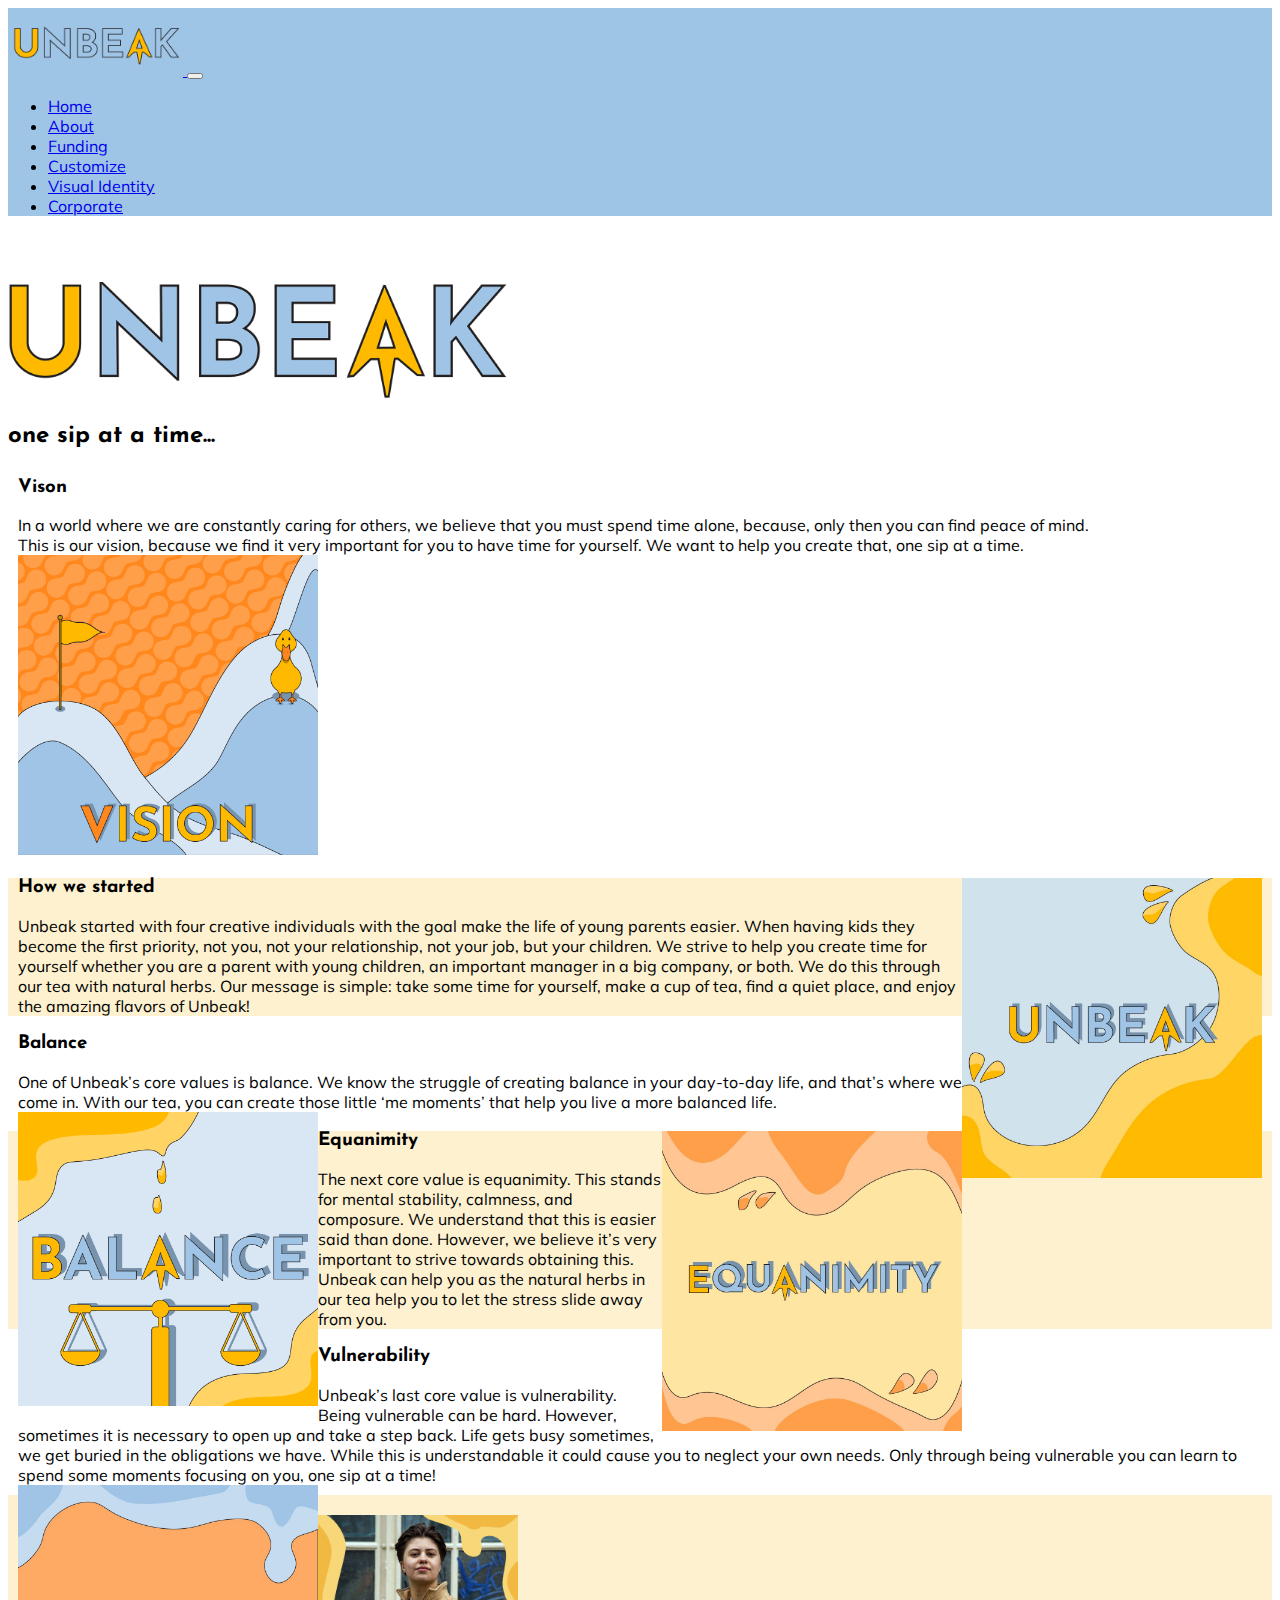
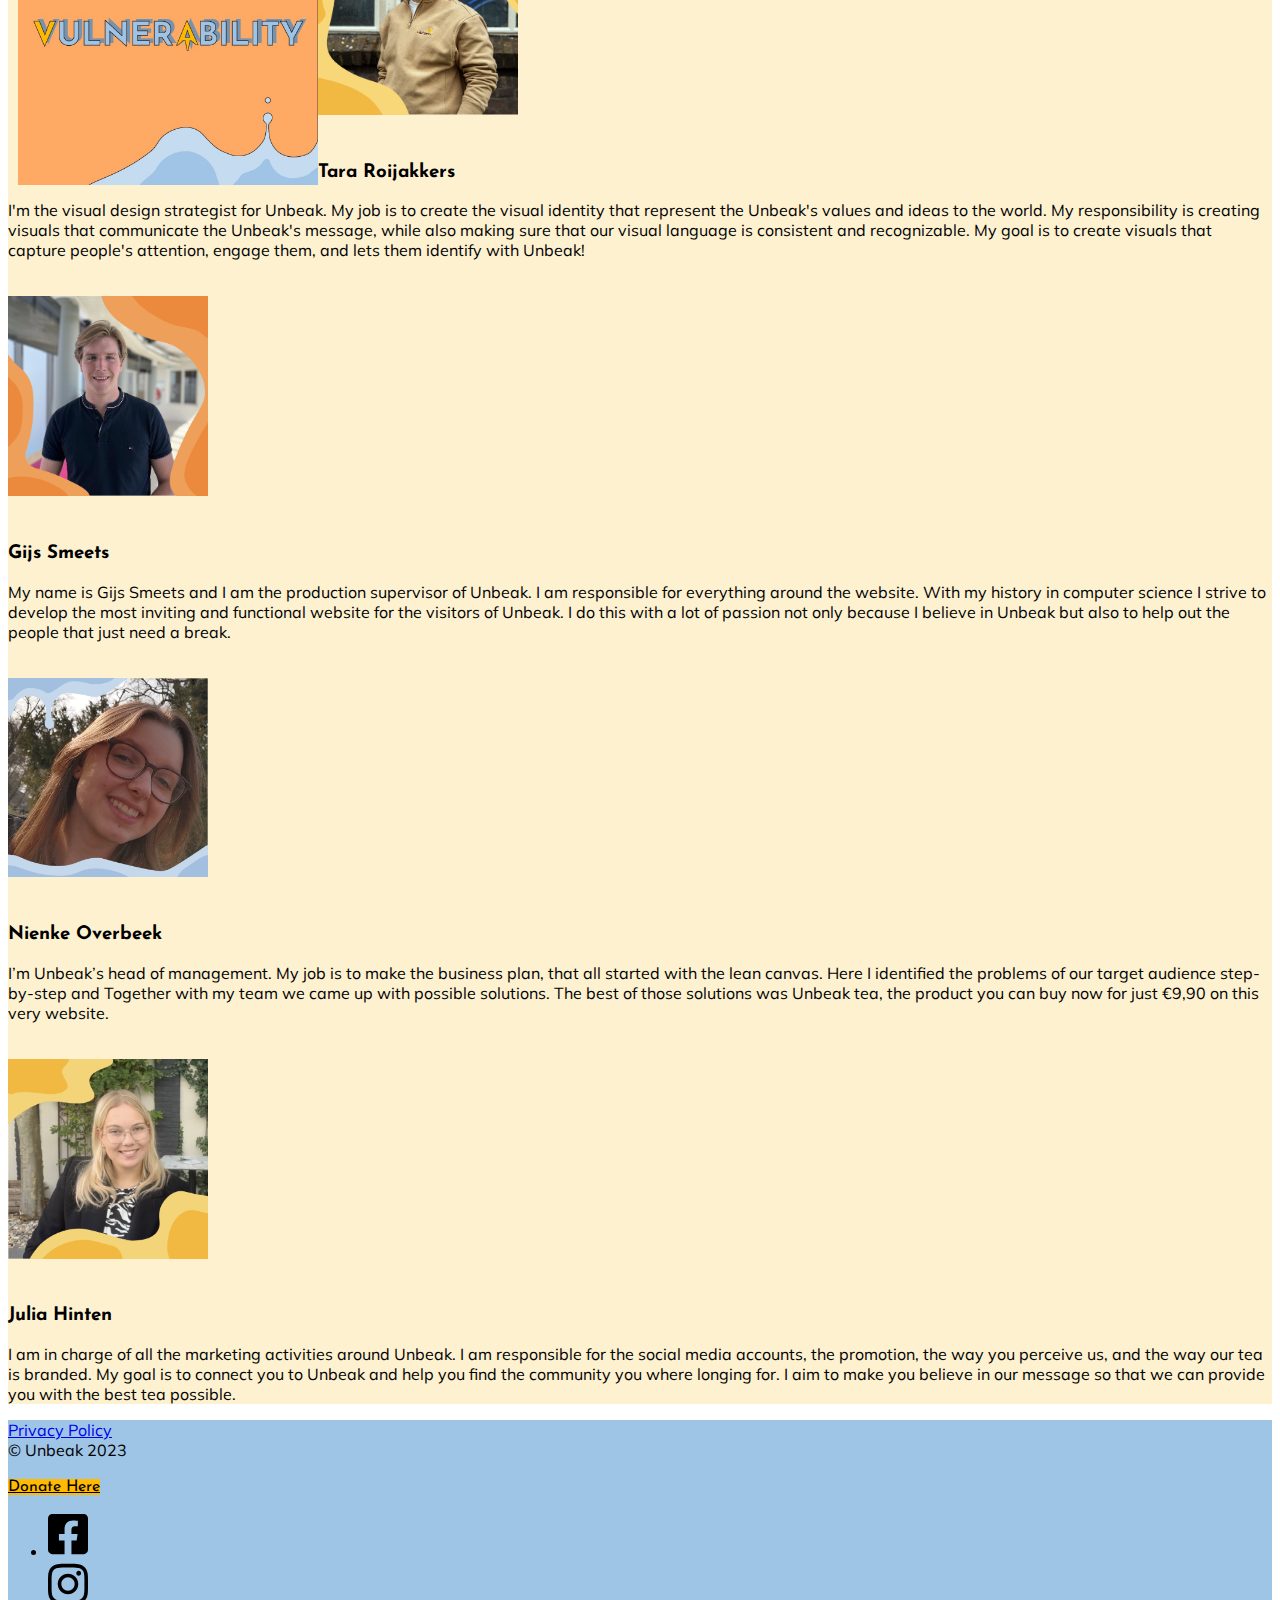
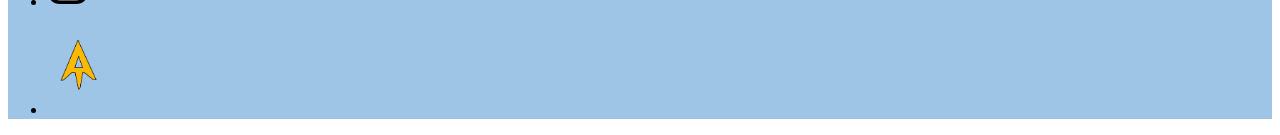
<file: about.html>
<!DOCTYPE html>
<html lang="en" class="h-100">

<head>
	<meta charset="utf-8">
	<meta name="viewport" content="width=device-width, initial-scale=1">

	<!-- Bootstrap CSS -->
	<link href="https://cdn.jsdelivr.net/npm/bootstrap@5.2.3/dist/css/bootstrap.min.css" rel="stylesheet"
		integrity="sha384-rbsA2VBKQhggwzxH7pPCaAqO46MgnOM80zW1RWuH61DGLwZJEdK2Kadq2F9CUG65" crossorigin="anonymous">

	<!-- Own Styles -->
	<link rel="stylesheet" href="css/styles.css">

	<!-- Bootstrap Javascript -->
	<script src="https://cdn.jsdelivr.net/npm/bootstrap@5.2.3/dist/js/bootstrap.bundle.min.js"
		integrity="sha384-kenU1KFdBIe4zVF0s0G1M5b4hcpxyD9F7jL+jjXkk+Q2h455rYXK/7HAuoJl+0I4"
		crossorigin="anonymous"></script>

	<title>Unbeak - About</title>
</head>

<body class="h-100 d-flex flex-column">
	<!-- Navigation bar, adapted from https://getbootstrap.com/docs/5.1/components/navbar/ -->
	<nav class="navbar navbar-expand-lg navbar-light">
		<div class="container-fluid">
			<a class="navbar-brand" href="index.html">
				<img src="images/unbeaklogop.png" width="175" alt="Unbeak">
			</a>
			<button class="navbar-toggler" type="button" data-bs-toggle="collapse"
				data-bs-target="#navbarSupportedContent" aria-controls="navbarSupportedContent" aria-expanded="false"
				aria-label="Toggle navigation">
				<span class="navbar-toggler-icon"></span>
			</button>
			<div class="collapse navbar-collapse" id="navbarSupportedContent">
				<ul class="navbar-nav me-auto mb-2 mb-lg-0">
					<li class="nav-item">
						<a class="nav-link active" aria-current="page" href="index.html">Home</a>
					</li>
					<li>
						<a class="nav-link active" aria-current="page" href="about.html">About</a>
					</li>
					<li>
						<a class="nav-link active" aria-current="page" href="funding.html">Funding</a>
					</li>
					<li>
						<a class="nav-link active" aria-current="page" href="customize.html">Customize</a>
					</li>
					<li>
						<a class="nav-link active" aria-current="page" href="visual.html">Visual Identity</a>
					</li>
					<li class="nav-item">
						<a class="nav-link" href="corporate.html">Corporate</a>
					</li>
				</ul>
			</div>
		</div>
	</nav>
	<!-- End of navigation bar -->

	<!-- section for logo and subtitle -->
	<section class="container">
		<div class="row">
			<img class="col-12 about-header-image mx-auto" src="images/unbeakheaderabout.png" alt="unbeak">
		</div>
		<div class="row">
			<h2 class="col-12 text-center about-subtitle">one sip at a time...</h2>
		</div>
	</section>
	<section class="container-fluid card-wrapper">
		<div class="row about-margin">
			<div class="col-md-6 mb-md-0 mb-4">
				<h3 class="pt-2">Vison</h3>
				<a>In a world where we are constantly caring for others, we believe
					that you must spend time alone, because, only then you can find
					peace of mind.</a><br>
				<a>This is our vision, because we find it very important for you to
					have time for yourself. We want to help you create that, one sip at
					a time.</a>
			</div>
			<div class="col-md-6">
				<img class="about-image about-image-size" src="images/unbeakvision.png" alt="unbeak's vision">
			</div>
		</div>
	</section>
	<section class="container-fluid background-secondary card-wrapper">
		<div class="row about-margin flex-md-row flex-column-reverse">
			<div class="col-md-6">
				<img class="about-image equan-allign about-image-size" src="images/unbeakintro.jpg" alt="unbeak">
			</div>
			<div class="col-md-6 mb-md-0 mb-4">
				<h3 class="pt-2">How we started</h3>
				<a>Unbeak started with four creative individuals with the goal make the life of young parents easier. When having kids they become the first priority, not you, not your relationship, not your job, but your children. We strive to help you create time for yourself whether you are a parent with young children, an important manager in a big company, or both. We do this through our tea with natural herbs. Our message is simple: take some time for yourself, make a cup of tea, find a quiet place, and enjoy the amazing flavors of Unbeak!</a>
			</div>
		</div>
	</section>
	<section class="container-fluid">
		<div class="row about-margin">
			<div class="col-md-6 mb-md-0 mb-4">
				<h3 class="pt-2">Balance</h3>
				<a>One of Unbeak’s core values is balance. We know the struggle of creating balance in your day-to-day life, and that’s where we come in. With our tea, you can create those little ‘me moments’ that help you live a more balanced life.</a>
			</div>
			<div class="col-md-6">
				<img class="about-image balance-allign about-image-size" src="images/unbeakbalance.png"
					alt="Unbeak's value balance">
			</div>
		</div>
	</section>
	<section class="container-fluid background-secondary card-wrapper">
		<div class="row about-margin flex-md-row flex-column-reverse">
			<div class="col-md-6">
				<img class="about-image equan-allign about-image-size" src="images/unbeakequanimity.jpeg"
					alt="Unbeak's value equanimity">
			</div>
			<div class="col-md-6 mb-md-0 mb-4">
				<h3 class="pt-2">Equanimity</h3>
				<a>The next core value is equanimity. This stands for mental stability, calmness, and composure. We understand that this is easier said than done. However, we believe it’s very important to strive towards obtaining this. Unbeak can help you as the natural herbs in our tea help you to let the stress slide away from you.</a>
			</div>
		</div>
	</section>
	<section class="container-fluid card-wrapper">
		<div class="row about-margin">
			<div class="col-md-6 mb-md-0 mb-4">
				<h3 class="pt-2">Vulnerability</h3>
				<a>Unbeak’s last core value is vulnerability. Being vulnerable can be hard. However, sometimes it is necessary to open up and take a step back. Life gets busy sometimes, we get buried in the obligations we have. While this is understandable it could cause you to neglect your own needs. Only through being vulnerable you can learn to spend some moments focusing on you, one sip at a time!</a>
			</div>
			<div class="col-md-6">
				<img class="about-image vulnerability-allign about-image-size" src="images/unbeakvulnerability.jpeg"
					alt="Unbeak's value vulnerability">
			</div>
		</div>
	</section>

	<!-- Section for team introduction -->
	<section class="container-fluid background-secondary">
		<div class="row pt-2">
			<div class="col-lg-3 col-sm-6">
				<div>
					<img class="about-image team-image" src="images/unbeaktara.png" alt="Tara Roijakkers">
				</div>
				<div>
					<h3>Tara Roijakkers</h3>
					<p>
						I'm the visual design strategist for Unbeak. My job is to create
						the visual identity that represent the Unbeak's values and ideas
						to the world. My responsibility is creating visuals that
						communicate the Unbeak's message, while also making sure that our
						visual language is consistent and recognizable. My goal is to
						create visuals that capture people's attention, engage them, and
						lets them identify with Unbeak!
					</p>
				</div>
			</div>
			<div class="col-lg-3 col-sm-6">
				<div>
					<img class="about-image team-image" src="images/unbeakgijs.png" alt="Gijs Smeets">
				</div>
				<div>
					<h3>Gijs Smeets</h3>
					<p>
						My name is Gijs Smeets and I am the production supervisor of
						Unbeak. I am responsible for everything around the website. With
						my history in computer science I strive to develop the most
						inviting and functional website for the visitors of Unbeak. I do
						this with a lot of passion not only because I believe in Unbeak
						but also to help out the people that just need a break.
					</p>
				</div>
			</div>
			<div class="col-lg-3 col-sm-6">
				<div>
					<img class="about-image team-image" src="images/unbeaknienke.png" alt="Nienke Overbeek">
				</div>
				<div>
					<h3>Nienke Overbeek</h3>
					<p> I’m Unbeak’s head of management. My job is to make the business plan, that all started with the lean canvas. Here I identified the problems of our target audience step-by-step and Together with my team we came up with possible solutions. The best of those solutions was Unbeak tea, the product you can buy now for just €9,90 on this very website.
					</p>
				</div>
			</div>
			<div class="col-lg-3 col-sm-6">
				<div>
					<img class="about-image team-image" src="images/unbeakjulia.png" alt="Julia Hinten">
				</div>
				<div>
					<h3>Julia Hinten</h3>
					<p>I am in charge of all the marketing activities around Unbeak. I am responsible for the social media accounts, the promotion, the way you perceive us, and the way our tea is branded. My goal is to connect you to Unbeak and help you find the community you where longing for. I aim to make you believe in our message so that we can provide you with the best tea possible.
					</p>
				</div>
			</div>
		</div>
	</section>

	<!-- start of footer -->
	<footer class="shadow-lg mt-auto py-4 bg-body footer-background">
    <div class="container d-sm-flex justify-content-between align-items-center">
      <p class="col-4 pe-1">
        <a href="privacy-policy.html">Privacy Policy </a><br>
        © Unbeak 2023
      </p>
      <a class="col-md-2 d-md-center btn btn-primary btn-lg text-center col-sm-3" role="button" href="donate.html">Donate Here</a>

      <ul class="list-unstyled d-flex align-items-center justify-content-md-center col-sm-4 ps-md-5">
        <li>
			<a href="https://www.facebook.com/people/Unbeak/100090343917641/?mibextid=LQQJ4d" target="_blank">
	          	<img class="m-2 opacity-75 footer-logo-width" src="images/facebook.svg" alt="Follow us on facebook" width="26">
			</a>
        </li>
        <li>
			<a href="https://www.instagram.com/unbeak_eu/" target="_blank">
         		<img class="m-2 opacity-75 footer-logo-width" src="images/instagram.svg" alt="Follow us on Instagram"
           		width="26">
			</a>
        </li>
        <li>
          <img class="d-flex col-1 align-item-center footer-image footer-logo-padding" src="images/unbeaklogofav.png"
            alt="unbeak logo">
        </li>
      </ul>
    </div>
  </footer>
	<!-- end of footer -->
</body>

</html>
</file>
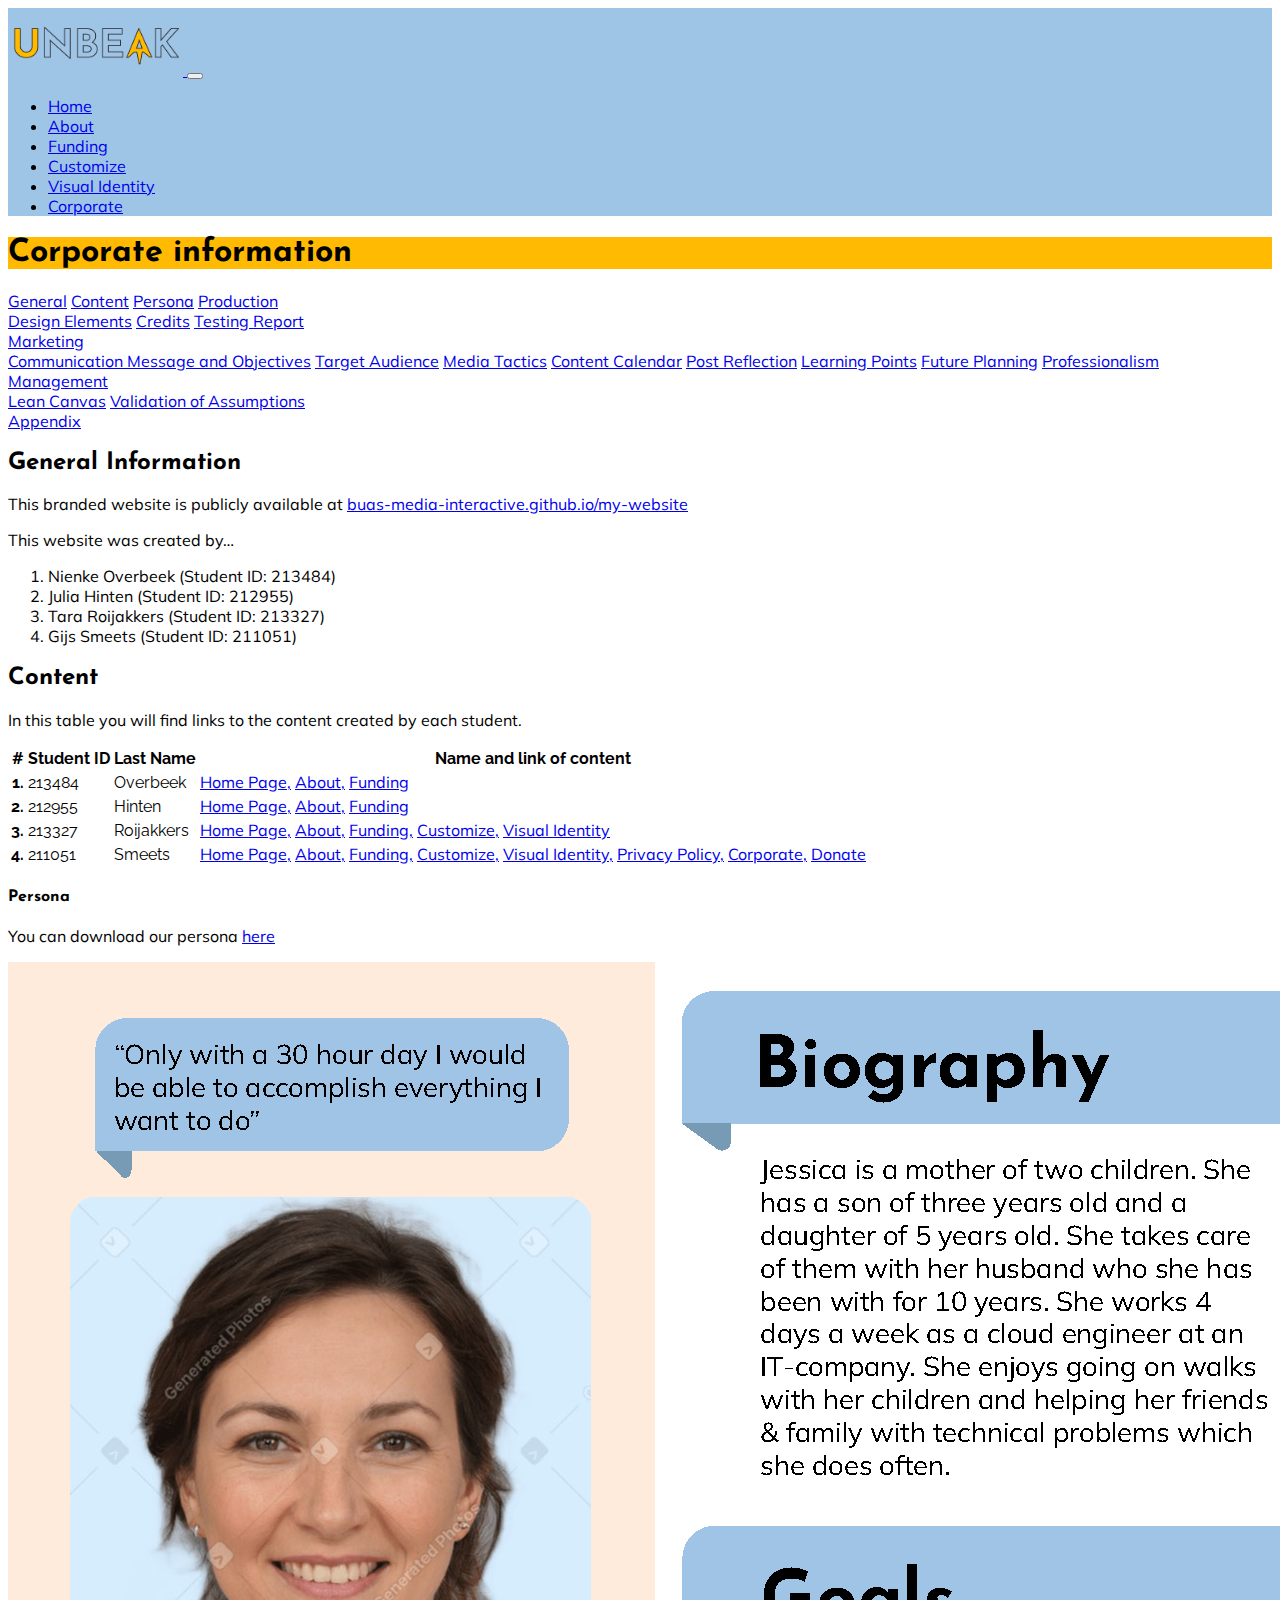
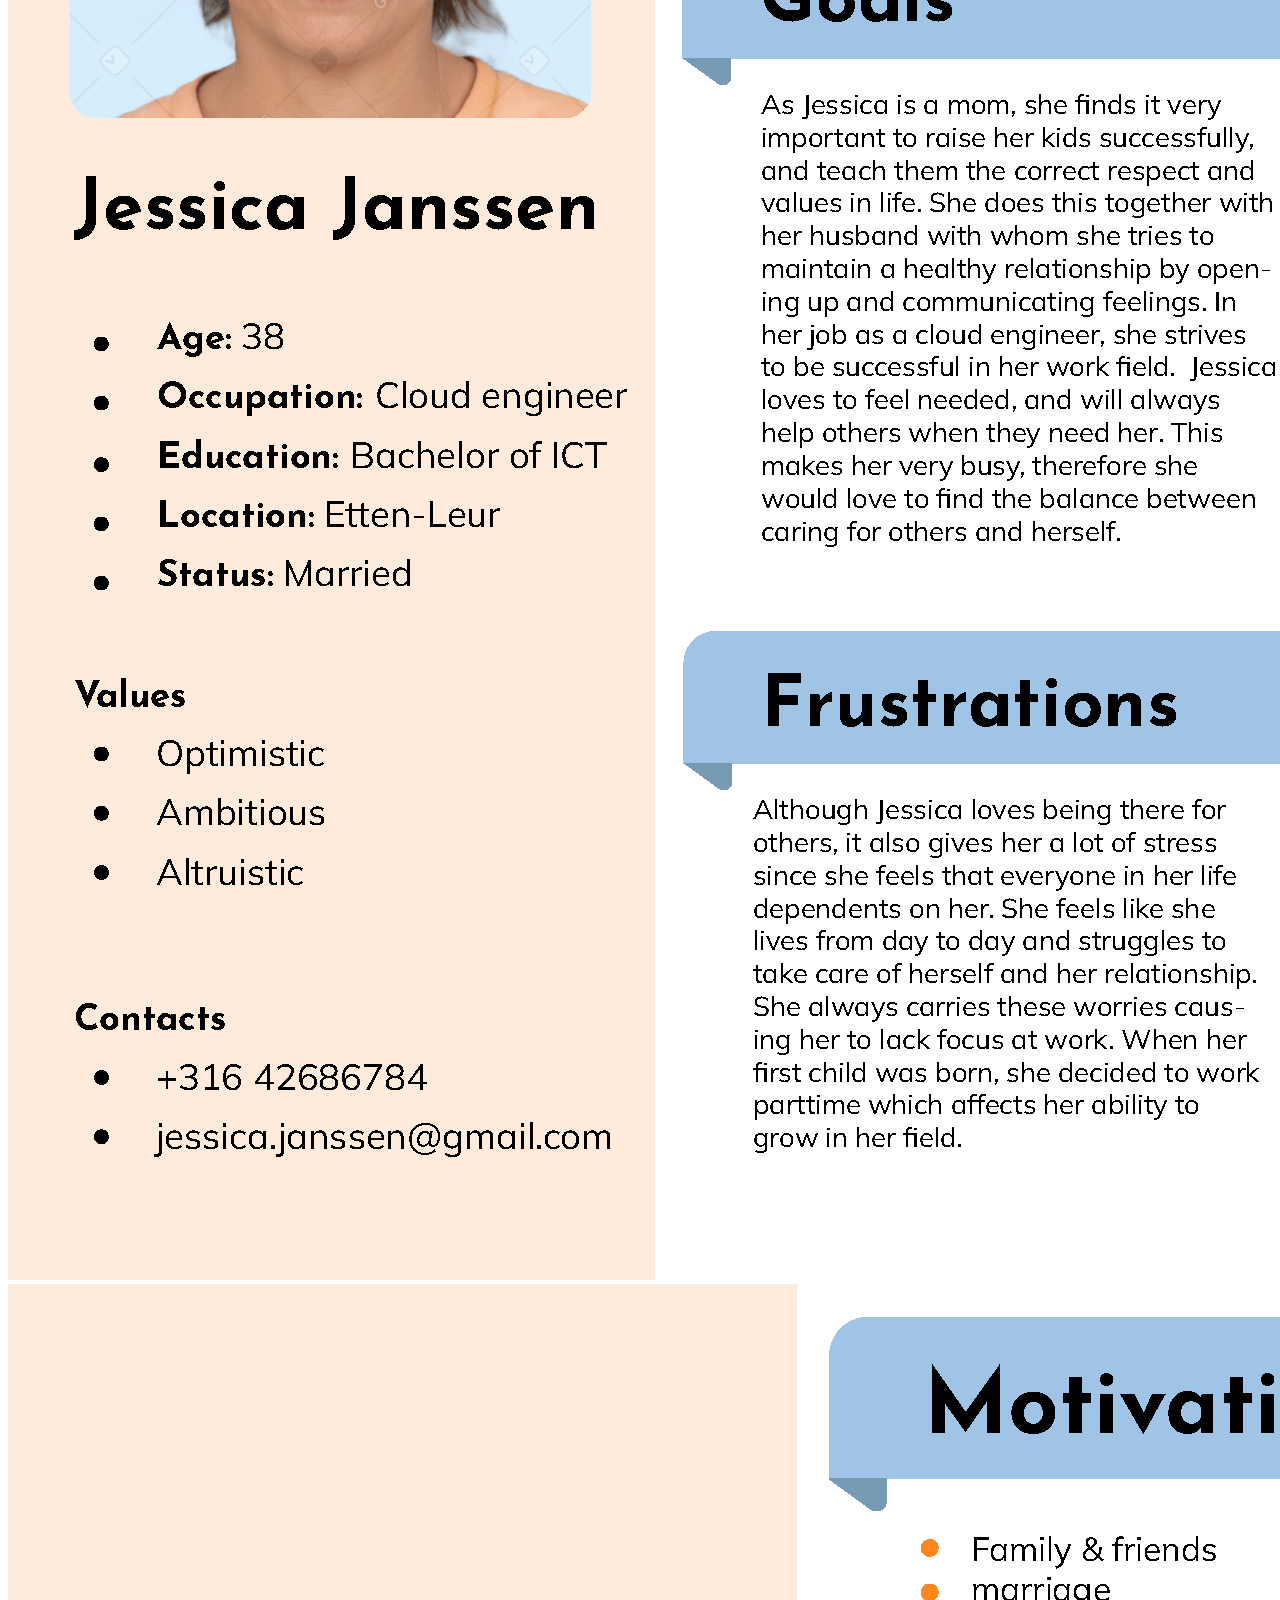
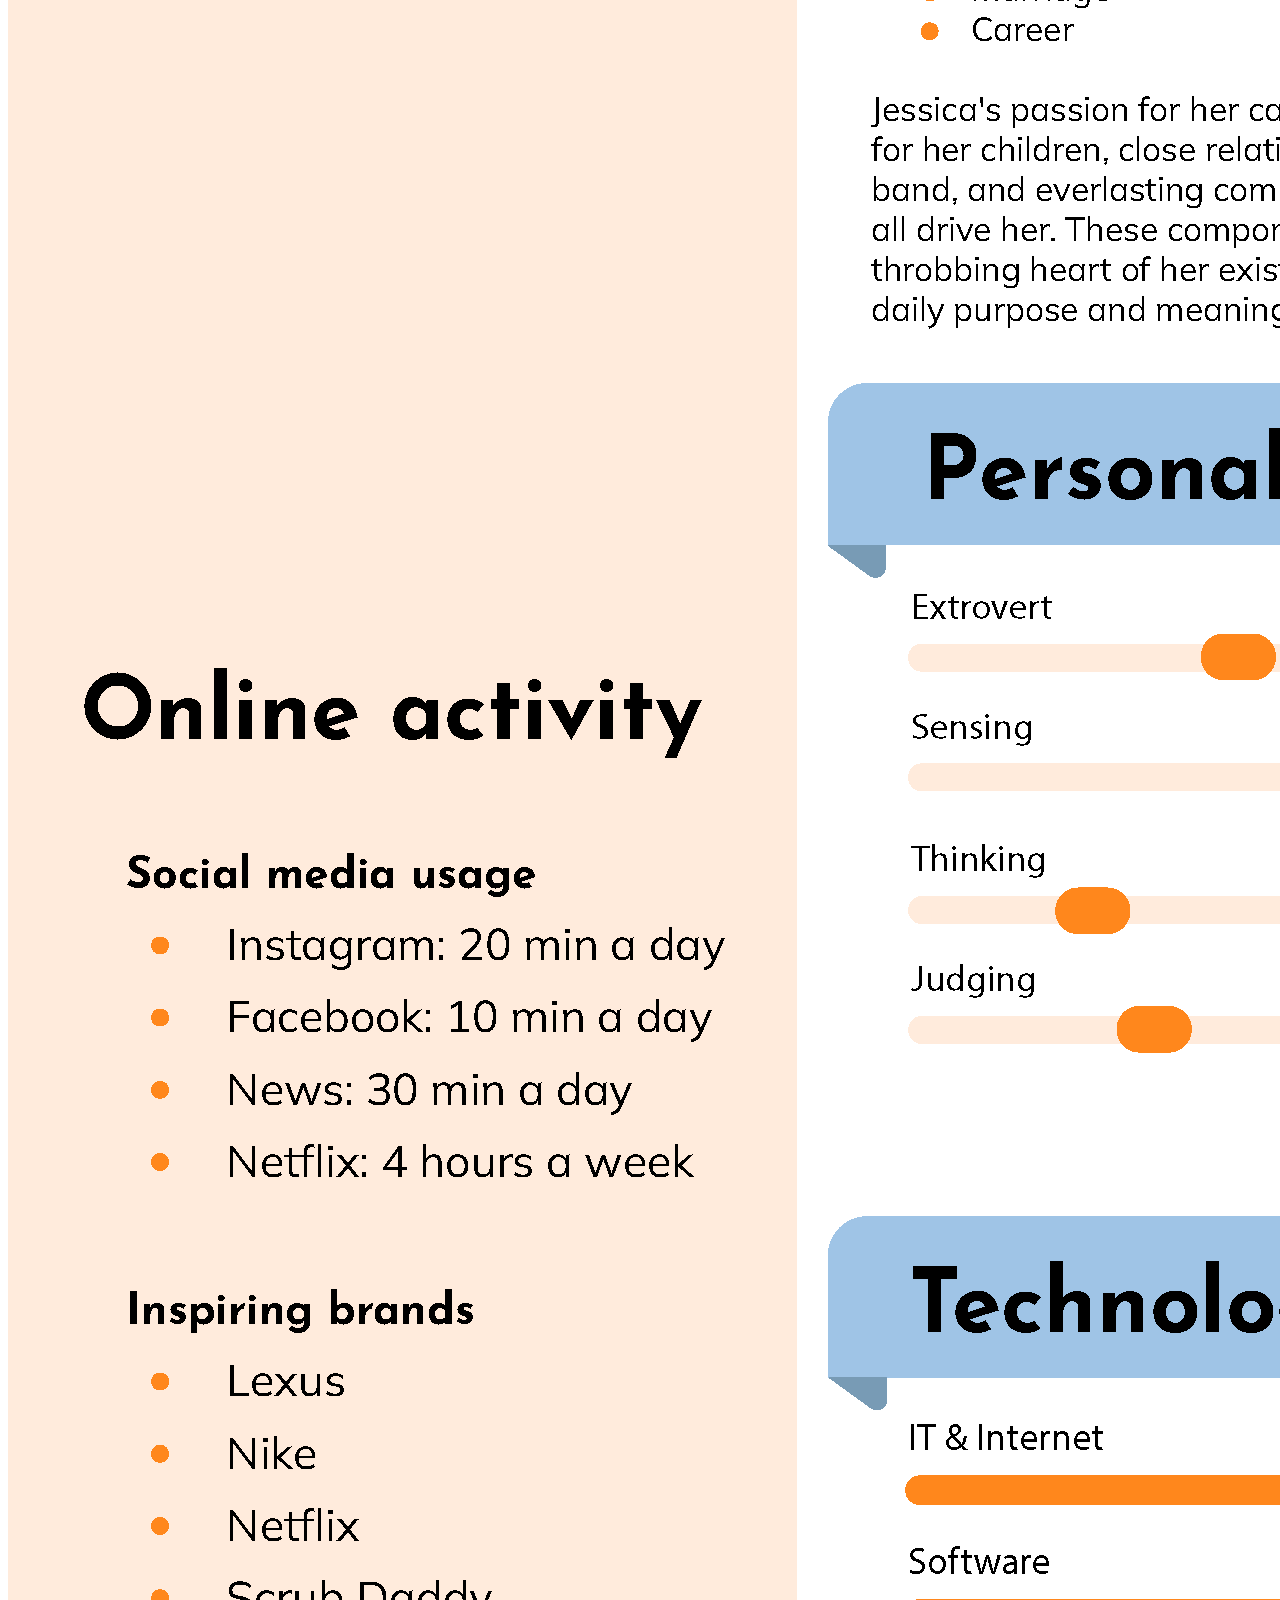
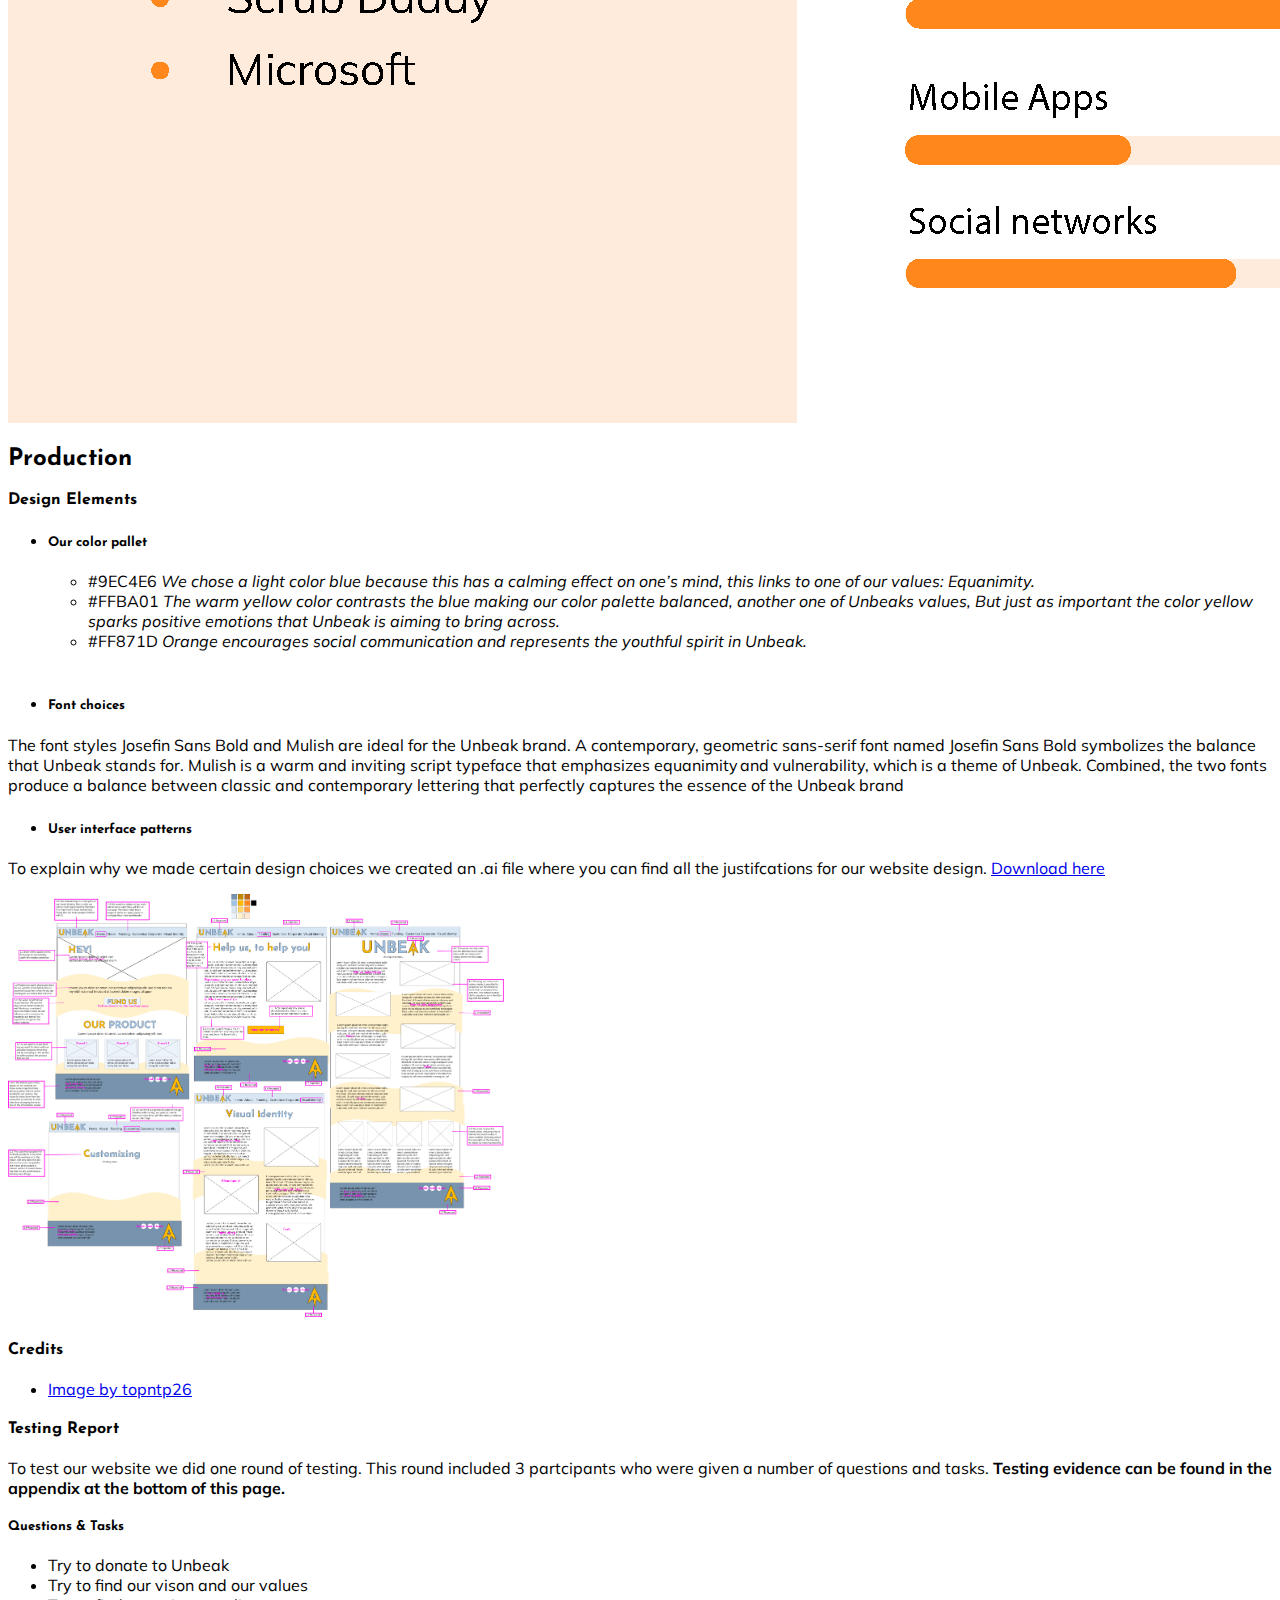
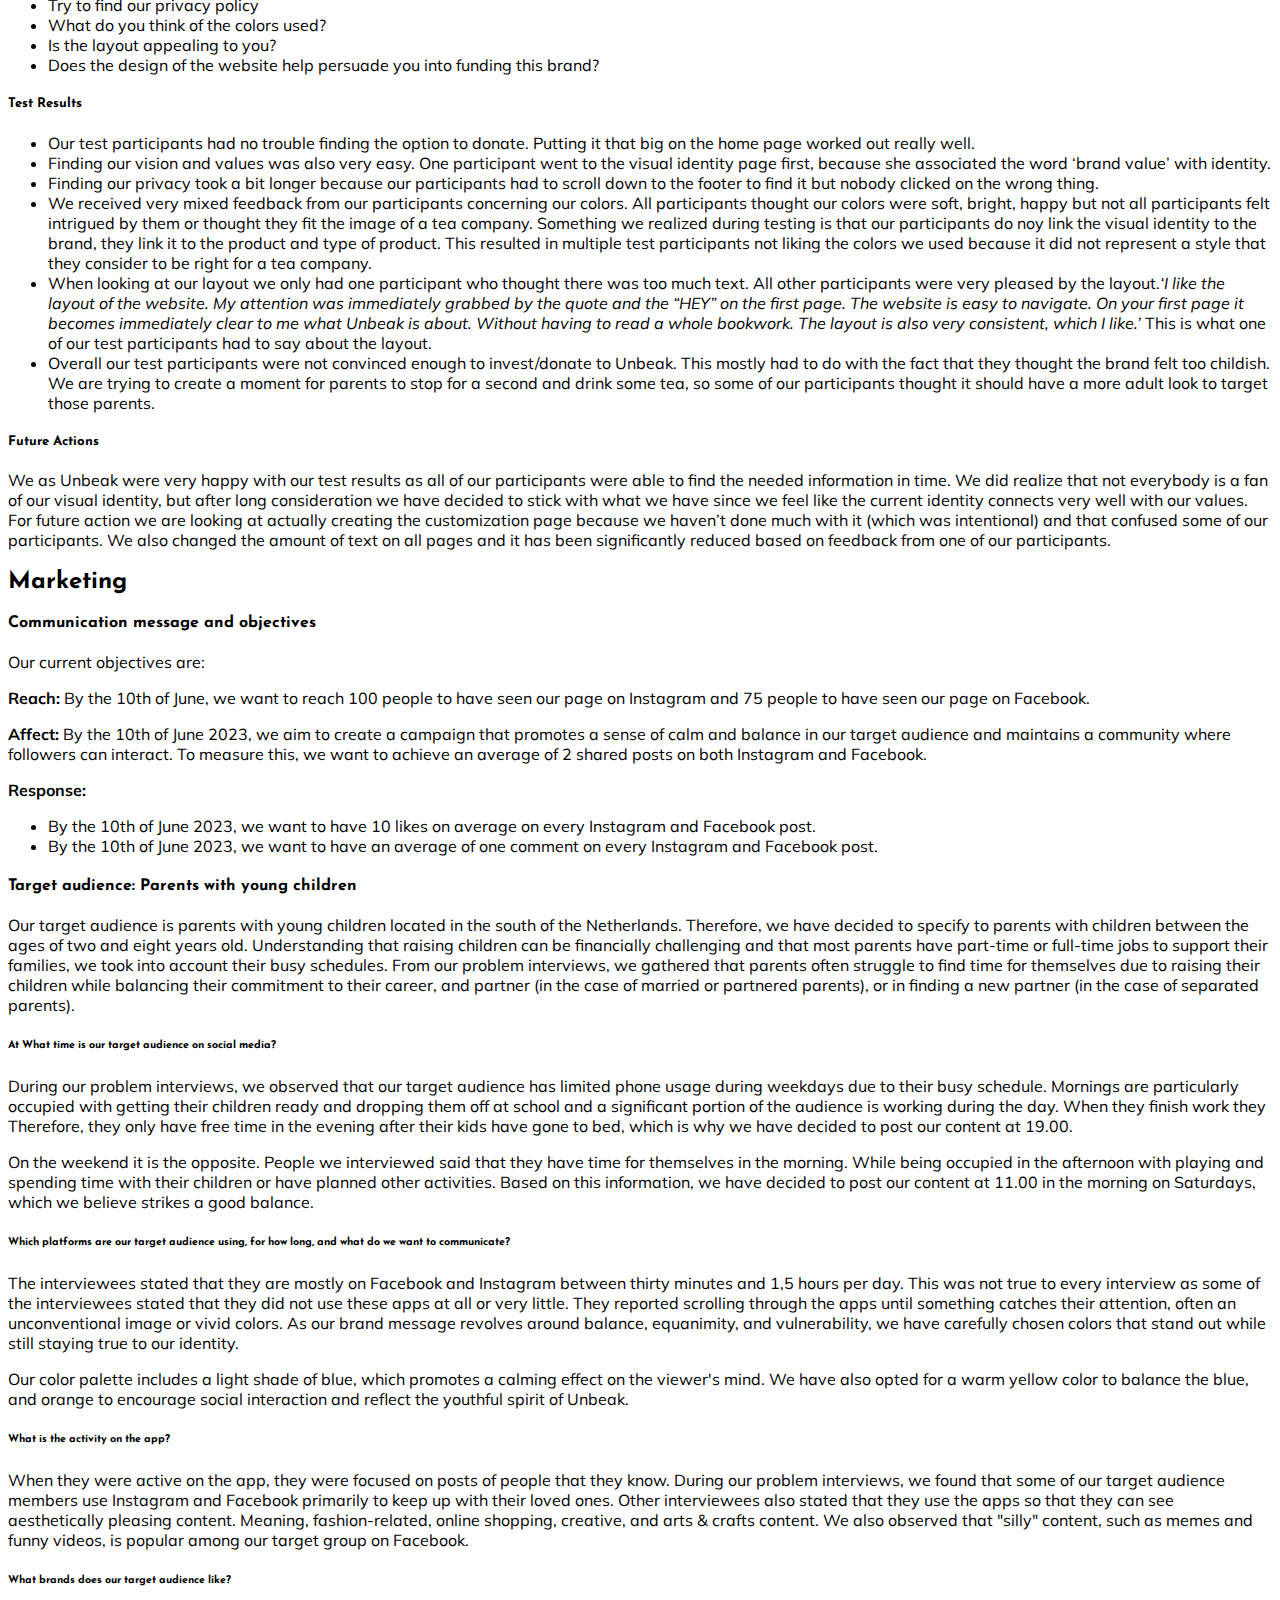
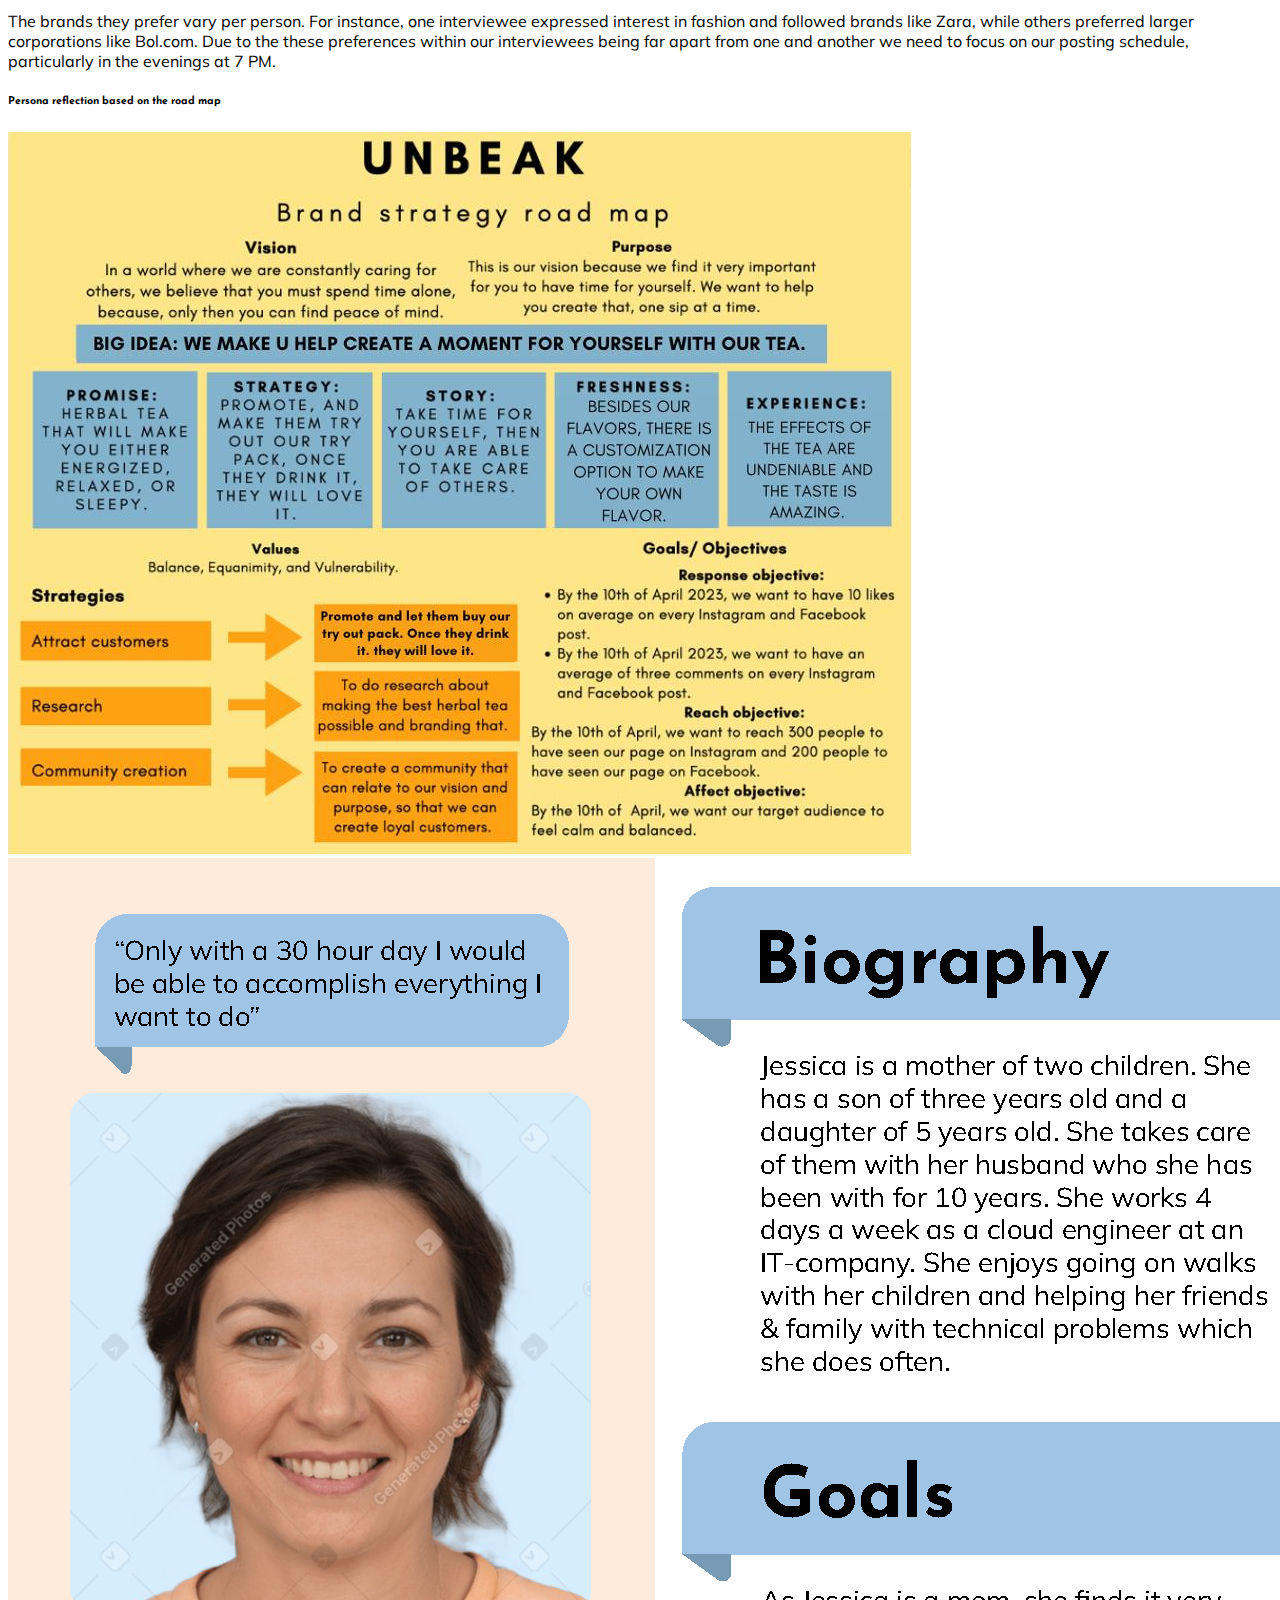
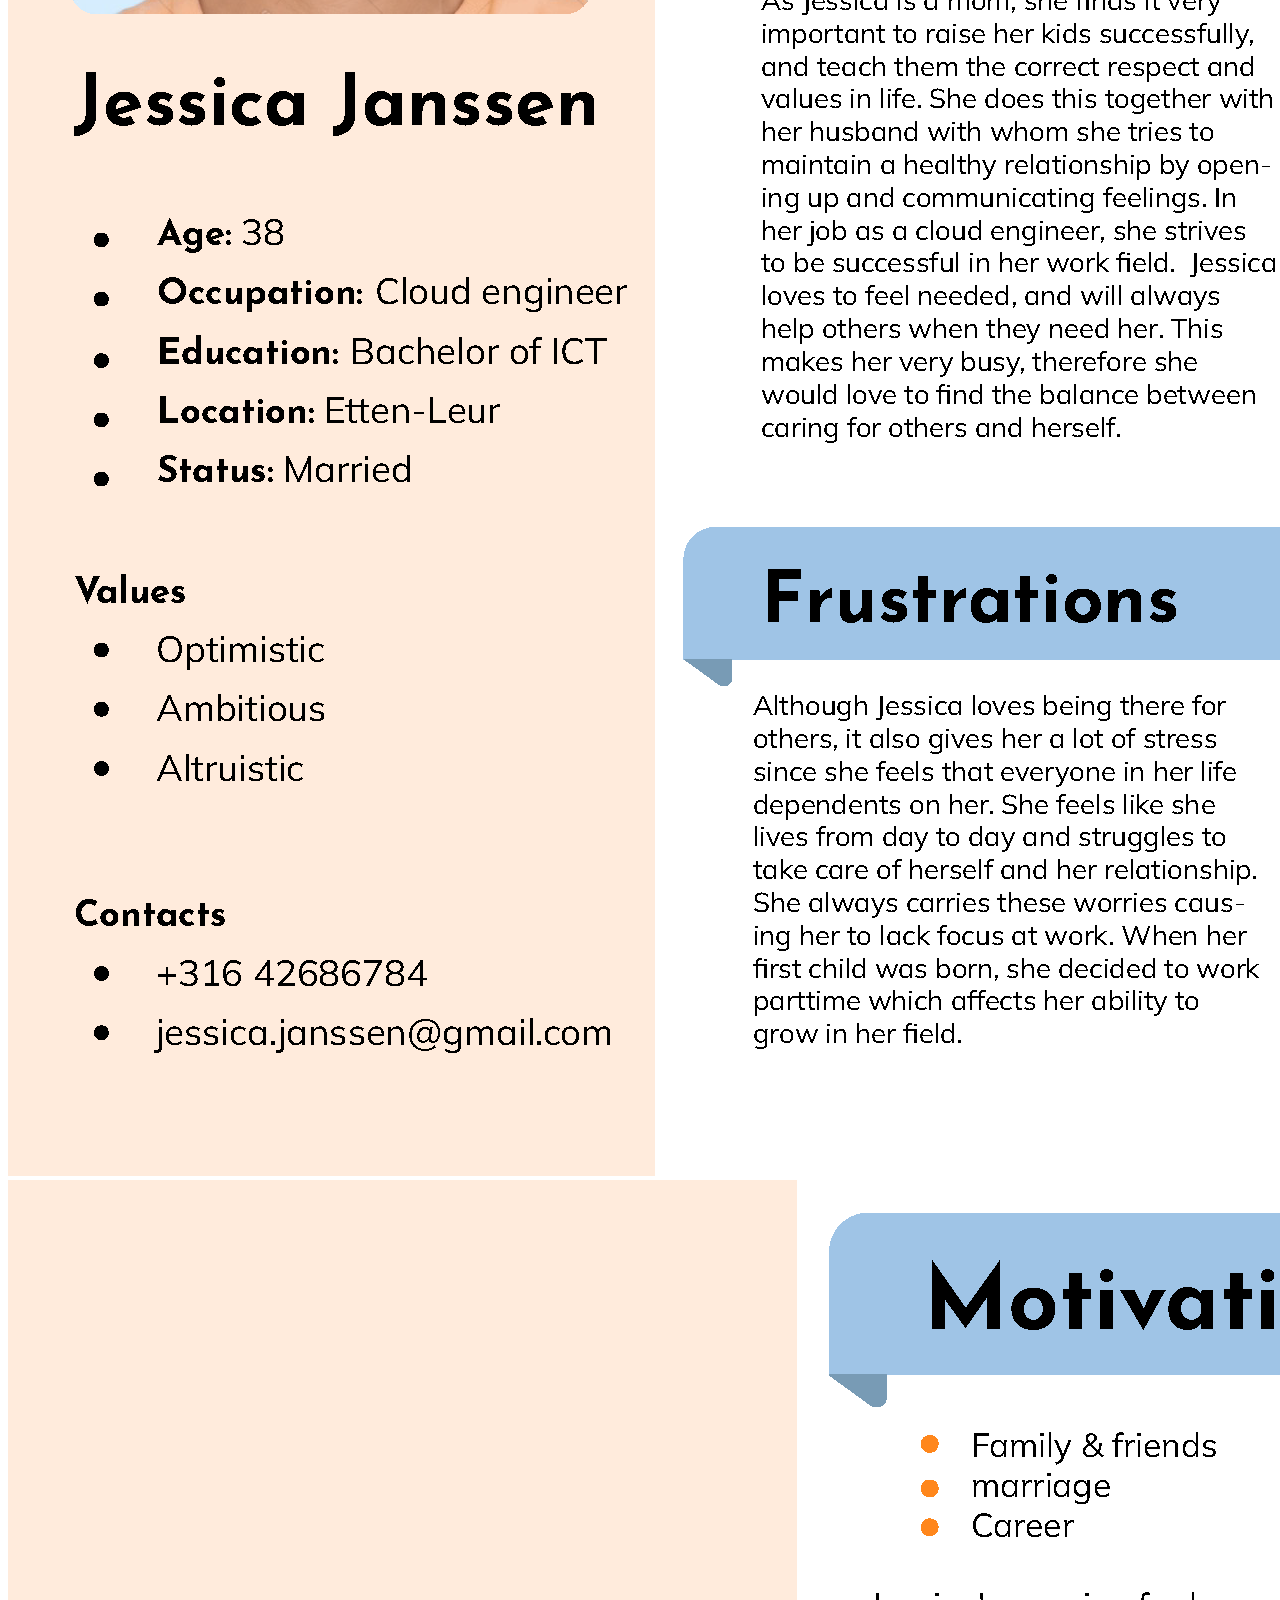
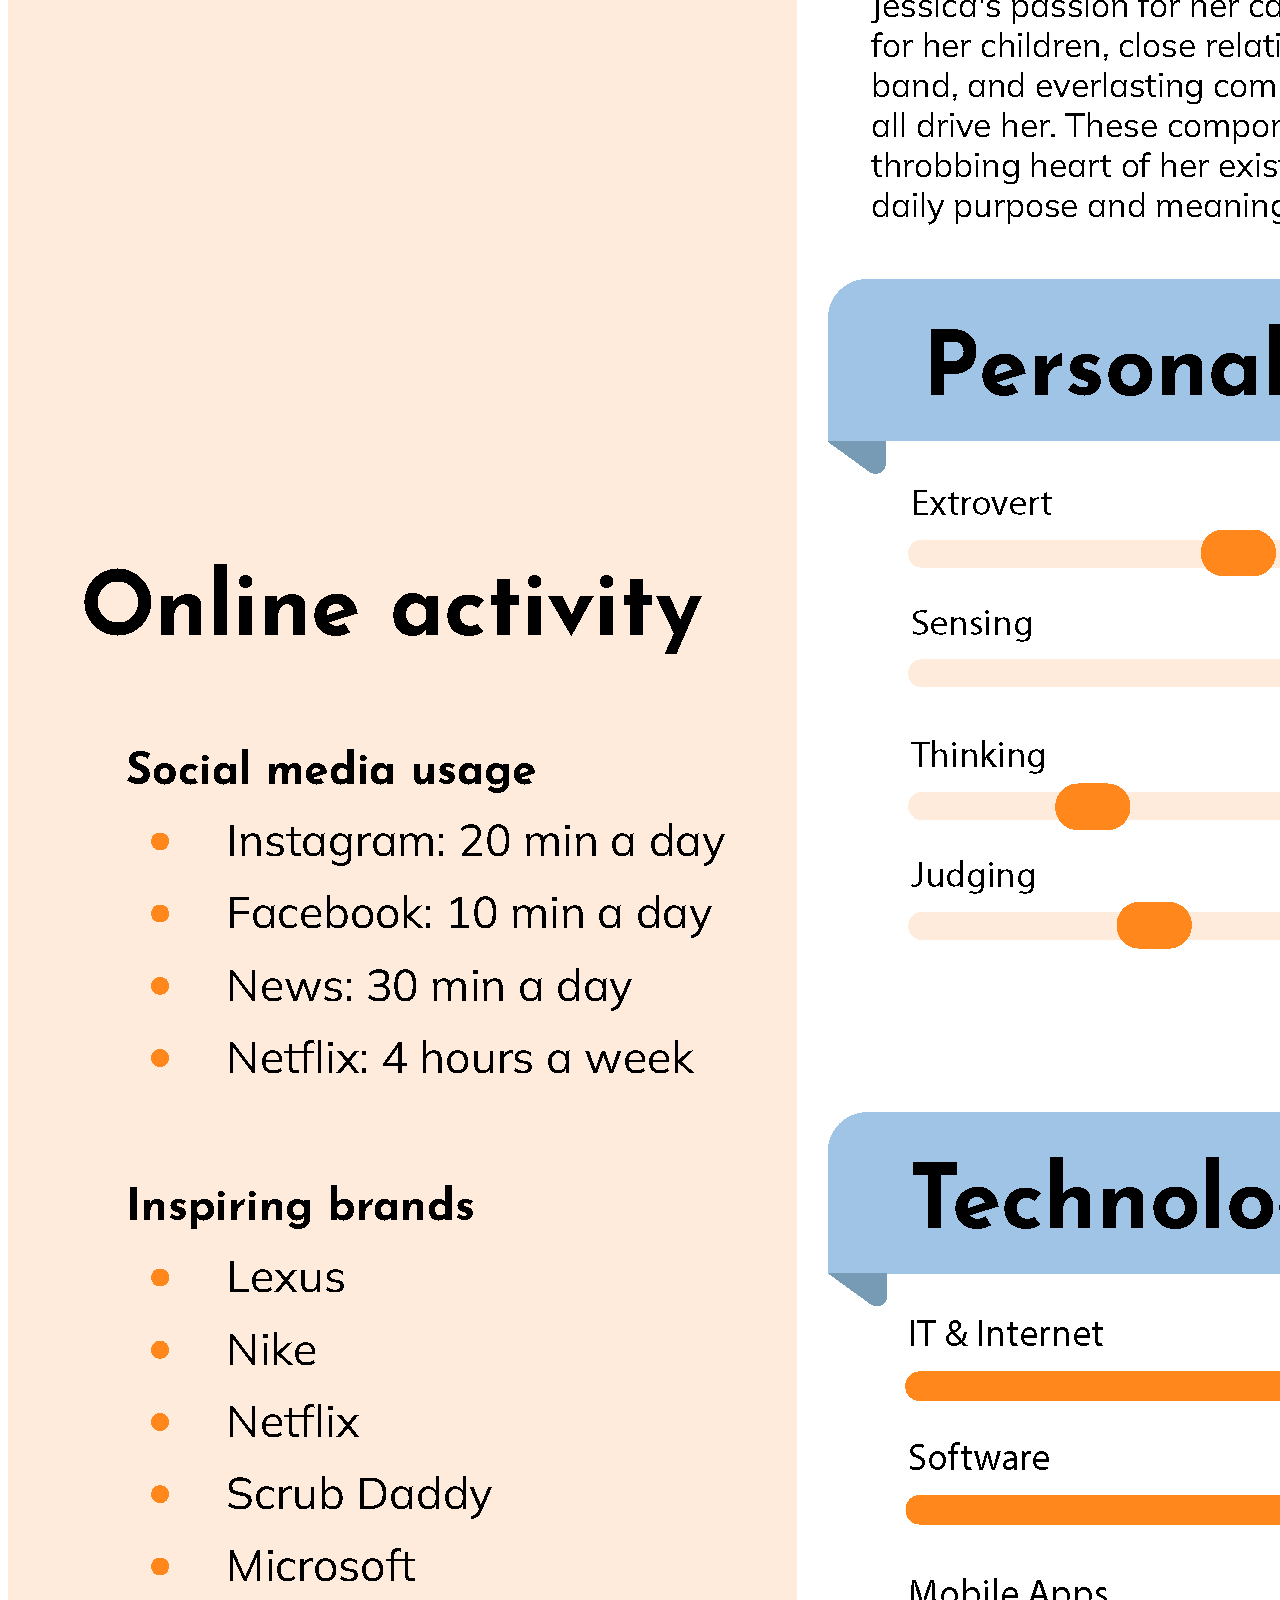
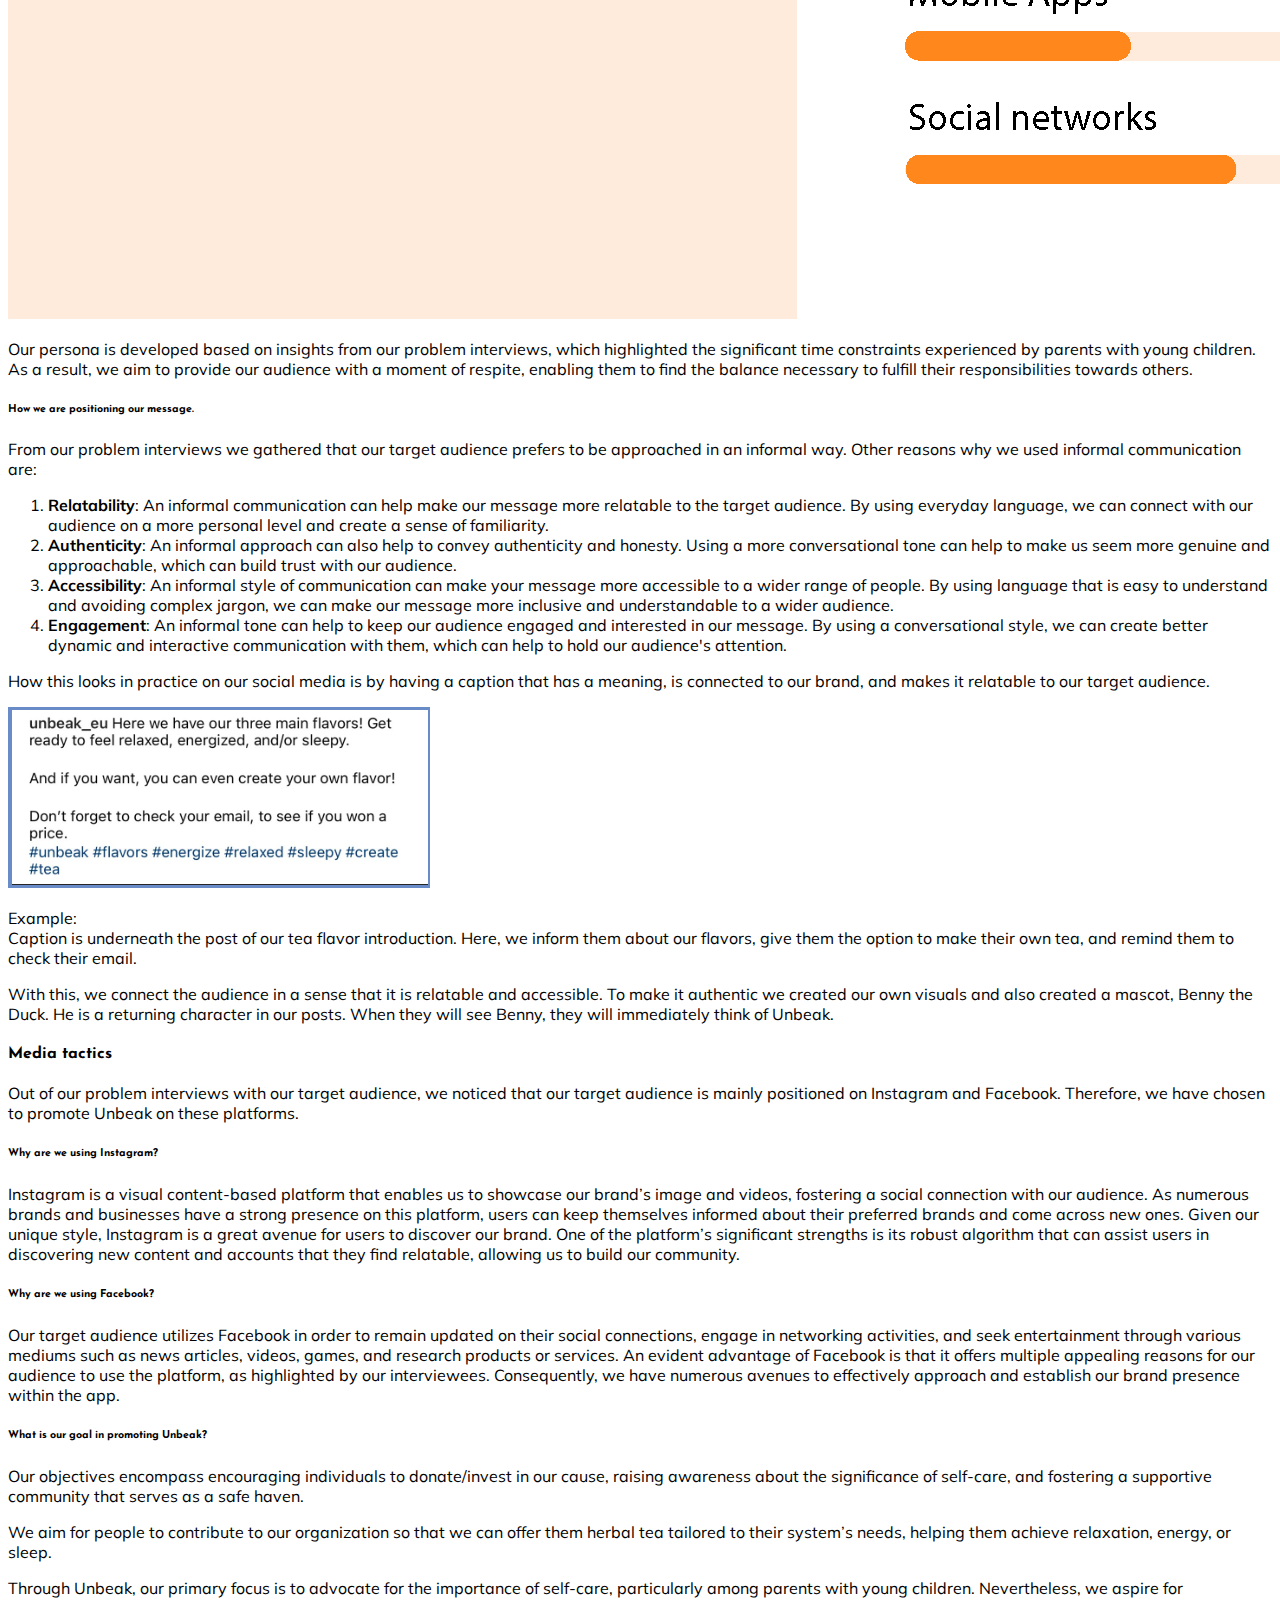
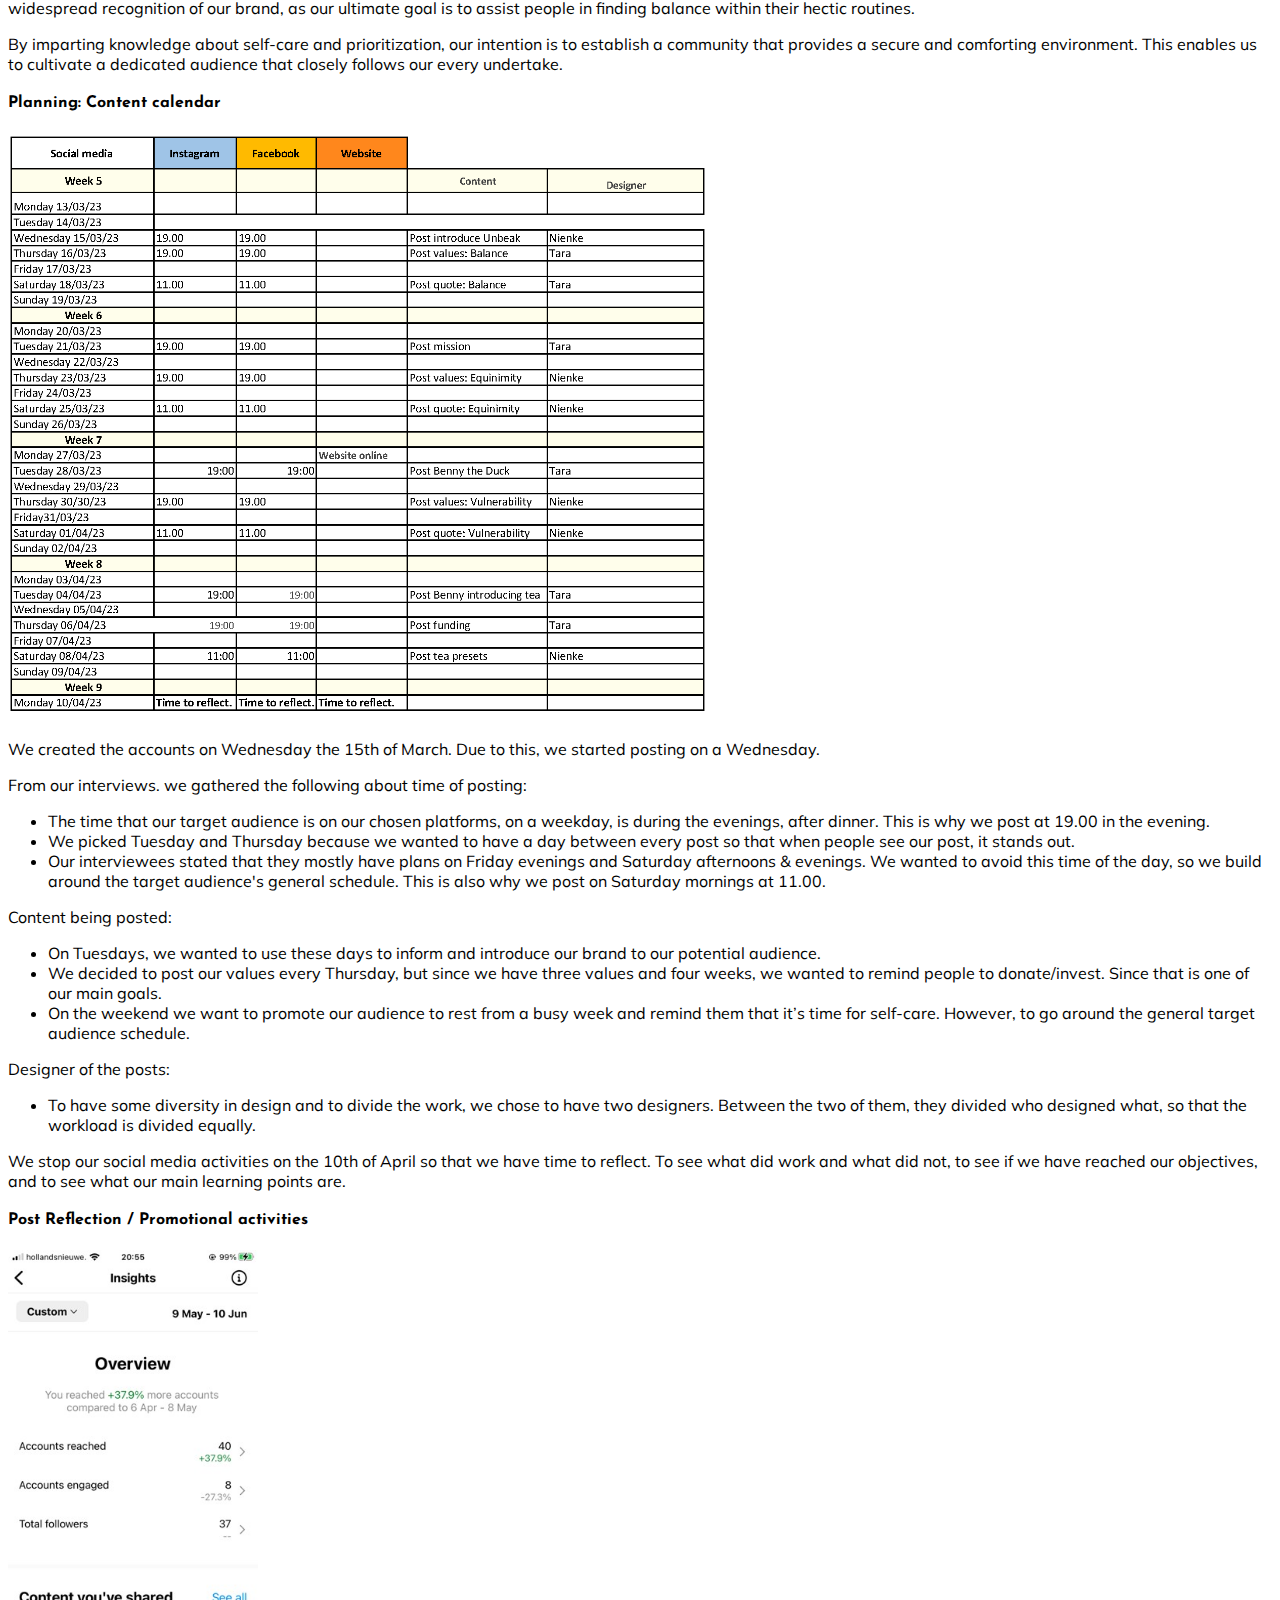
<file: corporate.html>
<!doctype html>
<html lang="en">

<head>
  <meta charset="utf-8">
  <meta name="viewport" content="width=device-width, initial-scale=1">

  <!-- Bootstrap CSS -->
  <link href="https://cdn.jsdelivr.net/npm/bootstrap@5.2.3/dist/css/bootstrap.min.css" rel="stylesheet"
    integrity="sha384-rbsA2VBKQhggwzxH7pPCaAqO46MgnOM80zW1RWuH61DGLwZJEdK2Kadq2F9CUG65" crossorigin="anonymous">

  <!-- Own Styles -->
  <link rel="stylesheet" href="css/styles.css">

  <!-- Bootstrap Javascript -->
  <script src="https://cdn.jsdelivr.net/npm/bootstrap@5.2.3/dist/js/bootstrap.bundle.min.js"
    integrity="sha384-kenU1KFdBIe4zVF0s0G1M5b4hcpxyD9F7jL+jjXkk+Q2h455rYXK/7HAuoJl+0I4"
    crossorigin="anonymous"></script>

  <title>Unbeak - Corporate</title>

  <!-- Google Analytics code goes just below here (check PRJ4 Guide for details) -->

  <!-- End of Google Analytics code -->

</head>

<body data-bs-spy="scroll" data-bs-target="#navbar-corporate" data-bs-smooth-scroll="true">

  <!-- Navigation bar, adapted from https://getbootstrap.com/docs/5.1/components/navbar/ -->
  <nav class="navbar navbar-expand-lg navbar-light">
    <div class="container-fluid">
      <a class="navbar-brand" href="index.html">
        <img src="images/unbeaklogop.png" width="175" alt="Unbeak">
      </a>
      <button class="navbar-toggler" type="button" data-bs-toggle="collapse" data-bs-target="#navbarSupportedContent"
        aria-controls="navbarSupportedContent" aria-expanded="false" aria-label="Toggle navigation">
        <span class="navbar-toggler-icon"></span>
      </button>
      <div class="collapse navbar-collapse" id="navbarSupportedContent">
        <ul class="navbar-nav me-auto mb-2 mb-lg-0">
          <li class="nav-item">
            <a class="nav-link active" aria-current="page" href="index.html">Home</a>
          </li>
          <li>
            <a class="nav-link active" aria-current="page" href="about.html">About</a>
          </li>
          <li>
            <a class="nav-link active" aria-current="page" href="funding.html">Funding</a>
          </li>
          <li>
            <a class="nav-link active" aria-current="page" href="customize.html">Customize</a>
          </li>
          <li>
            <a class="nav-link active" aria-current="page" href="visual.html">Visual Identity</a>
          </li>
          <li class="nav-item">
            <a class="nav-link" href="corporate.html">Corporate</a>
          </li>
        </ul>
      </div>
    </div>
  </nav>
  <!-- End of navigation bar -->

  <header class="py-2 py-md-4 py-lg-5 text-center container-fluid bg-gradient text-light corporate-header">
    <h1 class="text-black">Corporate information</h1>
  </header>

  <main class="container-fluid container-xl">
    <div class="row">
      <div class="col-sm-4 col-md-3 col-lg-2 py-4">
        <nav id="navbar-corporate" class="nav sticky-sm-top flex-row flex-sm-column lh-1 justify-content-sm-between">
          <a class="nav-link p-0 mb-sm-3 fs-5 me-2 me-sm-0 text-decoration-none" href="#general">General</a>
          <a class="nav-link p-0 mb-sm-2 fs-5 me-2 me-sm-0 text-decoration-none" href="#content">Content</a>
		  <a class="nav-link ms-3 p-0 mb-3" href="#persona">Persona</a>
          <a class="nav-link p-0 mb-sm-2 fs-5 me-2 me-sm-0 text-decoration-none" href="#production">Production</a>
          <nav class="nav d-none d-sm-flex flex-column mb-2">
            <a class="nav-link ms-3 p-0 mb-2" href="#production-1">Design Elements</a>
            <a class="nav-link ms-3 p-0 mb-2" href="#production-2">Credits</a>
            <a class="nav-link ms-3 p-0 mb-2" href="#production-3">Testing Report</a>
          </nav>
          <a class="nav-link p-0 mb-sm-2 fs-5 me-2 me-sm-0 text-decoration-none" href="#marketing">Marketing</a>
          <nav class="nav d-none d-sm-flex flex-column mb-2">
            <a class="nav-link ms-3 p-0 mb-2" href="#marketing-1">Communication Message and Objectives</a>
			<a class="nav-link ms-3 p-0 mb-2" href="#marketing-5">Target Audience</a>
			<a class="nav-link ms-3 p-0 mb-2" href="#marketing-6">Media Tactics</a>
			<a class="nav-link ms-3 p-0 mb-2" href="#marketing-7">Content Calendar</a>
			<a class="nav-link ms-3 p-0 mb-2" href="#marketing-8">Post Reflection</a>
            <a class="nav-link ms-3 p-0 mb-2" href="#marketing-2">Learning Points</a>
            <a class="nav-link ms-3 p-0 mb-2" href="#marketing-3">Future Planning</a>
            <a class="nav-link ms-3 p-0 mb-2" href="#marketing-4">Professionalism</a>
          </nav>
          <a class="nav-link p-0 mb-sm-2 fs-5 me-2 me-sm-0 text-decoration-none" href="#management">Management</a>
          <nav class="nav d-none d-sm-flex flex-column mb-2">
            <a class="nav-link ms-3 p-0 mb-2" href="#management-1">Lean Canvas</a>
            <a class="nav-link ms-3 p-0 mb-2" href="#management-2">Validation of Assumptions</a>
          </nav>
          <a class="nav-link p-0 mb-sm-2 fs-5 me-2 me-sm-0 text-decoration-none" href="#appendix">Appendix</a>
        </nav>
      </div>
      <div class="col-sm-8 col-md-9 col-lg-10 py-sm-4">

        <!-- Start General -->
        <h2 id="general">General Information</h2>
        <p>
          This branded website is publicly available at
          <a
            href="https://github.com/buas-media-interactive/prj4-group-template">buas-media-interactive.github.io/my-website</a>
        </p>
        <p>
          This website was created by&hellip;
        </p>
        <ol>
          <li>Nienke Overbeek (Student ID: 213484)</li>
          <li>Julia Hinten (Student ID: 212955)</li>
          <li>Tara Roijakkers (Student ID: 213327)</li>
          <li>Gijs Smeets (Student ID: 211051)</li>
        </ol>
        <!-- End General -->

        <!-- Start Content -->

        <h2 id="content">Content</h2>
        <p>In this table you will find links to the content created by each student.</p>
        <table class="table table-bordered table-striped">
          <thead>
            <tr class="bg-white">
              <th scope="col">#</th>
              <th scope="col">Student ID</th>
              <th scope="col">Last Name</th>
              <th scope="col">Name and link of content</th>
            </tr>
          </thead>
          <tbody>
            <tr>
              <th scope="row">1.</th>
              <td>213484</td>
              <td>Overbeek</td>
              <td>
                <a href="index.html">Home Page,</a> <a href="about.html">About,</a> <a href="funding.html">Funding</a>
              </td>
            </tr>
            <tr>
              <th scope="row">2.</th>
              <td>212955</td>
              <td>Hinten</td>
              <td>
                <a href="index.html">Home Page,</a> <a href="about.html">About,</a> <a href="funding.html">Funding</a>
              </td>
            </tr>
            <tr>
              <th scope="row">3.</th>
              <td>213327</td>
              <td>Roijakkers</td>
              <td>
                <a href="index.html">Home Page,</a> <a href="about.html">About,</a> <a href="funding.html">Funding,</a>
                <a href="customize.html">Customize,</a> <a href="visual.html">Visual Identity</a>
              </td>
            </tr>
            <tr>
              <th scope="row">4.</th>
              <td>211051</td>
              <td>Smeets</td>
              <td>
                <a href="index.html">Home Page,</a> <a href="about.html">About,</a> <a href="funding.html">Funding,</a>
                <a href="customize.html">Customize,</a> <a href="visual.html">Visual Identity,</a> <a
                  href="privacy-policy.html">Privacy Policy,</a> <a href="corporate.html">Corporate,</a> <a href="donate.html">Donate</a>
              </td>
            </tr>
          </tbody>
        </table>
		<div class="row">
			<h4 id="persona">Persona</h4>
			<p>You can download our persona <a href="download/PRJ4_Persona.pdf">here</a></p>
			<img class="col-6 img-fluid" src="images/unbeakpersona_Pagina_1.png" alt="unbeak persona">
			<img class="col-6 img-fluid" src="images/unbeakpersona_Pagina_2.png" alt="unbeak persona">
		</div>

        <!-- End Content, start Production -->

        <h2 id="production" class="mt-5">Production</h2>
        <h4 id="production-1" class="mt-2">Design Elements</h4>
        <ul>
          <li>
            <h5>Our color pallet</h5>
            <ul class="list-unstyled">
              <li>
                <span class="border border-secondary rounded px-2 me-1" style="background-color: #9EC4E6;"></span>
                #9EC4E6
                <em>We chose a light color blue because this has a calming effect on one’s mind, this links to one of
                  our values: Equanimity.</em>
              </li>
              <li>
                <span class="border border-secondary rounded px-2 me-1" style="background-color: #FFBA01;"></span>
                #FFBA01
                <em>The warm yellow color contrasts the blue making our color palette balanced, another one of Unbeaks
                  values, But just as important the color yellow sparks positive emotions that Unbeak is aiming to bring
                  across.</em>
              </li>
              <li>
                <span class="border border-secondary rounded px-2 me-1" style="background-color: #FF871D;"></span>
                #FF871D
                <em>Orange encourages social communication and represents the youthful spirit in Unbeak.</em>
              </li>
            </ul>
            <br>
          </li>
          <li>
            <h5>Font choices</h5>
          </li>
		  </ul>
          <p>The font styles Josefin Sans Bold and Mulish are ideal for the Unbeak brand. A contemporary, geometric
            sans-serif font named Josefin Sans Bold symbolizes the balance that Unbeak stands for. Mulish is a warm and
            inviting script typeface that emphasizes equanimity and vulnerability, which is a theme of Unbeak. Combined,
            the two fonts produce a balance between classic and contemporary lettering that perfectly captures the
            essence of the Unbeak brand</p>
		  <ul>
          <li>
            <h5>User interface patterns </h5>
          </li>
		  </ul>
          <p>To explain why we made certain design choices we created an .ai file where you can find all the
            justifcations for our website design. <a
              href="download/PRJ4_2223_Class7_Group4_Websitedesign_Justifications.ai">Download here</a></p>
          <img class="image-fluid mx-auto" src="images/designjustificationsprj4.png" alt="" width="500">
        
        <h4 id="production-2" class="mt-2">Credits</h4>
        <ul>
          <li><a
              href="https://www.freepik.com/free-photo/metal-box_1166767.htm#query=tin%20tea%20canister&position=11&from_view=search&track=ais">Image
              by topntp26</a> </li>
        </ul>
        <h4 id="production-3" class="mt-2">Testing Report</h4>
        <p>To test our website we did one round of testing. This round included 3 partcipants who were given a number of questions and tasks. <strong>Testing evidence can be found in the appendix at the bottom of this page.</strong></p>
        <h5>Questions & Tasks</h5>
		<ul>
			<li> Try to donate to Unbeak</li>
			<li> Try to find our vison and our values </li> 
			<li>Try to find our privacy policy</li>
			<li>What do you think of the colors used?</li>
			<li>Is the layout appealing to you?</li>
			<li>Does the design of the website help persuade you into funding this brand?</li>
		</ul>
		<h5>Test Results</h5>
		<ul>
			<li>Our test participants had no trouble finding the option to donate. Putting it that big on the home page worked out really well.</li>
			<li>Finding our vision and values was also very easy. One participant went to the visual identity page first, because she associated the word ‘brand value’ with identity.</li>
			<li>Finding our privacy took a bit longer because our participants had to scroll down to the footer to find it but nobody clicked on the wrong thing.</li>
			<li>We received very mixed feedback from our participants concerning our colors. All participants thought our colors were soft, bright, happy but not all participants felt intrigued by them or thought they fit the image of a tea company. Something we realized during testing is that our participants do noy link the visual identity to the brand, they link it to the product and type of product. This resulted in multiple test participants not liking the colors we used because it did not represent a style that they consider to be right for a tea company. </li>
			<li>When looking at our layout we only had one participant who thought there was too much text. All other participants were very pleased by the layout.<i>‘I like the layout of the website. My attention was immediately grabbed by the quote and the “HEY” on the first page. The website is easy to navigate. On your first page it becomes immediately clear to me what Unbeak is about. Without having to read a whole bookwork. The layout is also very consistent, which I like.’</i> This is what one of our test participants had to say about the layout.</li>
			<li>Overall our test participants were not convinced enough to invest/donate to Unbeak. This mostly had to do with the fact that they thought the brand felt too childish. We are trying to create a moment for parents to stop for a second and drink some tea, so some of our participants thought it should have a more adult look to target those parents.</li>
		</ul>
		<h5>Future Actions</h5>
		<p>We as Unbeak were very happy with our test results as all of our participants were able to find the needed information in time. We did realize that not everybody is a fan of our visual identity, but after long consideration we have decided to stick with what we have since we feel like the current identity connects very well with our values. For future action we are looking at actually creating the customization page because we haven’t done much with it (which was intentional) and that confused some of our participants. We also changed the amount of text on all pages and it has been significantly reduced based on feedback from one of our participants.</p>

        <!-- End Production, start Marketing -->

        <h2 id="marketing" class="mt-5">Marketing</h2>
		  <h4 id="marketing-1" class="mt-2">Communication message and objectives</h4>
		  <p>Our current objectives are:</p>
          <p><strong>Reach:</strong> By the 10th of June, we want to reach 100 people to have seen our page on Instagram and 75 people to have seen our page on Facebook. </p>
        <p><strong>Affect:</strong> By the 10th of June 2023, we aim to create a campaign that promotes a sense of calm and balance in our target audience and maintains a community where followers can interact. To measure this, we want to achieve an average of 2 shared posts on both Instagram and Facebook. </p>
        <p class="mb-1"><strong>Response:</strong></p>
		<ul class="pb-3">
			<li>By the 10th of June 2023, we want to have 10 likes on average on every Instagram and Facebook post.  </li>
			<li>By the 10th of June 2023, we want to have an average of one comment on every Instagram and Facebook post.</li>
		</ul>
		<h4 id="marketing-5">Target audience: Parents with young children</h4>
			<p>Our target audience is parents with young children located in the south of the Netherlands. Therefore, we have decided to specify to parents with children between the ages of two and eight years old. Understanding that raising children can be financially challenging and that most parents have part-time or full-time jobs to support their families, we took into account their busy schedules. From our problem interviews, we gathered that parents often struggle to find time for themselves due to raising their children while balancing their commitment to their career, and partner (in the case of married or partnered parents), or in finding a new partner (in the case of separated parents).</p>
		  <h6 class="pt-2"><strong>At What time is our target audience on social media?</strong></h6>
		 	<p>During our problem interviews, we observed that our target audience has limited phone usage during weekdays due to their busy schedule. Mornings are particularly occupied with getting their children ready and dropping them off at school and a significant portion of the audience is working during the day. When they finish work they Therefore, they only have free time in the evening after their kids have gone to bed, which is why we have decided to post our content at 19.00.</p>
		  	<p>On the weekend it is the opposite. People we interviewed said that they have time for themselves in the morning. While being occupied in the afternoon with playing and spending time with their children or have planned other activities. Based on this information, we have decided to post our content at 11.00 in the morning on Saturdays, which we believe strikes a good balance. </p>
		  <h6 class="pt-2"><strong>Which platforms are our target audience using, for how long, and what do we want to communicate?</strong></h6>
		  	<p>The interviewees stated that they are mostly on Facebook and Instagram between thirty minutes and 1,5 hours per day. This was not true to every interview as some of the interviewees stated that they did not use these apps at all or very little. 
			They reported scrolling through the apps until something catches their attention, often an unconventional image or vivid colors.
			As our brand message revolves around balance, equanimity, and vulnerability, we have carefully chosen colors that stand out while still staying true to our identity.</p>
		  	<p>Our color palette includes a light shade of blue, which promotes a calming effect on the viewer's mind. We have also opted for a warm yellow color to balance the blue, and orange to encourage social interaction and reflect the youthful spirit of Unbeak.</p>
		  <h6 class="pt-2"><strong>What is the activity on the app?</strong></h6>
		  	<p>When they were active on the app, they were focused on posts of people that they know. During our problem interviews, we found that some of our target audience members use Instagram and Facebook primarily to keep up with their loved ones. 
			Other interviewees also stated that they use the apps so that they can see aesthetically pleasing content. Meaning, fashion-related, online shopping, creative, and arts & crafts content. We also observed that "silly" content, such as memes and funny videos, is popular among our target group on Facebook.
			</p>
		  <h6 class="pt-2"><strong>What brands does our target audience like?</strong></h6>
		  	<p>The brands they prefer vary per person. For instance, one interviewee expressed interest in fashion and followed brands like Zara, while others preferred larger corporations like Bol.com. Due to the these preferences within our interviewees being far apart from one and another we need to focus on our posting schedule, particularly in the evenings at 7 PM.</p>
		  <h6 class="pt-2"><strong>Persona reflection based on the road map</strong></h6>
		  	<img class="img-fluid pb-5" src="images/unbeakmarketing3.jpg" alt="Unbeak brand roadmap">
		  <div class="row">
		  	<img class="col-6 img-fluid" src="images/unbeakpersona_Pagina_1.png" alt="Unbeak persona">
			<img class="col-6 img-fluid" src="images/unbeakpersona_Pagina_2.png" alt="Unbeak persona">
			<p class="pt-2">Our persona is developed based on insights from our problem interviews, which highlighted the significant time constraints experienced by parents with young children. As a result, we aim to provide our audience with a moment of respite, enabling them to find the balance necessary to fulfill their responsibilities towards others.</p>
		  </div>
		  <h6 class="pt-2"><strong>How we are positioning our message.</strong></h6>
		  	<p>From our problem interviews we gathered that our target audience prefers to be approached in an informal way. Other reasons why we used informal communication are: </p>
		  <ol>
			  <li><strong>Relatability</strong>: An informal communication can help make our message more relatable to the target audience. By using everyday language, we can connect with our audience on a more personal level and create a sense of familiarity.</li>
			  <li><strong>Authenticity</strong>: An informal approach can also help to convey authenticity and honesty. Using a more conversational tone can help to make us seem more genuine and approachable, which can build trust with our audience.</li>
			  <li><strong>Accessibility</strong>: An informal style of communication can make your message more accessible to a wider range of people. By using language that is easy to understand and avoiding complex jargon, we can make our message more inclusive and understandable to a wider audience.</li>
			  <li><strong>Engagement</strong>: An informal tone can help to keep our audience engaged and interested in our message. By using a conversational style, we can create better dynamic and interactive communication with them, which can help to hold our audience's attention.</li>
		  </ol>
		  	<p>How this looks in practice on our social media is by having a caption that has a meaning, is connected to our brand, and makes it relatable to our target audience.  </p>
		  	<img src="images/unbeakmarketing1.PNG" class="img-fluid" alt="unbeak social media caption">
		  	<p class="pt-2">Example:<br>Caption is underneath the post of our tea flavor introduction. Here, we inform them about our flavors, give them the option to make their own tea, and remind them to check their email.  </p>
		  	<p>With this, we connect the audience in a sense that it is relatable and accessible. To make it authentic we created our own visuals and also created a mascot, Benny the Duck. He is a returning character in our posts. When they will see Benny, they will immediately think of Unbeak.</p>
		 <h4 id="marketing-6">Media tactics</h4>
		  	<p>Out of our problem interviews with our target audience, we noticed that our target audience is mainly positioned on Instagram and Facebook. Therefore, we have chosen to promote Unbeak on these platforms.</p>
		  <h6 class="pt-2"><strong>Why are we using Instagram?</strong></h6>
		  	<p>Instagram is a visual content-based platform that enables us to showcase our brand’s image and videos, fostering a social connection with our audience. As numerous brands and businesses have a strong presence on this platform, users can keep themselves informed about their preferred brands and come across new ones. Given our unique style, Instagram is a great avenue for users to discover our brand. One of the platform’s significant strengths is its robust algorithm that can assist users in discovering new content and accounts that they find relatable, allowing us to build our community. </p>
		  <h6 class="pt-2"><strong>Why are we using Facebook?</strong></h6>		  
		  	<p>Our target audience utilizes Facebook in order to remain updated on their social connections, engage in networking activities, and seek entertainment through various mediums such as news articles, videos, games, and research products or services. An evident advantage of Facebook is that it offers multiple appealing reasons for our audience to use the platform, as highlighted by our interviewees. Consequently, we have numerous avenues to effectively approach and establish our brand presence within the app. </p>
		  <h6 class="pt-2"><strong>What is our goal in promoting Unbeak? </strong></h6>
		  	<p>Our objectives encompass encouraging individuals to donate/invest in our cause, raising awareness about the significance of self-care, and fostering a supportive community that serves as a safe haven. </p>
		  	<p>We aim for people to contribute to our organization so that we can offer them herbal tea tailored to their system’s needs, helping them achieve relaxation, energy, or sleep. </p>
		  	<p>Through Unbeak, our primary focus is to advocate for the importance of self-care, particularly among parents with young children. Nevertheless, we aspire for widespread recognition of our brand, as our ultimate goal is to assist people in finding balance within their hectic routines.</p>
		  	<p>By imparting knowledge about self-care and prioritization, our intention is to establish a community that provides a secure and comforting environment. This enables us to cultivate a dedicated audience that closely follows our every undertake. </p>
		 <h4 id="marketing-7">Planning: Content calendar</h4>
		  	<img src="images/unbeakmarketing2.png" class="img-fluid marketing-planning" alt="unbeak social media shedule">
		  	<p>We created the accounts on Wednesday the 15th of March. Due to this, we started posting on a Wednesday.</p>
		  	<p class="mb-1">From our interviews. we gathered the following about time of posting:</p>
		  <ul>
		  	<li>The time that our target audience is on our chosen platforms, on a weekday, is during the evenings, after dinner. This is why we post at 19.00 in the evening.</li>
			<li>We picked Tuesday and Thursday because we wanted to have a day between every post so that when people see our post, it stands out.  </li>
			<li>Our interviewees stated that they mostly have plans on Friday evenings and Saturday afternoons & evenings. We wanted to avoid this time of the day, so we build around the target audience's general schedule. This is also why we post on Saturday mornings at 11.00.</li>
		  </ul>
		  	<p class="mb-1">Content being posted:</p>
		  <ul>
		  	<li>On Tuesdays, we wanted to use these days to inform and introduce our brand to our potential audience.</li>
			<li>We decided to post our values every Thursday, but since we have three values and four weeks, we wanted to remind people to donate/invest. Since that is one of our main goals.</li>
			<li>On the weekend we want to promote our audience to rest from a busy week and remind them that it’s time for self-care. However, to go around the general target audience schedule.</li>
		  </ul>
		  	<p class="mb-1">Designer of the posts:</p>
		  <ul>
		  	<li>To have some diversity in design and to divide the work, we chose to have two designers. Between the two of them, they divided who designed what, so that the workload is divided equally.</li>
		  </ul>
		  	<p>We stop our social media activities on the 10th of April so that we have time to reflect. To see what did work and what did not, to see if we have reached our objectives, and to see what our main learning points are.</p>
		  <h4 id="marketing-8">Post Reflection / Promotional activities</h4>
		  	<p></p>
		  <section clas="container">
		  <div class="row">
		  	<div class="col-md-3">
				<img src="images/unbeakpr_1.jpg" alt="" class="pr1-image">
		  	</div>
		  	<div class="col-md-9">
				<p>The picture on the left shows us insights about the reach of our Instagram profile between the period 9th of May 2023 and 10th of June 2023. Our objective was to reach 100 people within this time; however, we have reached 40 accounts, this is 60% less than our goal. It shows that we reached 37,9% more than over the period 6th of April until 8th of May. This information is negligible as we did not post during this time.</p>	
		  	</div>
		  </div>
		  </section>
		  <section clas="container">
		  <div class="row pt-5">
		  	<div class="col-md-9">
				<p>The picture to the right shows us insights about the reach of our Facebook profile between the period 16th of May and the 12th of June. Unfortunately, it was not possible to look at the period 9th of May and 10th of June. Our objective was to reach 75 people before 10th of June. In total we reached 4 people, this is 94,67% less then our objective. Besides this it has to be taken into consideration that the 4 people that were reached are all our own team members. The reason why Facebook reached significantly less people than Instagram could be that all our team members and a large portion of the other students taking part in this project are not active on Facebook and therefore promoting the account failed. </p>	
		  	</div> 	
			<div class="col-md-3">
				<img src="images/unbeakpr_2.png" alt="" class="pr1-image">
		  	</div>
		  </div>
		  </section>
		  	<p>Both parts of our reach objective are not achieved. There are multiple possible reasons for how this could happen. As this is the redo and the initial campaign stopped at the 10th of April it is highly likely that we lost support from the other groups as this project is closed for them. This also counts for our interviewees that followed us, as they were told that the project ended on the 10th of April. Our interviewees all stated to not spend too much time on social media due to a lack of time and or interest and are therefore highly selective of the content they view. When we look at the activity that our interviewees thus our target audience has on Instagram and Facebook they state to mostly use it to keep up with loved once, Unbeak does not belong to this group. However, they also mention to love funny content. This is something we could have capitalized on. Another reason for not obtaining the objective could be that our content should have been better adjusted to the platform as each platform requires a different way to succeed due to a different target audience. It is recommended that research is done to know what works on which platform. </p>
		  <h5><strong>Response Objectives</strong></h5>
		  	<p>Our response objectives were “By the 10th of June 2023, we want to have 10 likes on average on every Instagram and Facebook post.” And “By the 10th of June 2023, we want to have an average of one comment on every Instagram and Facebook post.” In the next section we will analyze each post. For each post, the two left pictures are insights from Instagram and the right one shows insights from Facebook.</p>
			<p><strong>Post 1</strong></p>
			<img src="images/unbeakpr_3.png" alt="" class="pr-image pb-2">
			<p>On Instagram the first post of the redo media campaign got 6 likes, and 0 comments. On Facebook we had both 0 likes and 0 comments. This means that this post did not achieve our objectives. Besides the reasons discussed above in the reach objectives there are more possible explanations for not achieving the objective. As this is the first post after not posting for a month it is likely that we have lost followers and the ones that we still have are less invested in our content. On top of this the caption was rather short and the post did not share any relevant or engaging information. </p>
		  	<p><strong>Post 2</strong></p>
			<img src="images/unbeakpr_4.jpg" alt="" class="pr-image pb-2">
			<p>For this post we got 7 likes and 0 comments on Instagram and both 0 likes and 0 comments on Facebook. This means that we did not achieve our response objectives with this post. It is likely that this post did not achieve the objective due to the reasons stated in the reach objectives reflection. </p>
		  	<p><strong>Post 3</strong></p>
			<img src="images/unbeakpr_5.jpg" alt="" class="pr-image pb-2">
			<p>With this post we received 5 likes and 0 comments on Instagram and on Facebook we had 0 likes and 0 comments. Although we did not achieve our response objectives it is interesting to look at the reach of this post. 5 of the people we reached came from hashtags. The hashtags we used were #herbalhealing, #sipandsavor and #UnbeakLove. We keep this in mind for future recommendations.</p>
		  <p><strong>Post 4</strong></p>
			<img src="images/unbeakpr_6.jpg" alt="" class="pr-image pb-2">
			<p>For this post we can share the same insights as the previous one. We had 5 likes and 0 comments on Instagram and 0 likes and 0 comments on Facebook. Therefore, we did not achieve our response objective. Reasons for the low results of posts have already been shared in the reach objective. However, similar to the first post the caption was not as enthusing and did not share new information about the company. </p>
		  <p><strong>Post 5</strong></p>
			<img src="images/unbeakpr_7.jpg" alt="" class="pr-image pb-2">
			<p>For this post we had again, 5 likes and 0 comments on Instagram and 0 likes and 0 comments on Facebook. However, besides this we also reached less people then in the posts before. Reasons specifically for this post could be making use of unpopular hashtags: #CraftyourBlend #UnbeakTeaCustomization and #EndlessPossibliTeas. Another reason could be that, against our expectations our target audience did not want to hear multiple announcements short after one and another about our customizing option. Within this post we tried to make use of a wordplay as our target audience mentioned to like funny content. Unfortunately, looking at our insights, this did not work.</p>
		  <p><strong>Post 6</strong></p>
			<img src="images/unbeakpr_8.jpg" alt="" class="pr-image pb-2">
			<p>As our results stayed low for this post we tried a simple design to switch it up. However, the results were similar to the other posts as again on Instagram we received 5 likes and 0 comments and on Facebook we had 0 likes and 0 comments. We did not reach our objectives with this post.</p>
		  <p><strong>Post 7</strong></p>
			<img src="images/unbeakpr_9.jpg" alt="" class="pr-image pb-2">
			<p>Although, we did not reach our objectives with this post it did get the most likes. On Instagram we received 8 likes and unfortunately still 0 comments and on Facebook we had 0 comments and 0 likes. We reached 11 people of which 0 trough hashtags or explore. The caption was rather short. Therefore, it is highly likely that our followers liked the use of a graphical illustration style showing our mascot benny. </p>
		  <p><strong>Post 8</strong></p>
			<img src="images/unbeakpr_10.jpg" alt="" class="pr-image pb-2">
			<p>This post, similar to the others received 5 likes and 0 comments on Instagram and 0 likes and 0 comments on Facebook. Therefore, we did not reach our response objectives. However, for this post it is interesting that 7 of the people we reached followed one of the hashtags: #Unbeak #CustomBlend #TeaRevolution #BrewYourOwn #IndulgelnFlavor. We, again, keep this in mind for future recommendations.</p>
		  <p><strong>Post 9</strong></p>
			<img src="images/unbeakpr_11.jpg" alt="" class="pr-image pb-2">
			<p>This post received 7 likes and 0 comments on Instagram and 0 likes and 0 comments on Facebook. We did not reach our objective. The number of likes is slightly higher than others on Instagram and again 2 people were reached by hashtags.</p>
		  <p><strong>Post 10</strong></p>
			<img src="images/unbeakpr_12.jpg" alt="" class="pr-image pb-2">
			<p>This post did not reach the objective as it received 6 likes and 0 comments on Instagram and 0 likes and 0 comments on Facebook. Besides the general previously mentioned reasons other reasons could be that our target audience was not interested in the caption telling a fun fact about tea plants. However, there is not enough evidence yet to not do this again as the insights are similar to other posts.</p>
		  <p><strong>Post 11</strong></p>
			<img src="images/unbeakpr_13.jpg" alt="" class="pr-image pb-2">
			<p>This post did not reach the objective as it received 6 likes and 0 comments on Instagram and 0 likes and 0 comments on Facebook. However, this post does have the highest reach of all posts after 10th of April. Again, we see that a large part of this is due to the used hashtags: #Unbeak, #CustomBlend #TeaRevolution #BrewYourOwn #IndulgelnFlavor #LimitedTimeOffer. We keep this in mind for future recommendations.</p>
		  <p><strong>Post 12</strong></p>
			<img src="images/unbeakpr_14.jpg" alt="" class="pr-image pb-2">
			<p>The last post reached the least people and got the least likes, 4 likes and 0 comments on Instagram and same as all the other posts 0 likes and 0 comments on Facebook. Besides the reasons stated before for these posts it is likely that it was not successful as it was the last one to be posted and therefore had the least time to spread. Note that still 2 people were reached by hashtags.</p>
		  <h5><strong>Affect Objective</strong></h5>
		  	<p>Our affect objective was to “By the 10th of June 2023, we aim to create a campaign that promotes a sense of calm and balance in our target audience and maintains a community where followers can interact. To measure this, we want to achieve an average of 2 shared posts on both Instagram and Facebook.” If you take a look at the pictures shared above you can see that in the duration of this redo 0 posts have been shared on Facebook and Instagram. We suspect that the most important reasons for this are the following. For the other PRJ4 groups the projects might have ended for them. As we are followed by a lot of accounts from other groups it is likely that those are not active anymore. Making them unaware of what we are doing thus unable to support and share our posts. As for our followers that are in our target audience they are not as likely to share our posts as we are not a “real” brand and they do not want to confuse their friends and family with promoting a company that does not exist.</p>
		<h5 id="marketing-2">Learning points: What did you learn?</h5>
			<p>Throughout starting Unbeak we learned a lot about making a social media campaign. From the earlier section, promotional activities, we can see that our Facebook campaign failed as 0 of our posts got any likes or followers. As our team is all not active on Facebook we learned to see the importance of researching the platform you will be promoting on. As a brand It’s important to know who is to be found on which platform? In this case our target audience was abundantly active on Facebook but because we did not have the proper knowledge about the platform, being non-users of Facebook, this ultimately leaded to no progress on that specific platform. We did not know how to connect with that target audience using Facebook and the marketing tools it offers such as advertisements. We also asked ourselves the question: what works best for our target audience? We first used a more illustrated style of creating content with this we tried to connect the parents to what type of content they see made for their kids. Against our expectations this did not work as it was seen as childish. From feedback we learned that a more mature and modern style of promoting was more appreciated within our target audience. Therefore, we switched our style up. Unfortunately, did not help us reach more people from within our target audience. As our results were extremely low it is not possible to say if the look and feel of the content was the main reason. Researching this is something to keep in mind for the future recommendations.</p>
		  	<p>Something we also realized is that parents who are already struggling with time, stress and sleep management are not interested in spending their precious time on a brand that does not actually exist. This makes the project inherently more tough as we are already dealing with a lot of competition while also not having the ability to stand out because we don’t actually offer a good or service. Which is something we have learned is necessary for the consumer, no matter how good your content and values are. </p>
		  	<p>Besides this our Instagram reach insights show us that the posts with popular hashtags reached significantly more people. This teaches us that finding the right hashtag is truly important. </p>
		  	<p>Unfortunately, we did not reach any of our objectives. We have learned that for a brand to gain followers more than just posting is needed. A brand needs to actively reach out to their target audience instead of hoping that the target audience will just find them. We learned the importance of making diverse content. The competition with other brands is high so we need to stay flexible. As brand we can improve and expand our promotional activities. In order to do so we need to learn more about our target audience. Creating a powerful campaign helps us to grow as a brand. </p>
		  	<p>Our social media campaign had a four-week gap. In that time, we lost the support of our followers and after that, we reached significantly less people. This teaches us that consistency is extremely important. However, we discovered that both Instagram and Facebook have the option to schedule post. Due to this, almost all our post, contrary to the previous campaign were posted on time. Using this really worked and also clearly dividing who had the responsibility to poste, design, and make the caption helped us. </p>
		  	<p>From previous feedback we learned that using only animation/illustration style post is often perceived as childish, which does not suit our target audience. We expected that slightly changing the style of our posts to something that is more mature would attract more people of our target audience. However, we were unfortunately unable to reach them. It is not sure if the content that was post was the problem.</p>
		<h4 id="marketing-3">Future planning </h4>
		  <h6 class="pt-2"><strong>What would you have done differently in the future (if this project would have continued)?</strong></h6>
		  <p>As mentioned in the learning points we did not achieve our objectives. Reflecting on this there are a couple of reasons for this. We struggled to find people from within our target audience. The people from within our target audience are all found trough our interviews. From our interviews we collected that they all have priorities more important than sharing our project, their time is simply too precious. After a four-week gap in the project we lost a large part of our reach and followers as the accounts that followed and support us before are most likely inactive. If the project were to continue we would start creating a budget for advertisements on Instagram. This way we can have greater reach and try to connect with parents that are not directly associated with the founders of Unbeak. We would also start on sending out sample to the already engaged consumers to try and convince them Unbeak is worth their time to share with others.</p>
		  <p>Another important point of reflection is that our Facebook campaign completely failed. As mentioned in the learning points. The only followers were members from our team and for each post we got 0 likes and 0 comments. It is clear that the team was not an expert in creating content that works for Facebook. It might be useful to reevaluate if Facebook is a proper platform for our campaign.</p>
		  <h6><strong>Future recommendations</strong></h6>
		  <p>As mentioned before it is recommended that Unbeak does more research into what kind of content our target audience wants to see and on which platforms. While doing this Unbeak needs to learn more about not only making a social media campaign but also about other forms of marketing. Questions like: how do we turn non followers into followers? And how do you balance online, and offline marketing are important to ask ourselves To Do this will prepare us for the changing preferences of our audience as they develop rapidly. </p>
		  <p>Being flexible will help us stay ahead of the game. The competition of start-up brands is huge as many new brands pop-up every day. Unbeak is recommended to always be willing to adapt to what our customers want.</p>
		  <p>It has been mentioned before that we cannot expect our target audience to run towards us. Instead, we need to reach out to them. We need to be where they already are. As an idea we could collaborate with self-awareness apps and organizations. This would help us spread the name of our brand and get people familiar with Unbeak. </p>
		  <h6><strong>What we would do different next time</strong></h6>
		  <p>Making sure your brand is visible on many platforms is vital to ensure success. Although other social media channels besides Facebook and Instagram might not yield as many results, it is still worth or time as it increases brand engagement and reach. Therefore, next time we would look more into different social media channels such as TikTok and Pinterest.</p>
		  <p>Next time, starting a similar project we would spend more time making different forms of content. As now, we only made Instagram posts with captions and posted the same content on Facebook. However, our target audience mentioned to like funny and informal content. We could use this to make funny videos from behind the screens of a starting brand such as Unbeak. We could make reels and TikTok videos that are easy and fun to share with friends and family. Doing this lets the people that already like our brand spread the word about Unbeak.</p>
		  <p>Next time we would also spend more time working on offline marketing as a significant part of our target audience is not very often found online.  </p>
		  <p>Working in a group and creating the marketing campaign overall went pretty solid. However, next time we thought it would be useful to spend more time brainstorming about the campaign with the whole instead of giving guidance about what kind of post need to be made and letting one person do the rest. This will hopefully result in a more create campaign with more variety. </p>
		  <p>Lastly, our brand Unbeak has three values: Balance, equanimity, and vulnerability. All of these are related to (mental)health and wellness. It is a shame that we barely used this within our marketing. Therefore, next time we would use this more. For instance, we could give tips trough posts and reel and we could even host (online)workshops. This helps us to create more value to Unbeak then just a brand that sells tea.</p>
        <h4 id="marketing-4" class="mt-4">Professionalism</h4>
        <p>Below you will find all of our social media posts. These were posted during our campaign and followed our social media schedule which can be found in the appendix.</p>
		<h5><strong>Instagram Posts</strong></h5>
        <ul class="list-unstyled d-flex flex-wrap justify-content-center align-items-center">
          <li class="m-2">
            <a href="https://www.instagram.com/p/CsT8QBxMSX5/?utm_source=ig_web_copy_link&igshid=MzRlODBiNWFlZA==" target="_blank"><!-- Please make a link to your socials instead -->
              <img alt="Image Placeholder" class="img-thumbnail corporate-image" src="images/unbeakpost1.jpg">
            </a>
          </li>
          <li class="m-2">
            <a href="https://www.instagram.com/p/CsbqxAUMv0Q/?utm_source=ig_web_copy_link&igshid=MzRlODBiNWFlZA==" target="_blank"><!-- Please make a link to your socials instead -->
              <img alt="Image Placeholder" class="img-thumbnail corporate-image" src="images/unbeakpost2.jpg">
            </a>
          </li>
		</ul>
	<div class="row">
		<p class="col-md-6">Take a moment for yourself, drink Unbeak #tea #brand #createamoment <br><br>This post is simple yet brings back our logo and remind that to our customers as we have been absent for four weeks it is important to remind our (non-)followers of Unbeak</p>
		<p class="col-md-6">Sip it, YOUR way! In the next couple of weeks we will introduce the long waited Unbeak customising tool, so that you can drink tea specially made and tailored to your needs. Mix and match our new herbs with the ones you already love. Create a moment, a moment just for you. Stay tuned for more information!🌿🫖 #Unbeak #tea #customizing, #rest #createamoment <br><br>  In this post, and all the posts after this we decided to use our flacon logo. This way, in each post whatever it is you can immediately see that it belongs to Unbeak. Furthermore, this post introduces our customise option that will release. We post about this multiple times to slowly bring up the excitement and get people to look forward to it. This new feature is introduced by the quote “Sip it, your way!” This strongly shows our consumers that they can dream big and choose whatever they like. We continue to use hashtags so our posts can easily be found. </p>
	</div>
		<ul class="list-unstyled d-flex flex-wrap justify-content-center align-items-center">
          <li class="m-2">
            <a href="https://www.instagram.com/p/CsdYoq2slZ0/?utm_source=ig_web_copy_link&igshid=MzRlODBiNWFlZA==" target="_blank"><!-- Please make a link to your socials instead -->
              <img alt="Image Placeholder" class="img-thumbnail corporate-image" src="images/unbeakpost3.jpg">
            </a>
          </li>
          <li class="m-2">
            <a href="https://www.instagram.com/p/Csl-AxlMBc4/?utm_source=ig_web_copy_link&igshid=MzRlODBiNWFlZA==" target="_blank"><!-- Please make a link to your socials instead -->
              <img alt="Image Placeholder" class="img-thumbnail corporate-image" src="images/unbeakpost4.jpg">
            </a>
          </li>
		</ul>
	<div class="row">
		<p class="col-md-6"> Confession time: I've found my soul steeped in the magical world of herbal teas, and Unbeak has captured my heart! 🍵✨ Sipping on their enchanting herbs feels like a warm embrace, soothing my mind and body with every sip. Join me on this delightful journey of serenity and wellness. #UnbeakLove #HerbalHealing #sipandsavor <br><br> In this post you’ll see a happy customer. This shows that Unbeak is personal and that Unbeak can truly help people. We specifically introduce four completely different people. Our target audience is of-course parents with young children. However, Unbeak can be helpful to all of us!</p>
		<p class="col-md-6">Sit down, take 5 minutes and drink some tea, even on those busy days. Remember: Good things do not always have to take time! #Unbeak #tea #rest #createamoment <br><br> This post promotes Unbeak and reminds people of the values of Unbeak. Contrary to a popular saying we want to show that good things can be simple, they don’t always have to take much time. For example, drinking a cup of Unbeak tea.</p>
	</div>
		 <ul class="list-unstyled d-flex flex-wrap justify-content-center align-items-center">
          <li class="m-2">
            <a href="https://www.instagram.com/p/CsrHo9RoUxC/?utm_source=ig_web_copy_link&igshid=MzRlODBiNWFlZA==" target="_blank"><!-- Please make a link to your socials instead -->
              <img alt="Image Placeholder" class="img-thumbnail corporate-image" src="images/unbeakpost5.jpg">
            </a>
          </li>
          <li class="m-2">
            <a href="https://www.instagram.com/p/CsvaQuSsjQD/?utm_source=ig_web_copy_link&igshid=MzRlODBiNWFlZA==" target="_blank"><!-- Please make a link to your socials instead -->
              <img alt="Image Placeholder" class="img-thumbnail corporate-image" src="images/unbeakpost6.jpg">
            </a>
          </li>
        </ul>
		<div class="row">
		<p class="col-md-6">Unbeak's Tea Customization: Where Possibili-TEA-S are Endless! 🌿

Get ready for a tea revolution brewing this July 1st! Unbeak is launching its fabulous Tea Customization, opening a world of endless possibili-TEA-S! ☕️✨

Experience the sheer delight of crafting your own bespoke tea blends, as you handpick your favorite herbs, spices, and flavors. From calming chamomile to invigorating ginger, the power is in your hands to create tea magic. 🌱🌶️🍵

Unleash your inner tea artist and infuse each cuppa with your personal touch. Unbeak's Tea Customization is a sensory journey like no other. Prepare to be enchanted! 🌺🍃

#UnbeakTeaCustomization #CraftYourBlend #EndlessPossibiliTEAS <br><br> This is the second post to introduce our new customize feature. With this post made use of a wordplay as our interviewees mentioned liking funny content. In the caption of this posts, for the first time, we use more emoticons to make the caption easier, and more engaging to read. Each week we provide customers with a bit more information as spilling all at the same time looses excitement.  </p>
		<p class="col-md-6">"Hi, I’m Valerie. I have been obsessed with Unbeak Tea for the past month. Let me spill the tea and share my heartfelt confession with you all! ☕️💚 Unbeak, the incredible herbal tea brand, has become my ultimate soul-soother. Each sip of their delightful blends takes me on a journey. It's like a hug from nature, nurturing my well-being and awakening my senses. Indulge in the magic of Unbeak and experience the blissful harmony of herbs. Join me in this enchanting adventure of flavors and wellness. #UnbeakConfessions #HerbalTeaBliss #NatureHeals <br><br> Similar to Post 3, This post shows us another happy customer. Valerie tells us what Unbeak means to her. </p>
	</div>
		<ul class="list-unstyled d-flex flex-wrap justify-content-center align-items-center">
          <li class="m-2">
            <a href="https://www.instagram.com/p/Cs3_mhXsaKL/?utm_source=ig_web_copy_link&igshid=MzRlODBiNWFlZA==" target="_blank"><!-- Please make a link to your socials instead -->
              <img alt="Image Placeholder" class="img-thumbnail corporate-image" src="images/unbeakpost7.jpg">
            </a>
          </li>
          <li class="m-2">
            <a href="https://www.instagram.com/p/Cs9JMQUsFGx/?utm_source=ig_web_copy_link&igshid=MzRlODBiNWFlZA==" target="_blank"><!-- Please make a link to your socials instead -->
              <img alt="Image Placeholder" class="img-thumbnail corporate-image" src="images/unbeakpost8.jpg">
            </a>
          </li>
		  </ul>
	<div class="row">
		<p class="col-md-6">The sun is shining, take a moment to enjoy🌞

#Unbeak #Sun #createamoment #tea <br><br> Although, our Social media campaign matured, Benny is still a part of Unbeak. As a break from “hard” promoting Unbeak. We mention something relevant about the weather that is still in line with our values. </p>
		<p class="col-md-6">Get ready to embark on a journey of flavors, where your taste buds take the lead. With Unbeak's new customization feature, you can tailor your tea to match your mood, cravings, and unique preferences. From soothing chamomile to invigorating green tea, the possibilities are endless!🎉

We're putting the final touches on this exciting innovation, meticulously selecting the finest leaves and botanicals for you to mix and match. Sip your way to perfection with personalized combinations that will tantalize your senses and elevate your tea experience to new heights. 🌺

Stay tuned as we count down the days until the grand unveiling. Get ready to unleash your creativity, satisfy your tea cravings, and indulge in the ultimate tea-customization adventure. Don't miss your chance to create the tea of your dreams with Unbeak! ✨🍵.
#Unbeak #CustomBlend #TeaRevolution #BrewYourOwn #IndulgeInFlavor <br><br> Again, with this post we release a bit more information about our customise feature and get our customers to look forward to it. We also still make use of hashtags. </p>
	</div>
		   <ul class="list-unstyled d-flex flex-wrap justify-content-center align-items-center">
          <li class="m-2">
            <a href="https://www.instagram.com/p/CtBb3XsMMAs/?utm_source=ig_web_copy_link&igshid=MzRlODBiNWFlZA==" target="_blank"><!-- Please make a link to your socials instead -->
              <img alt="Image Placeholder" class="img-thumbnail corporate-image" src="images/unbeakpost9.jpg">
            </a>
          </li>
          <li class="m-2">
            <a href="https://www.instagram.com/p/CtHcR6fsKaJ/?utm_source=ig_web_copy_link&igshid=MzRlODBiNWFlZA==" target="_blank"><!-- Please make a link to your socials instead -->
              <img alt="Image Placeholder" class="img-thumbnail corporate-image" src="images/unbeakpost10.jpg">
            </a>
          </li>
		  </ul>
		<div class="row">
		<p class="col-md-6">Customer Love Alert! 💕 Meet Katy, a young mother, devoted social worker, and an avid Unbeak lover! ☕️

"It's simple, but it makes my day."

As a busy mom and social worker, Unbeak has become my cherished escape. Their exquisite teas bring a moment of pure bliss, offering serenity amid life's chaos.

From the morning rush to late-night reflections, Unbeak's teas are my steadfast companion. Each sip, whether comforting chamomile or invigorating green tea, brings tranquility to my day.

Thank you, Unbeak, for being more than just a tea brand. You've become my little indulgence, renewing my spirit and fueling my passion.

#Unbeak #CustomerLove #TeaTimeBliss #BusyLife #FindYourEscape <br><br> Our target audience is parents with young children. Therefore, a mother can not be missed in our customer reviews. With this post we hope to find a lot of parents who can relate to this and might want to try Unbeak.</p>
		<p class="col-md-6">🌿 Fun Fact Alert! 🌱 Tea plants, scientifically known as Camellia sinensis, are remarkable evergreen shrubs that bring us the enchantment of tea. 🍃✨

🌱 Did you know? These incredible plants can grow into magnificent trees, reaching heights of over 30 feet! However, for commercial tea production, they are pruned into waist-high bushes. This method ensures optimal flavor and makes harvesting easier.

✨ At Unbeak, we honor the heritage of these extraordinary tea plants. Every sip of our exceptional blends reflects the journey from plant to cup. Indulge in the magic of Camellia sinensis with Unbeak!

#Unbeak #FunFact #TeaTrivia #TeaLove #DiscoverTea #TeaLovers <br><br> To bring something refreshing to our (non-)followers we wanted to bring them some information. This shows our customers that we know our business well and it gives them insights on what Unbeak is working on. With this post we also tried a more mature illustrative-style. </p>
	</div>
		   <ul class="list-unstyled d-flex flex-wrap justify-content-center align-items-center">
          <li class="m-2">
            <a href="https://www.instagram.com/p/CtMl8y6MaIk/?utm_source=ig_web_copy_link&igshid=MzRlODBiNWFlZA==" target="_blank"><!-- Please make a link to your socials instead -->
              <img alt="Image Placeholder" class="img-thumbnail corporate-image" src="images/unbeakpost11.jpg">
            </a>
          </li>
          <li class="m-2">
            <a href="https://www.instagram.com/p/CtQ4jAfsexl/?utm_source=ig_web_copy_link&igshid=MzRlODBiNWFlZA==" target="_blank"><!-- Please make a link to your socials instead -->
              <img alt="Image Placeholder" class="img-thumbnail corporate-image" src="images/unbeakpost12.jpg">
            </a>
          </li>
        </ul>
		<div class="row">
		<p class="col-md-6">🌱 Exciting News! 🌟 Unbeak is unleashing the power of customization! Starting July 1st, you have the incredible opportunity to create your very own tea blend. ☕️✨

🎉 Get ready to embark on a flavor adventure, tailored to your unique taste. With Unbeak's new customizing feature, you can personalise your tea to match your mood and cravings. From calming chamomile to invigorating green tea, the choices are limitless!

⏰ And here's an exclusive treat: To celebrate the launch, enjoy a delightful 10% off during the first week! Indulge in the art of creating your dream tea blend while savoring a special discount.

✨ Stay tuned for more updates as we approach the grand unveiling. Get ready to immerse yourself in the world of customized tea with Unbeak! ✨🍵

#Unbeak #CustomBlend #TeaRevolution #BrewYourOwn #IndulgeInFlavor #LimitedTimeOffer <br><br> With the last post to inform people about our new coming customize feature we bring back the quote “Sip it, Your way” And we give them an exclusive chance to get a discount. </p>
		<p class="col-md-6">Review Alert! 💪 Meet Jack, a dedicated personal trainer, passionate writer, and an ardent Unbeak enthusiast! ☕️✨

"Some people drink protein shakes after their workout, I drink Unbeak."

As a personal trainer, my days are filled with high-intensity workouts and pushing myself to the limit. But when it comes to unwinding after a challenging session, Unbeak has become my go-to companion. It's like a moment of pure bliss, where the world fades away, and I can fully relax and recharge. The gentle warmth and comforting aroma of their teas become my reward, a treat for both body and soul.

But Unbeak isn't just my post-workout delight; it has become an integral part of my camping adventures as well. As a lover of the great outdoors, I never embark on a camping trip without a stash of Unbeak teas.

Thank you, Unbeak, for crafting teas that fuel my active lifestyle and bring me joy wherever my adventures take me. It's more than a beverage; it's a testament to the power of simple pleasures and the beauty of nature.

#Unbeak #RavingReview #ActiveLifestyle #CampingAdventure #FindYourBliss <br><br> As mentioned, we want to show that Unbeak can be useful for everyone. With this post we show another completely different customer that is very happy about what Unbeak has done for him.</p>
	</div>
	<h5><strong>Facebook Posts</strong></h5>
	
		  <ul class="list-unstyled d-flex flex-wrap justify-content-center align-items-center">
          <li class="m-2">
            <a href="https://www.instagram.com/p/CsT8QBxMSX5/?utm_source=ig_web_copy_link&igshid=MzRlODBiNWFlZA==" target="_blank"><!-- Please make a link to your socials instead -->
              <img alt="Image Placeholder" class="img-thumbnail corporate-image" src="images/unbeakfpost1.JPG">
            </a>
          </li>
          <li class="m-2">
            <a href="https://www.instagram.com/p/CsbqxAUMv0Q/?utm_source=ig_web_copy_link&igshid=MzRlODBiNWFlZA==" target="_blank"><!-- Please make a link to your socials instead -->
              <img alt="Image Placeholder" class="img-thumbnail corporate-image" src="images/unbeakfpost2.JPG">
            </a>
          </li>
		</ul>
	<div class="row">
		<p class="col-md-6">Take a moment for yourself, drink Unbeak #tea #brand #createamoment</p>
		<p class="col-md-6">Sip it, YOUR way! In the next couple of weeks we will introduce the long waited Unbeak customising tool, so that you can drink tea specially made and tailored to your needs. Mix and match our new herbs with the ones you already love. Create a moment, a moment just for you. Stay tuned for more information!🌿🫖 #Unbeak #tea #customizing, #rest #createamoment</p>
	</div>
		<ul class="list-unstyled d-flex flex-wrap justify-content-center align-items-center">
          <li class="m-2">
            <a href="https://www.instagram.com/p/CsdYoq2slZ0/?utm_source=ig_web_copy_link&igshid=MzRlODBiNWFlZA==" target="_blank"><!-- Please make a link to your socials instead -->
              <img alt="Image Placeholder" class="img-thumbnail corporate-image" src="images/unbeakfpost3.JPG">
            </a>
          </li>
          <li class="m-2">
            <a href="https://www.instagram.com/p/Csl-AxlMBc4/?utm_source=ig_web_copy_link&igshid=MzRlODBiNWFlZA==" target="_blank"><!-- Please make a link to your socials instead -->
              <img alt="Image Placeholder" class="img-thumbnail corporate-image" src="images/unbeakfpost4.JPG">
            </a>
          </li>
		</ul>
	<div class="row">
		<p class="col-md-6"> Confession time: I've found my soul steeped in the magical world of herbal teas, and Unbeak has captured my heart! 🍵✨ Sipping on their enchanting herbs feels like a warm embrace, soothing my mind and body with every sip. Join me on this delightful journey of serenity and wellness. #UnbeakLove #HerbalHealing #sipandsavor</p>
		<p class="col-md-6">Sit down, take 5 minutes and drink some tea, even on those busy days. Remember: Good things do not always have to take time! #Unbeak #tea #rest #createamoment</p>
	</div>
		 <ul class="list-unstyled d-flex flex-wrap justify-content-center align-items-center">
          <li class="m-2">
            <a href="https://www.instagram.com/p/CsrHo9RoUxC/?utm_source=ig_web_copy_link&igshid=MzRlODBiNWFlZA==" target="_blank"><!-- Please make a link to your socials instead -->
              <img alt="Image Placeholder" class="img-thumbnail corporate-image" src="images/unbeakfpost5.JPG">
            </a>
          </li>
          <li class="m-2">
            <a href="https://www.instagram.com/p/CsvaQuSsjQD/?utm_source=ig_web_copy_link&igshid=MzRlODBiNWFlZA==" target="_blank"><!-- Please make a link to your socials instead -->
              <img alt="Image Placeholder" class="img-thumbnail corporate-image" src="images/unbeakfpost6.JPG">
            </a>
          </li>
        </ul>
		<div class="row">
		<p class="col-md-6">Unbeak's Tea Customization: Where Possibili-TEA-S are Endless! 🌿

Get ready for a tea revolution brewing this July 1st! Unbeak is launching its fabulous Tea Customization, opening a world of endless possibili-TEA-S! ☕️✨

Experience the sheer delight of crafting your own bespoke tea blends, as you handpick your favorite herbs, spices, and flavors. From calming chamomile to invigorating ginger, the power is in your hands to create tea magic. 🌱🌶️🍵

Unleash your inner tea artist and infuse each cuppa with your personal touch. Unbeak's Tea Customization is a sensory journey like no other. Prepare to be enchanted! 🌺🍃

#UnbeakTeaCustomization #CraftYourBlend #EndlessPossibiliTEAS</p>
		<p class="col-md-6">"Hi, I’m Valerie. I have been obsessed with Unbeak Tea for the past month. Let me spill the tea and share my heartfelt confession with you all! ☕️💚 Unbeak, the incredible herbal tea brand, has become my ultimate soul-soother. Each sip of their delightful blends takes me on a journey. It's like a hug from nature, nurturing my well-being and awakening my senses. Indulge in the magic of Unbeak and experience the blissful harmony of herbs. Join me in this enchanting adventure of flavors and wellness. #UnbeakConfessions #HerbalTeaBliss #NatureHeals</p>
	</div>
		<ul class="list-unstyled d-flex flex-wrap justify-content-center align-items-center">
          <li class="m-2">
            <a href="https://www.instagram.com/p/Cs3_mhXsaKL/?utm_source=ig_web_copy_link&igshid=MzRlODBiNWFlZA==" target="_blank"><!-- Please make a link to your socials instead -->
              <img alt="Image Placeholder" class="img-thumbnail corporate-image" src="images/unbeakfpost7.JPG">
            </a>
          </li>
          <li class="m-2">
            <a href="https://www.instagram.com/p/Cs9JMQUsFGx/?utm_source=ig_web_copy_link&igshid=MzRlODBiNWFlZA==" target="_blank"><!-- Please make a link to your socials instead -->
              <img alt="Image Placeholder" class="img-thumbnail corporate-image" src="images/unbeakfpost8.JPG">
            </a>
          </li>
		  </ul>
	<div class="row">
		<p class="col-md-6">The sun is shining, take a moment to enjoy🌞

#Unbeak #Sun #createamoment #tea</p>
		<p class="col-md-6">Get ready to embark on a journey of flavors, where your taste buds take the lead. With Unbeak's new customization feature, you can tailor your tea to match your mood, cravings, and unique preferences. From soothing chamomile to invigorating green tea, the possibilities are endless!🎉

We're putting the final touches on this exciting innovation, meticulously selecting the finest leaves and botanicals for you to mix and match. Sip your way to perfection with personalized combinations that will tantalize your senses and elevate your tea experience to new heights. 🌺

Stay tuned as we count down the days until the grand unveiling. Get ready to unleash your creativity, satisfy your tea cravings, and indulge in the ultimate tea-customization adventure. Don't miss your chance to create the tea of your dreams with Unbeak! ✨🍵.
#Unbeak #CustomBlend #TeaRevolution #BrewYourOwn #IndulgeInFlavor</p>
	</div>
		   <ul class="list-unstyled d-flex flex-wrap justify-content-center align-items-center">
          <li class="m-2">
            <a href="https://www.instagram.com/p/CtBb3XsMMAs/?utm_source=ig_web_copy_link&igshid=MzRlODBiNWFlZA==" target="_blank"><!-- Please make a link to your socials instead -->
              <img alt="Image Placeholder" class="img-thumbnail corporate-image" src="images/unbeakfpost9.JPG">
            </a>
          </li>
          <li class="m-2">
            <a href="https://www.instagram.com/p/CtHcR6fsKaJ/?utm_source=ig_web_copy_link&igshid=MzRlODBiNWFlZA==" target="_blank"><!-- Please make a link to your socials instead -->
              <img alt="Image Placeholder" class="img-thumbnail corporate-image" src="images/unbeakfpost10.JPG">
            </a>
          </li>
		  </ul>
		<div class="row">
		<p class="col-md-6">Customer Love Alert! 💕 Meet Katy, a young mother, devoted social worker, and an avid Unbeak lover! ☕️

"It's simple, but it makes my day."

As a busy mom and social worker, Unbeak has become my cherished escape. Their exquisite teas bring a moment of pure bliss, offering serenity amid life's chaos.

From the morning rush to late-night reflections, Unbeak's teas are my steadfast companion. Each sip, whether comforting chamomile or invigorating green tea, brings tranquility to my day.

Thank you, Unbeak, for being more than just a tea brand. You've become my little indulgence, renewing my spirit and fueling my passion.

#Unbeak #CustomerLove #TeaTimeBliss #BusyLife #FindYourEscape</p>
		<p class="col-md-6">🌿 Fun Fact Alert! 🌱 Tea plants, scientifically known as Camellia sinensis, are remarkable evergreen shrubs that bring us the enchantment of tea. 🍃✨

🌱 Did you know? These incredible plants can grow into magnificent trees, reaching heights of over 30 feet! However, for commercial tea production, they are pruned into waist-high bushes. This method ensures optimal flavor and makes harvesting easier.

✨ At Unbeak, we honor the heritage of these extraordinary tea plants. Every sip of our exceptional blends reflects the journey from plant to cup. Indulge in the magic of Camellia sinensis with Unbeak!

#Unbeak #FunFact #TeaTrivia #TeaLove #DiscoverTea #TeaLovers</p>
	</div>
		   <ul class="list-unstyled d-flex flex-wrap justify-content-center align-items-center">
          <li class="m-2">
            <a href="https://www.instagram.com/p/CtMl8y6MaIk/?utm_source=ig_web_copy_link&igshid=MzRlODBiNWFlZA==" target="_blank"><!-- Please make a link to your socials instead -->
              <img alt="Image Placeholder" class="img-thumbnail corporate-image" src="images/unbeakfpost11.JPG">
            </a>
          </li>
          <li class="m-2">
            <a href="https://www.instagram.com/p/CtQ4jAfsexl/?utm_source=ig_web_copy_link&igshid=MzRlODBiNWFlZA==" target="_blank"><!-- Please make a link to your socials instead -->
              <img alt="Image Placeholder" class="img-thumbnail corporate-image" src="images/unbeakfpost12.JPG">
            </a>
          </li>
        </ul>
		<div class="row">
		<p class="col-md-6">🌱 Exciting News! 🌟 Unbeak is unleashing the power of customization! Starting July 1st, you have the incredible opportunity to create your very own tea blend. ☕️✨

🎉 Get ready to embark on a flavor adventure, tailored to your unique taste. With Unbeak's new customizing feature, you can personalise your tea to match your mood and cravings. From calming chamomile to invigorating green tea, the choices are limitless!

⏰ And here's an exclusive treat: To celebrate the launch, enjoy a delightful 10% off during the first week! Indulge in the art of creating your dream tea blend while savoring a special discount.

✨ Stay tuned for more updates as we approach the grand unveiling. Get ready to immerse yourself in the world of customized tea with Unbeak! ✨🍵

#Unbeak #CustomBlend #TeaRevolution #BrewYourOwn #IndulgeInFlavor #LimitedTimeOffer</p>
		<p class="col-md-6">Review Alert! 💪 Meet Jack, a dedicated personal trainer, passionate writer, and an ardent Unbeak enthusiast! ☕️✨

"Some people drink protein shakes after their workout, I drink Unbeak."

As a personal trainer, my days are filled with high-intensity workouts and pushing myself to the limit. But when it comes to unwinding after a challenging session, Unbeak has become my go-to companion. It's like a moment of pure bliss, where the world fades away, and I can fully relax and recharge. The gentle warmth and comforting aroma of their teas become my reward, a treat for both body and soul.

But Unbeak isn't just my post-workout delight; it has become an integral part of my camping adventures as well. As a lover of the great outdoors, I never embark on a camping trip without a stash of Unbeak teas.

Thank you, Unbeak, for crafting teas that fuel my active lifestyle and bring me joy wherever my adventures take me. It's more than a beverage; it's a testament to the power of simple pleasures and the beauty of nature.

#Unbeak #RavingReview #ActiveLifestyle #CampingAdventure #FindYourBliss</p>
	</div>

		

        <!-- End Marketing, start Management -->

        <h2 id="management" class="mt-5">Management</h2>

        <h4 id="management-1" class="mt-2">Lean Canvas 4</h4>

        <p>Here you will find the content of the PRJ4 Management re-do. <strong>You can find the full canvas used during the original hand-i as well as the other 3 at the bottom of this page in the appendix.</strong></p>

        <p class="fw-bold">Problem</p>
        <ul>
          <li>Not enough sleep due to the stress and obligations of daily life. Think of work, kids, family, friend.</li>
          <li>Not enough time for their partner due to having to juggle all the other aspects of life. This causes people to neglect their partner.</li>
		  <li>Having kids is expensive. Children cost a lot of money, from buying clothes and food to buying them presents.</li>
		  <li>Existing alternatives for these problems are: creating a healthy diet and getting exercise; self-care, and mindfulness exercises; Drinking calming and stress-relieving beverages such as tea, Famous competition includes: Harney & Sons;  the Qi flower tea; Mighty Leaf tea; Twinings; Pukka; Lipton; Pickwick.</li>
		  <li>Other exisiting alternatives are creating more time for each other and communicating about feelings; Creating a budget and purchasing only what is necessary</li>
        </ul>
        <p class="fw-bold">Solution</p>
        <p>As mentioned, our Target audience, parents with young children have three main problems: sleep, time, and money, so we found out from the problem interviews. The reality is, there are only 24 hours in a day and money does not grow from a tree. The moment you have children you have responsibility over another life, fortunately, most parents take this very seriously. Therefore, sacrifices are undeniable, and our problem interviews show us that they are glad to make them. We came up with a solution that is simple because good things don’t always have to take time. The busy life of parents is often already so complicated. We believe that we should not overcomplicate the solution, therefore, simple is best. Our solution is herbal tea to help you sleep, relax, or get energized. The message behind this is to create a moment for yourself, it doesn’t have to be long as our audience does not have all the time in the world. However, it puts the focus on them, on what they find important. Besides this, the herbs in our tea can help them with problems such as sleep. Many parents mentioned that often the only time they have for themselves is when the kids are sleeping. They almost always use these moments to sit on the couch and watch tv. A cup of tea fits this moment perfectly. The reason Unbeak works for parents is that it is simple, easy to incorporate into a daily routine, is relatively cheap, and can help parents with feeling calm, and balanced, and get a good night's sleep.</p>
        <p class="fw-bold">Customer segments</p>
        <ul>
          <li>Brand persona: Jessica is a mother of two children. She has a son of three years old and a daughter of 5 years old. She takes care of them with her husband who she has been with for 10 years. She works 4 days a week as a cloud engineer at an IT-company. She enjoys going on walks with her children and helping her friends & family with technical problems which she does often. As Jessica is a mom, she finds it very important to raise her kids successfully, and teach them the correct respect and values in life. She does this together with her husband with whom she tries to maintain a healthy relationship by opening up and communicating feelings. In her job as a cloud engineer, she strives to be successful in her work field.  Jessica loves to feel needed, and will always help others when they need her. This makes her very busy, therefore she would love to find the balance between caring for others and herself.</li>
		  <li>Demographic: The parents are aged between 25 and 45 and have children under the age of 12. They have an average general income. The occupation of the parents is not relevant, only that they have a job and are very busy. Ethnicity is also not relevant, we target every ethnicity</li>
		  <li>Psychographic: The core values of our brand are Balance, Equanimity, and Vulnerability. The people in our target audience find these values important as well. As a brand, we help them achieve these values. Creating some time for yourself is a very important activity that we encourage the audience to participate in.</li>
        </ul>
		  
        <p class="fw-bold">Unique value proposition</p>
        <ul>
          <li>Taking some time for yourself and allowing your body to rest is essential for living with a clear mind. Unbeak tea helps you create some me–time whilst simultaneously offering organic blends of herbs that suit your needs.</li>
        </ul>
        <p class="fw-bold">Unfair advantage</p>
        <ul>
          <li>We at Unbeak are a small but devoted team. Therefore, we truly want to create the best product for you, and all of us are hard working. One of our team members has worked in this industry for a very long time and is an expert on herbs, therefore he knows how to create the best blends for the customer’s needs.</li>
		  <li>Another unfair advantage is that we only focus on Herbal tea, whereas most other tea brands focus on normal flavors, but offer herbal teas as well. This way we can direct all of our time and money to creating the best herbal teas.</li>
        </ul>
        <p class="fw-bold">Channels</p>
        <ul>
          	<li>The channels through which we reach our customers are the social media platforms <strong>Instagram</strong> and <strong>Facebook.</strong></li>
		  	<li>Instagram: <a href="https://www.instagram.com/unbeak_eu/" target="_blank">@unbeak_eu</a></li>
			<li>Facebook: <a href="https://www.facebook.com/profile.php?id=100090343917641" target="_blank">@Unbeak</a></li>
        </ul>
        <p class="fw-bold">Key metrics</p>
        <ul>
          <li>The number of sales we make, This will tell us if the consumers enjoy our product and buy it. The average revenue of a start-up business is $46,978 (Adamick, 2021) If we reach revenue of  €40,000 we will be fairly successful</li>
		  <li>The number of social media followers we get, We can easily track this through Instagram and Facebook. With this information, we can target specifically our followers when creating social media content.</li> 
		  <li>The funding we receive, On our website it is possible to donate to our brand and help us fund our operations. This number will indicate whether our audience is interested in helping. If it turns out they are not, we can re-evaluate how to gain funding. </li>
        </ul>
        <p class="fw-bold">Revenue streams</p>
        <ul>
          <li>There are 2 revenue streams, customers, and investors.</li>
		  <li>Customers: They both always pay money.  Customers pay for the tea, this will be €9,90 for 100 grams or €2,49 for a try-out pack. They directly through our website.</li>
		  <li>Investors: Pay in different tiers and in return get a free try-out pack, a free tea egg shaped like Benny (our mascot), and a 10% discount on their orders for the rest of their life. They pay directly through our website.</li>
        </ul>
        <p class="fw-bold">Cost structure</p>
        <ul>
          <li>Fixed: Hosting costs platform, marketing costs</li>
          <li>Variable: Distribution costs, Manufacturing costs</li>
        </ul>
		<p class="fw-bold">Cost per Unit</p>
	    All cost to produce and package <strong>1000 kilos of tea:</strong>
	<ul>
		  <li>€25,000 (Labor costs)</li>
			<li>€10,000 (Cost raw materials) </li>
			<li>€3,000 (cost tin cans) </li>
			<li>€1,000 (packaging costs) </li>
			<li><strong>Total costs: €39,000</strong></li>
		</ul>
		<p>Cost per unit = Total costs / Total units produced =	€39,000 / 10,000 =	€3,9 </p>
		<p class="fw-bold">Services/products</p>
        <ul>
          <li>Reflection on the choices we made.
			First of all, our name: Unbeak. Unbeak incorporates the word beak as it represents a duck, in our logo the a in unbeak is shaped like the foot of a duck. In nature the duck symbolizes balance. Therefore, we wanted to incorporate something of the duck in our name and logo since balance is one of our core values. The colors of our brand are yellow and orange which are the colors of cartoon ducks, and blue which adds a nice contrast.
		</li>
        </ul>

        <h4 id="management-2" class="mt-2">Validation of Assumptions</h4>
        <ul>
			<li>Reflection on the choices we made. First of all, our name: Unbeak. Unbeak incorporates the word beak as it represents a duck, in our logo the a in unbeak is shaped like the foot of a duck. In nature the duck symbolizes balance. Therefore, we wanted to incorporate something of the duck in our name and logo since balance is one of our core values. The colors of our brand are yellow and orange which are the colors of cartoon ducks, and blue which adds a nice contrast.</li>
		  <li>The existing alternatives that we found were: creating a healthy diet and getting exercise; Tea helps create that healthy diet but it is not the main focus of our brand, and getting exercise is nice, but our target audience is already short on their time, so it would be hard to find time to exercise.</li>
			<li>Self-care, and mindfulness exercises; With our tea, we encourage you to take some time for yourself, which is self-care. Mindfulness can be helpful, but people often find meditation difficult to do, we offer a solution that is easily accessible.Drinking calming and stress-relieving beverages such as tea, Famous competition includes: Harney & Sons;  the Qi flower tea; Mighty Leaf tea; Twinings; Pukka; Lipton; Pickwick.</li>
			<li>Creating more time for each other and communicating about feelings; Creating time for your partner is very important, but can you really be there for the other if you cannot even be there for yourself? The first step is taking care of yourself, only them you can help others. Creating a budget and purchasing only what is necessary. Creating this budget is important for parents who struggle with money, but from our interviews, we gathered that more parents struggle with finding time for themselves. That is the biggest problem we encountered, and therefore the problem we are giving a solution for.</li>			
		</ul>
		<p class="fw-bold">Pivots by Solution Interview:</p>
		<ol>
			<li><strong>Customer need pivot</strong><br>A potential problem we noticed from the interviews is that the style and layout of our brand look very child-like as if it is catered to children. This can be solved by changing the layout of our brand, focusing more on adults leaving most of the illustrations behind. </li>
			<li><strong>Business architecture pivot</strong><br>From the interviews, we also gathered that an additional product of a tea egg would be very nice. Our brand mascot is an illustrated duck called Benny. This duck is a little child-like but we can create a tea egg shaped like Benny who is floating on the surface of the tea. Since we offer loose-leaf tea, this also creates a nice product to use our tea with.</li>
		</ol>
		<h5 class="pt-3">Price per unit explained</h5>
		<p class="pt-2"><strong>Numbers used are based on industry knowledge and  assumptions as we did not have time to approach manufactures 1 by 1 to figure  out the exact pricing. We are calculating the price for 1000 kilos of tea and  packaging it per units of 100 grams.</strong>&nbsp; </p>
        <p>Labor expenses: Labor expenses are crucial to the  manufacture of tea. Pay and labor-intensive procedures, including picking and  preparing tea leaves, can raise the cost of manufacturing overall.&nbsp; </p>
        <p>The labor cost per hour will depend on the region and  prevailing wage rates. For illustration purposes, let's assume an average labor  cost of €10 per hour.&nbsp; <br>
          Total Labor Cost = Labor hours * Labor cost per hour  Total Labor Cost * amount of employees = 250 hours * €10 per hour * 10 =  €25,000&nbsp; </p>
        <p>Costs of Raw Materials: The price of tea leaves is a  significant factor in the cost of production. The quality of different tea  varieties varies, and pricing might change depending on supply and demand  factors.&nbsp; </p>
        <p>To calculate the total raw materials cost for 1000  kilos of tea, we multiply the average cost per kilogram by the total weight:&nbsp; <br>
          Total Raw Materials Cost = Average Cost per Kilogram *  Total Weight Total Raw Materials Cost = €10/kg * 1000 kg = €10,000&nbsp; </p>
        <p>The cost of tin cans can range from approximately  €0.10 to €0.50 per can, depending on the size, quality, and quantity ordered.  Assuming an average cost of €0.30 per tin can, the total cost of tin cans for  1000 kilos (1,000,000 grams) of tea would be:&nbsp; <br>
          Total Cost of Tin Cans = Number of Cans * Cost per Can  Total Cost of Tin Cans = 10,000 cans * €0.30 per can = €3,000&nbsp; </p>
        <p>Packaging and Transportation: Transporting tea from  the area of production to distribution hubs or export markets requires  packaging the commodity. The landed production cost includes expenses for  labeling, storage, shipping, and packaging supplies.&nbsp; </p>
        <p>The cost of packaging materials such as inner liners  or pouches and labels can vary widely depending on the type, quality, and  quantity required. Assuming an average cost of €0.10 per unit, the total cost  would be:&nbsp; <br>
          Total Cost of Packaging Materials and Labeling =  Amount of units * Cost per unit of Packaging = 10,000 * €0.10 per gram = €1000&nbsp; </p>
		<p class="fw-bold">References</p>
		<p>Adamick, D.  (2021, November 5).&nbsp;<em>How much do  average startups make &amp; why do startups fail?</em>&nbsp;Startup House Development.&nbsp;<a href="https://start-up.house/en/blog/articles/startup-revenue-statistics-and-failure-rates">https://start-up.house/en/blog/articles/startup-revenue-statistics-and-failure-rates#</a></p>

		<!-- End Management, start Appendix -->


        <h2 id="appendix" class="mt-5">Appendix</h2>

        <p>
          Please use the list below to provide links to evidence for all parts of your justication.
          Please double-check all links before delivering the website.
          Do not hesitate to refer to these numbers above.
        </p>

        <ol>
          <li>
            <a href="https://edubuas-my.sharepoint.com/:f:/g/personal/211051_buas_nl/Ela-EaJ-N1tKkFNkPrUaUP8Bebe2DbMpy5e_C0n1S2Q09w?e=CswRuV" target="_blank">Download testing evidence here (only accesible with a Buas account)</a>
          </li>
          <li>
            <a href="download/PRJ4_2223_Class7_Group4_Marketingfiles.zip">Download our marketing files here</a>
          </li>
          <li>
            <a href="https://edubuas-my.sharepoint.com/:f:/g/personal/211051_buas_nl/EoxZGk1bYpZOteMYuhE2wLYBVTdTPBP_P-utyWxp9G9Txg?e=4vsYk6" target="_blank">Download problem and solution interview files here (onlu accesible with a Buas account)</a>
          </li>
          <li>
            <a href="https://edubuas-my.sharepoint.com/:f:/g/personal/211051_buas_nl/EuSIaqv4VipBuJrLjYmVgvgBVj5e0KI8k8k4FscBc3P8Xg?e=8McHuK" target="_blank">Download problem and Solution interview transcriptions here (only accessible with a Buas account)</a>
          </li>
          <li>
            <a href="download/PRJ4_2223_Class7_Group4_LeanCanvas.zip">Download lean canvases here</a>
          </li>
		<li>
		  <a href="https://edubuas-my.sharepoint.com/:f:/g/personal/211051_buas_nl/EusnNsvstH5FiSsdGhp24CsBG5OzSLRpp13LAmi4AQB9JQ?e=2pYs4D" target="_blank">Link to persona here</a>
		</li>
		<li>
		  <a href="https://edubuas-my.sharepoint.com/:f:/g/personal/211051_buas_nl/Eqgv-BoEsSJHsT3Kq7XoCjMBEHRd-MiopLOmbVqj7xdy2Q?e=Pv4NIT" target="_blank">Link to demo here</a>
		</li>
        </ol>

      </div>
    </div>
  </main>

  <!-- start of footer -->
	<footer class="shadow-lg mt-auto py-4 bg-body footer-background">
    <div class="container d-sm-flex justify-content-between align-items-center">
      <p class="col-4 pe-1">
        <a href="privacy-policy.html">Privacy Policy</a><br>
        © Unbeak 2023
      </p>
      <a class="col-md-2 d-md-center btn btn-primary btn-lg text-center col-sm-3" role="button" href="donate.html">Donate Here</a>
      <ul class="list-unstyled d-flex align-items-center justify-content-md-center col-sm-4 ps-md-5">
        <li>
			<a href="https://www.facebook.com/people/Unbeak/100090343917641/?mibextid=LQQJ4d" target="_blank">
	          	<img class="m-2 opacity-75 footer-logo-width" src="images/facebook.svg" alt="Follow us on facebook" width="26">
			</a>
        </li>
        <li>
			<a href="https://www.instagram.com/unbeak_eu/" target="_blank">
         		<img class="m-2 opacity-75 footer-logo-width" src="images/instagram.svg" alt="Follow us on Instagram"
           		width="26">
			</a>-
        </li>
        <li>
          <img class="d-flex col-1 align-item-center footer-image footer-logo-padding" src="images/unbeaklogofav.png"
            alt="unbeak logo">
        </li>
      </ul>
    </div>
  </footer>
  <!-- end of footer -->

</body>

</html>
</file>
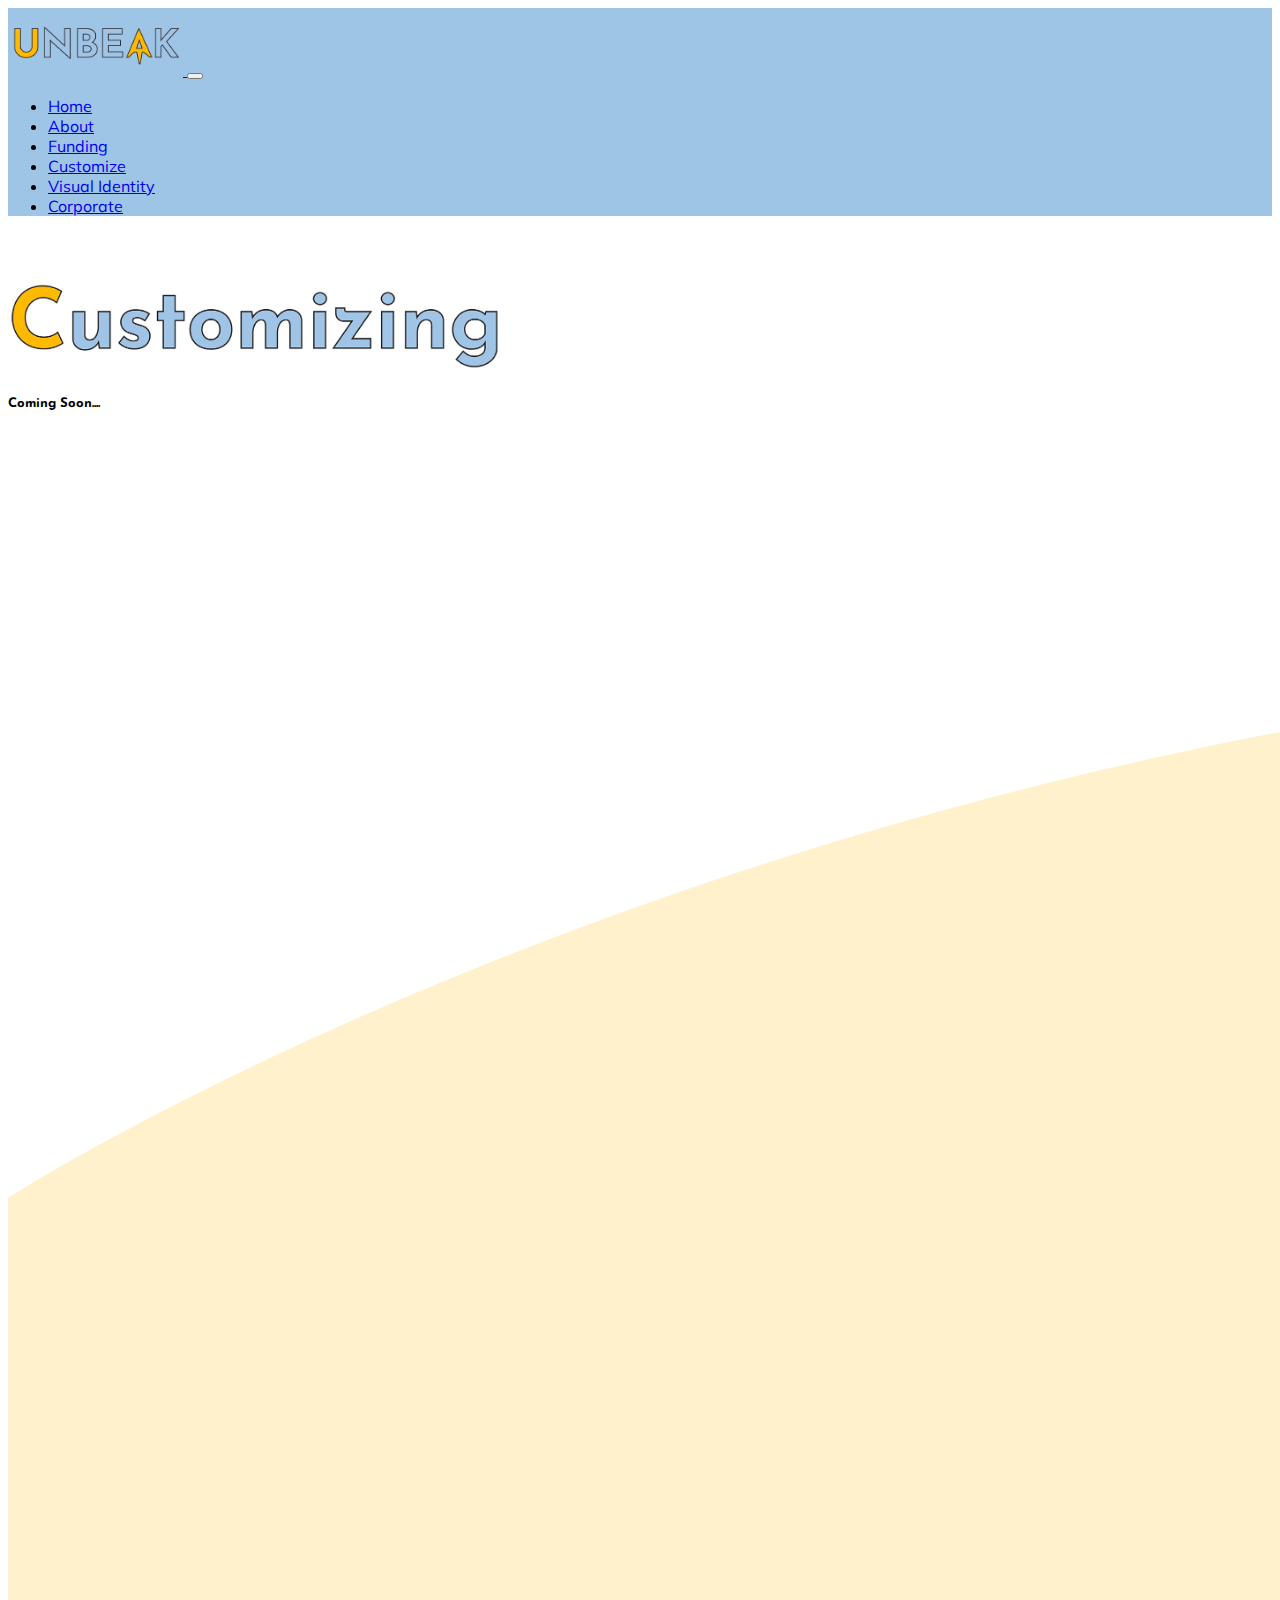
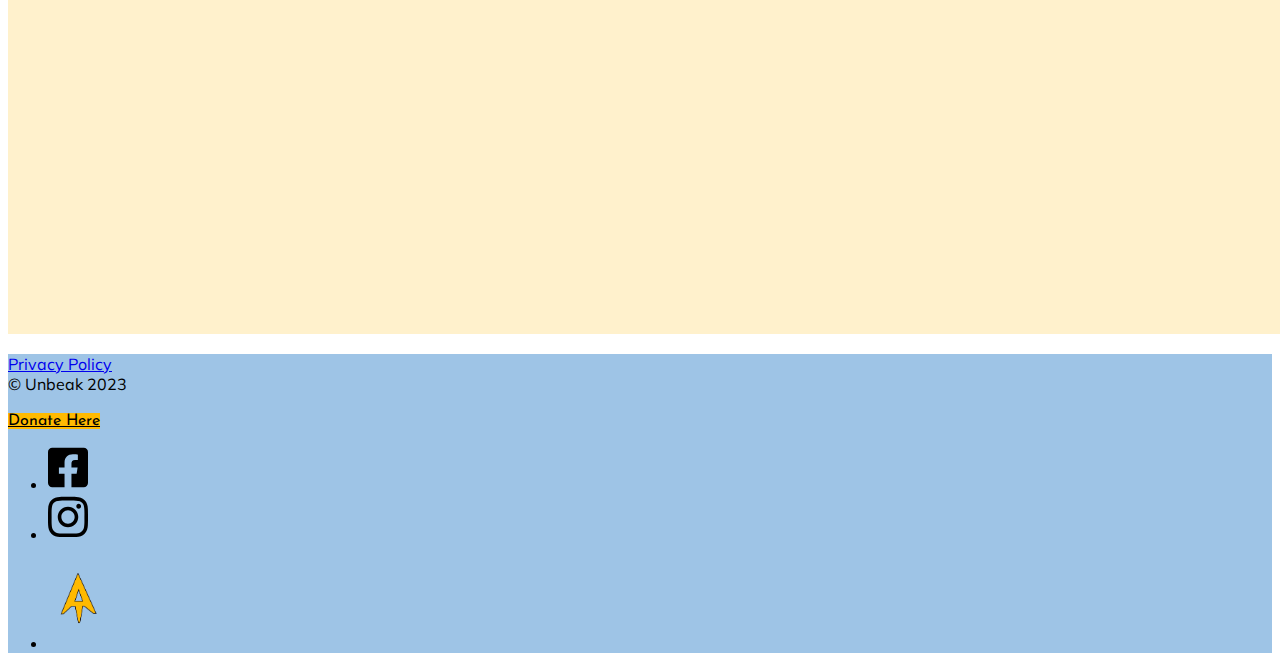
<file: customize.html>
<!doctype html>
<html lang="en" class="h-100">

<head>
  <meta charset="utf-8">
  <meta name="viewport" content="width=device-width, initial-scale=1">

  <!-- Bootstrap CSS -->
  <link href="https://cdn.jsdelivr.net/npm/bootstrap@5.2.3/dist/css/bootstrap.min.css" rel="stylesheet"
    integrity="sha384-rbsA2VBKQhggwzxH7pPCaAqO46MgnOM80zW1RWuH61DGLwZJEdK2Kadq2F9CUG65" crossorigin="anonymous">

  <!-- Own Styles -->
  <link rel="stylesheet" href="css/styles.css">

  <!-- Bootstrap Javascript -->
  <script src="https://cdn.jsdelivr.net/npm/bootstrap@5.2.3/dist/js/bootstrap.bundle.min.js"
    integrity="sha384-kenU1KFdBIe4zVF0s0G1M5b4hcpxyD9F7jL+jjXkk+Q2h455rYXK/7HAuoJl+0I4"
    crossorigin="anonymous"></script>

  <title>Unbeak - Customize</title>

</head>

<body class="h-100 d-flex flex-column">

  <!-- Navigation bar, adapted from https://getbootstrap.com/docs/5.1/components/navbar/ -->
  <nav class="navbar navbar-expand-lg navbar-light">
    <div class="container-fluid">
      <a class="navbar-brand" href="index.html">
        <img src="images/unbeaklogop.png" width="175" alt="Unbeak">
      </a>
      <button class="navbar-toggler" type="button" data-bs-toggle="collapse" data-bs-target="#navbarSupportedContent"
        aria-controls="navbarSupportedContent" aria-expanded="false" aria-label="Toggle navigation">
        <span class="navbar-toggler-icon"></span>
      </button>
      <div class="collapse navbar-collapse" id="navbarSupportedContent">
        <ul class="navbar-nav me-auto mb-2 mb-lg-0">
          <li class="nav-item">
            <a class="nav-link active" aria-current="page" href="index.html">Home</a>
          </li>
          <li>
            <a class="nav-link active" aria-current="page" href="about.html">About</a>
          </li>
          <li>
            <a class="nav-link active" aria-current="page" href="funding.html">Funding</a>
          </li>
          <li>
            <a class="nav-link active" aria-current="page" href="customize.html">Customize</a>
          </li>
          <li>
            <a class="nav-link active" aria-current="page" href="visual.html">Visual Identity</a>
          </li>
          <li class="nav-item">
            <a class="nav-link" href="corporate.html">Corporate</a>
          </li>
        </ul>
      </div>
    </div>
  </nav>
  <!-- End of navigation bar -->

  <!-- section for title and subtitle -->
  <section class="container-fluid">
    <div class="row">
      <img class="col-12 mx-auto customize-margin custom-image" src="images/unbeakcustom.png"
        alt="Customzing coming soon">
    </div>
    <div>
      <h5 class="col-12 text-center customize-padding">Coming Soon....</h5>
    </div>
  </section>

  <!--  bottom part of page -->
  <div class="pt-5">
    <img src="images/unbeakdivider.png" class="img-fluid mb-0" alt="divider">
  </div>

  <!-- start of footer -->
	<footer class="shadow-lg mt-0 py-4 bg-body footer-background">
    <div class="container d-sm-flex justify-content-between align-items-center">
      <p class="col-4 pe-1">
        <a href="privacy-policy.html">Privacy Policy </a><br>
        © Unbeak 2023
      </p>
      <a class="col-md-2 d-md-center btn btn-primary btn-lg text-center col-sm-3" role="button" href="donate.html">Donate Here</a>

      <ul class="list-unstyled d-flex align-items-center justify-content-md-center col-sm-4 ps-md-5">
        <li>
			<a href="https://www.facebook.com/people/Unbeak/100090343917641/?mibextid=LQQJ4d" target="_blank">
	          	<img class="m-2 opacity-75 footer-logo-width" src="images/facebook.svg" alt="Follow us on facebook" width="26">
			</a>
        </li>
        <li>
			<a href="https://www.instagram.com/unbeak_eu/" target="_blank">
         		<img class="m-2 opacity-75 footer-logo-width" src="images/instagram.svg" alt="Follow us on Instagram"
           		width="26">
			</a>
        </li>
        <li>
          <img class="d-flex col-1 align-item-center footer-image footer-logo-padding" src="images/unbeaklogofav.png"
            alt="unbeak logo">
        </li>
      </ul>
    </div>
  </footer>
  <!-- end of footer -->
</body>

</html>
</file>
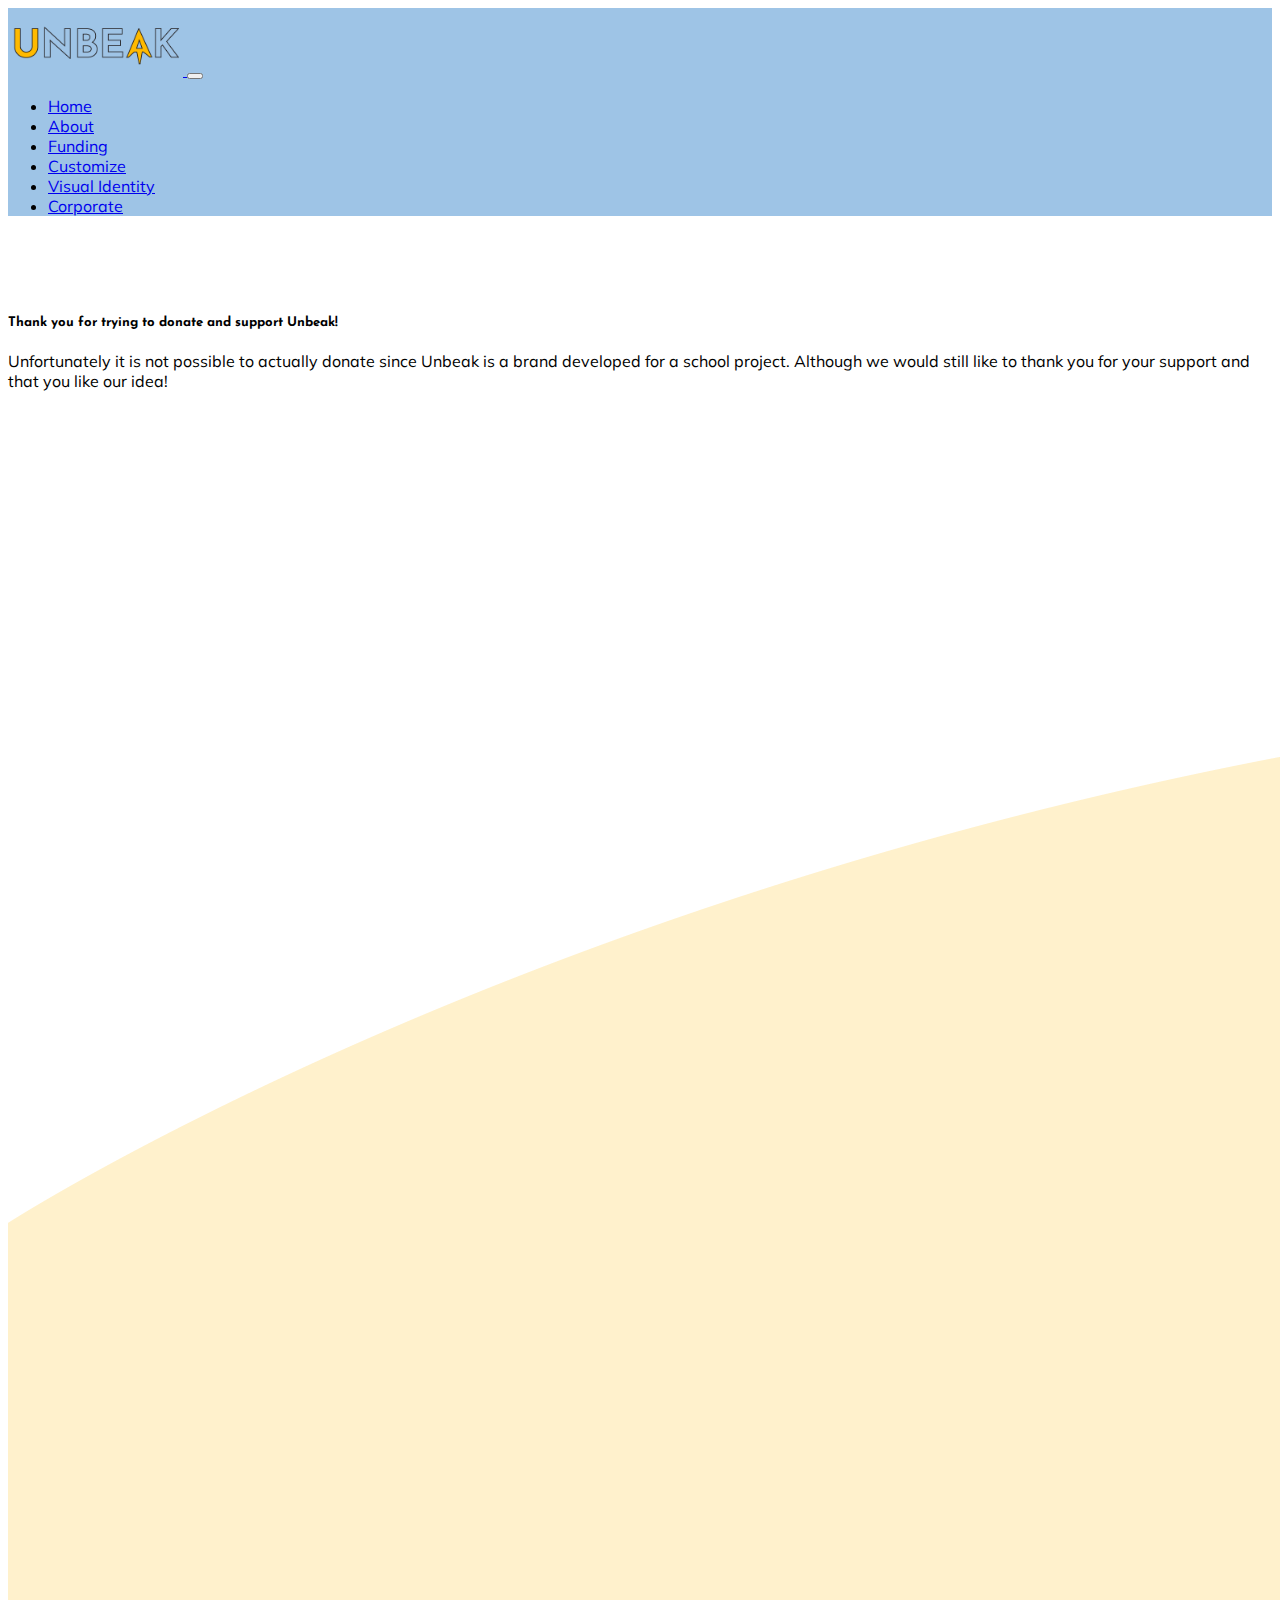
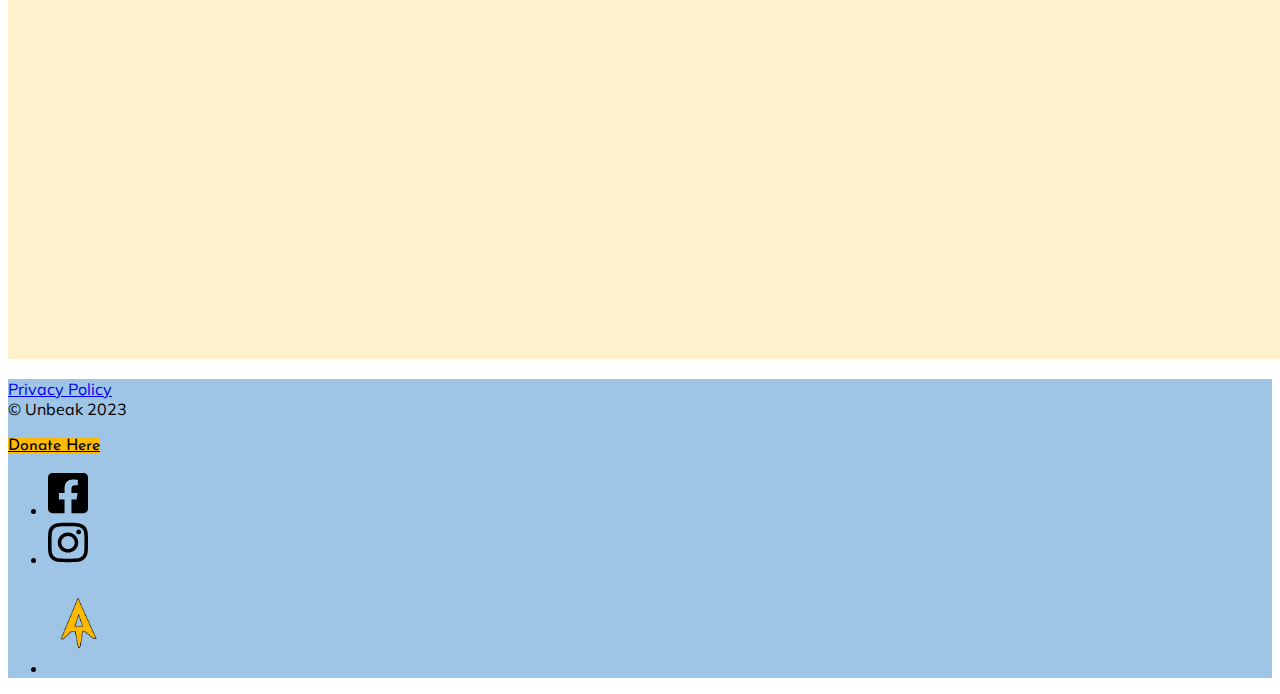
<file: donate.html>
<!doctype html>
<html lang="en" class="h-100">

<head>
  <meta charset="utf-8">
  <meta name="viewport" content="width=device-width, initial-scale=1">

  <!-- Bootstrap CSS -->
  <link href="https://cdn.jsdelivr.net/npm/bootstrap@5.2.3/dist/css/bootstrap.min.css" rel="stylesheet"
    integrity="sha384-rbsA2VBKQhggwzxH7pPCaAqO46MgnOM80zW1RWuH61DGLwZJEdK2Kadq2F9CUG65" crossorigin="anonymous">

  <!-- Own Styles -->
  <link rel="stylesheet" href="css/styles.css">

  <!-- Bootstrap Javascript -->
  <script src="https://cdn.jsdelivr.net/npm/bootstrap@5.2.3/dist/js/bootstrap.bundle.min.js"
    integrity="sha384-kenU1KFdBIe4zVF0s0G1M5b4hcpxyD9F7jL+jjXkk+Q2h455rYXK/7HAuoJl+0I4"
    crossorigin="anonymous"></script>

  <title>Unbeak - Thank you!</title>

</head>

<body class="h-100 d-flex flex-column">

  <!-- Navigation bar, adapted from https://getbootstrap.com/docs/5.1/components/navbar/ -->
  <nav class="navbar navbar-expand-lg navbar-light">
    <div class="container-fluid">
      <a class="navbar-brand" href="index.html">
        <img src="images/unbeaklogop.png" width="175" alt="Unbeak">
      </a>
      <button class="navbar-toggler" type="button" data-bs-toggle="collapse" data-bs-target="#navbarSupportedContent"
        aria-controls="navbarSupportedContent" aria-expanded="false" aria-label="Toggle navigation">
        <span class="navbar-toggler-icon"></span>
      </button>
      <div class="collapse navbar-collapse" id="navbarSupportedContent">
        <ul class="navbar-nav me-auto mb-2 mb-lg-0">
          <li class="nav-item">
            <a class="nav-link active" aria-current="page" href="index.html">Home</a>
          </li>
          <li>
            <a class="nav-link active" aria-current="page" href="about.html">About</a>
          </li>
          <li>
            <a class="nav-link active" aria-current="page" href="funding.html">Funding</a>
          </li>
          <li>
            <a class="nav-link active" aria-current="page" href="customize.html">Customize</a>
          </li>
          <li>
            <a class="nav-link active" aria-current="page" href="visual.html">Visual Identity</a>
          </li>
          <li class="nav-item">
            <a class="nav-link" href="corporate.html">Corporate</a>
          </li>
        </ul>
      </div>
    </div>
  </nav>
  <!-- End of navigation bar -->

  <!-- section for title and subtitle -->
  <section class="container-fluid">
    <div class="row">
      <div>
        <h5 class="col-12 text-center donate-margin">Thank you for trying to donate and support Unbeak!</h5>
        <p class="col-12 text-center donate-padding">Unfortunately it is not possible to actually donate since Unbeak is
          a brand developed for a school project. Although we would still like to thank you for your support and that
          you like our idea!</p>
      </div>
    </div>
  </section>

  <!--  bottom part of page -->
  <div class="pt-5">
    <img src="images/unbeakdivider.png" class="img-fluid" alt="divider">
  </div>

  <!-- start of footer -->
	<footer class="shadow-lg mt-auto py-4 bg-body footer-background">
    <div class="container d-sm-flex justify-content-between align-items-center">
      <p class="col-4 pe-1">
        <a href="privacy-policy.html">Privacy Policy </a><br>
        © Unbeak 2023
      </p>
      <a class="col-md-2 d-md-center btn btn-primary btn-lg text-center col-sm-3" role="button" href="donate.html">Donate Here</a>

      <ul class="list-unstyled d-flex align-items-center justify-content-md-center col-sm-4 ps-md-5">
        <li>
			<a href="https://www.facebook.com/people/Unbeak/100090343917641/?mibextid=LQQJ4d" target="_blank">
	          	<img class="m-2 opacity-75 footer-logo-width" src="images/facebook.svg" alt="Follow us on facebook" width="26">
			</a>
        </li>
        <li>
			<a href="https://www.instagram.com/unbeak_eu/" target="_blank">
         		<img class="m-2 opacity-75 footer-logo-width" src="images/instagram.svg" alt="Follow us on Instagram"
           		width="26">
			</a>
        </li>
        <li>
          <img class="d-flex col-1 align-item-center footer-image footer-logo-padding" src="images/unbeaklogofav.png"
            alt="unbeak logo">
        </li>
      </ul>
    </div>
  </footer>
  <!-- end of footer -->
</body>

</html>
</file>
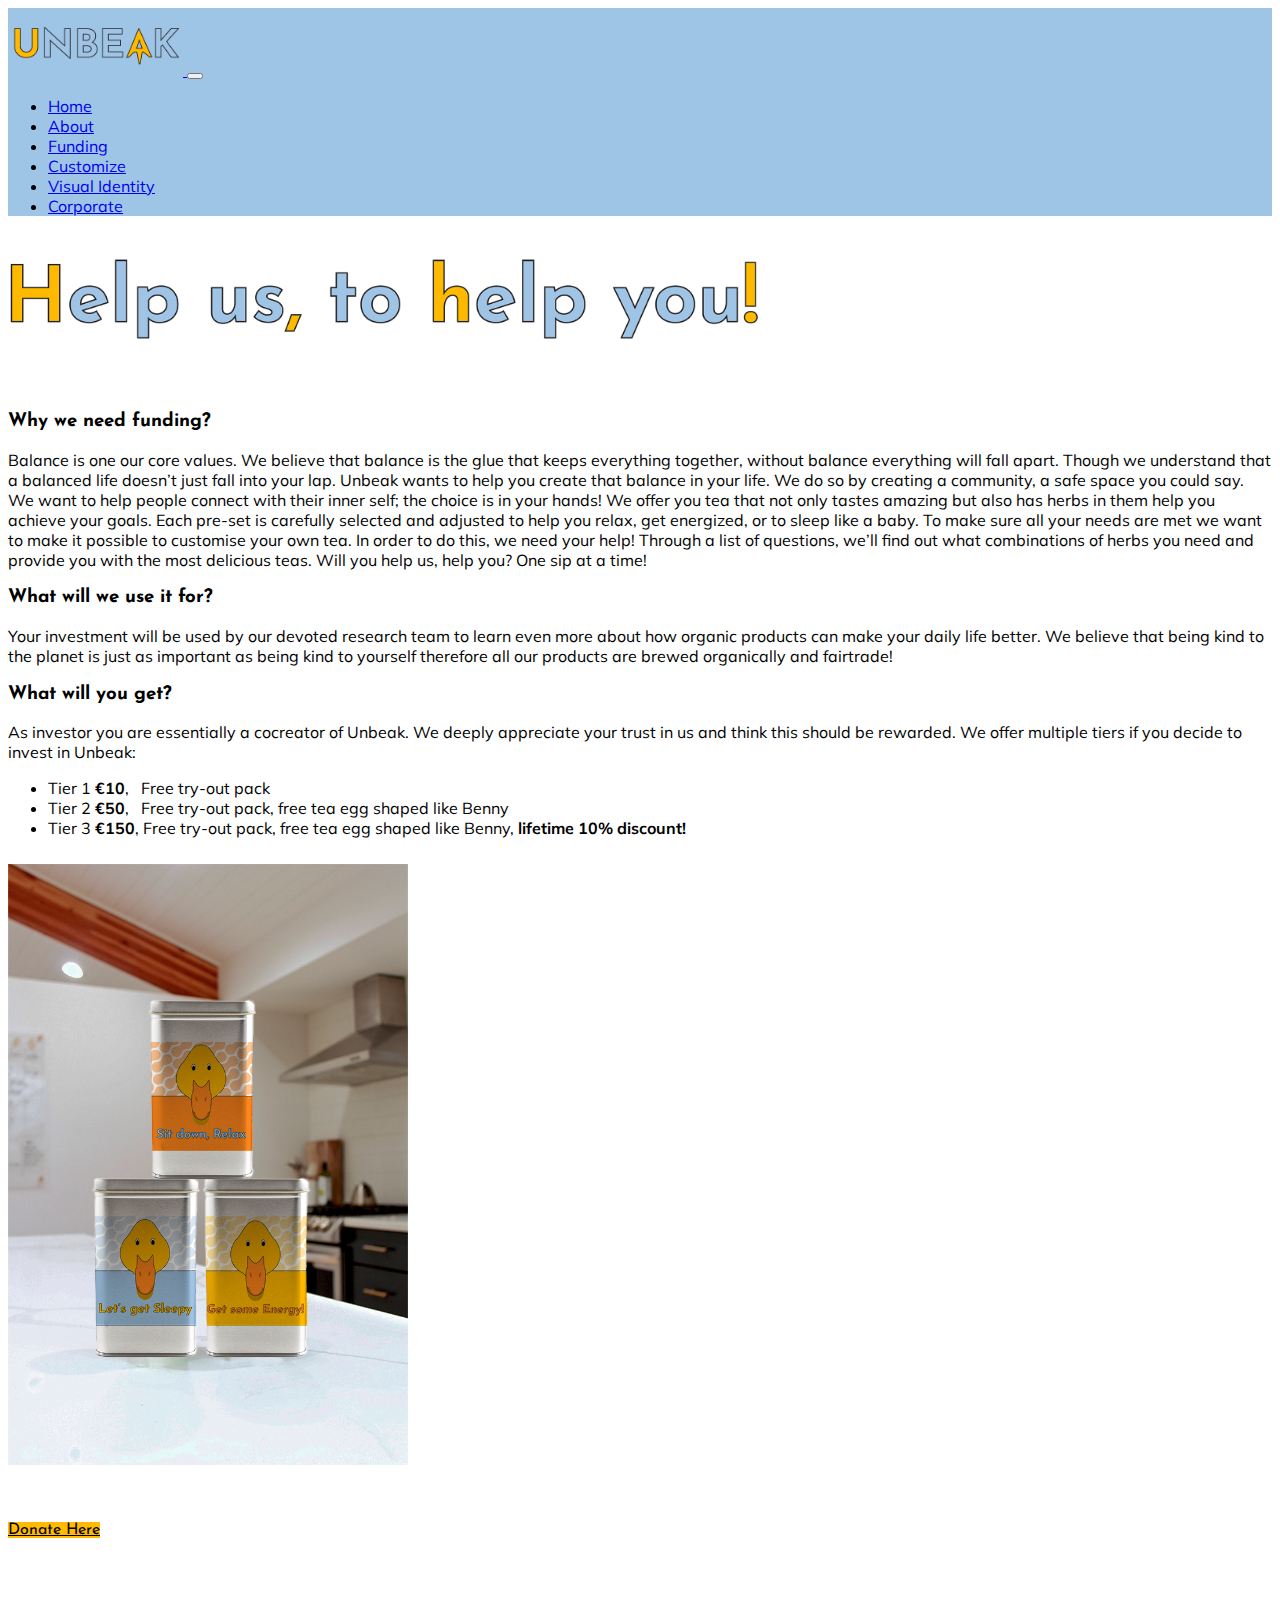
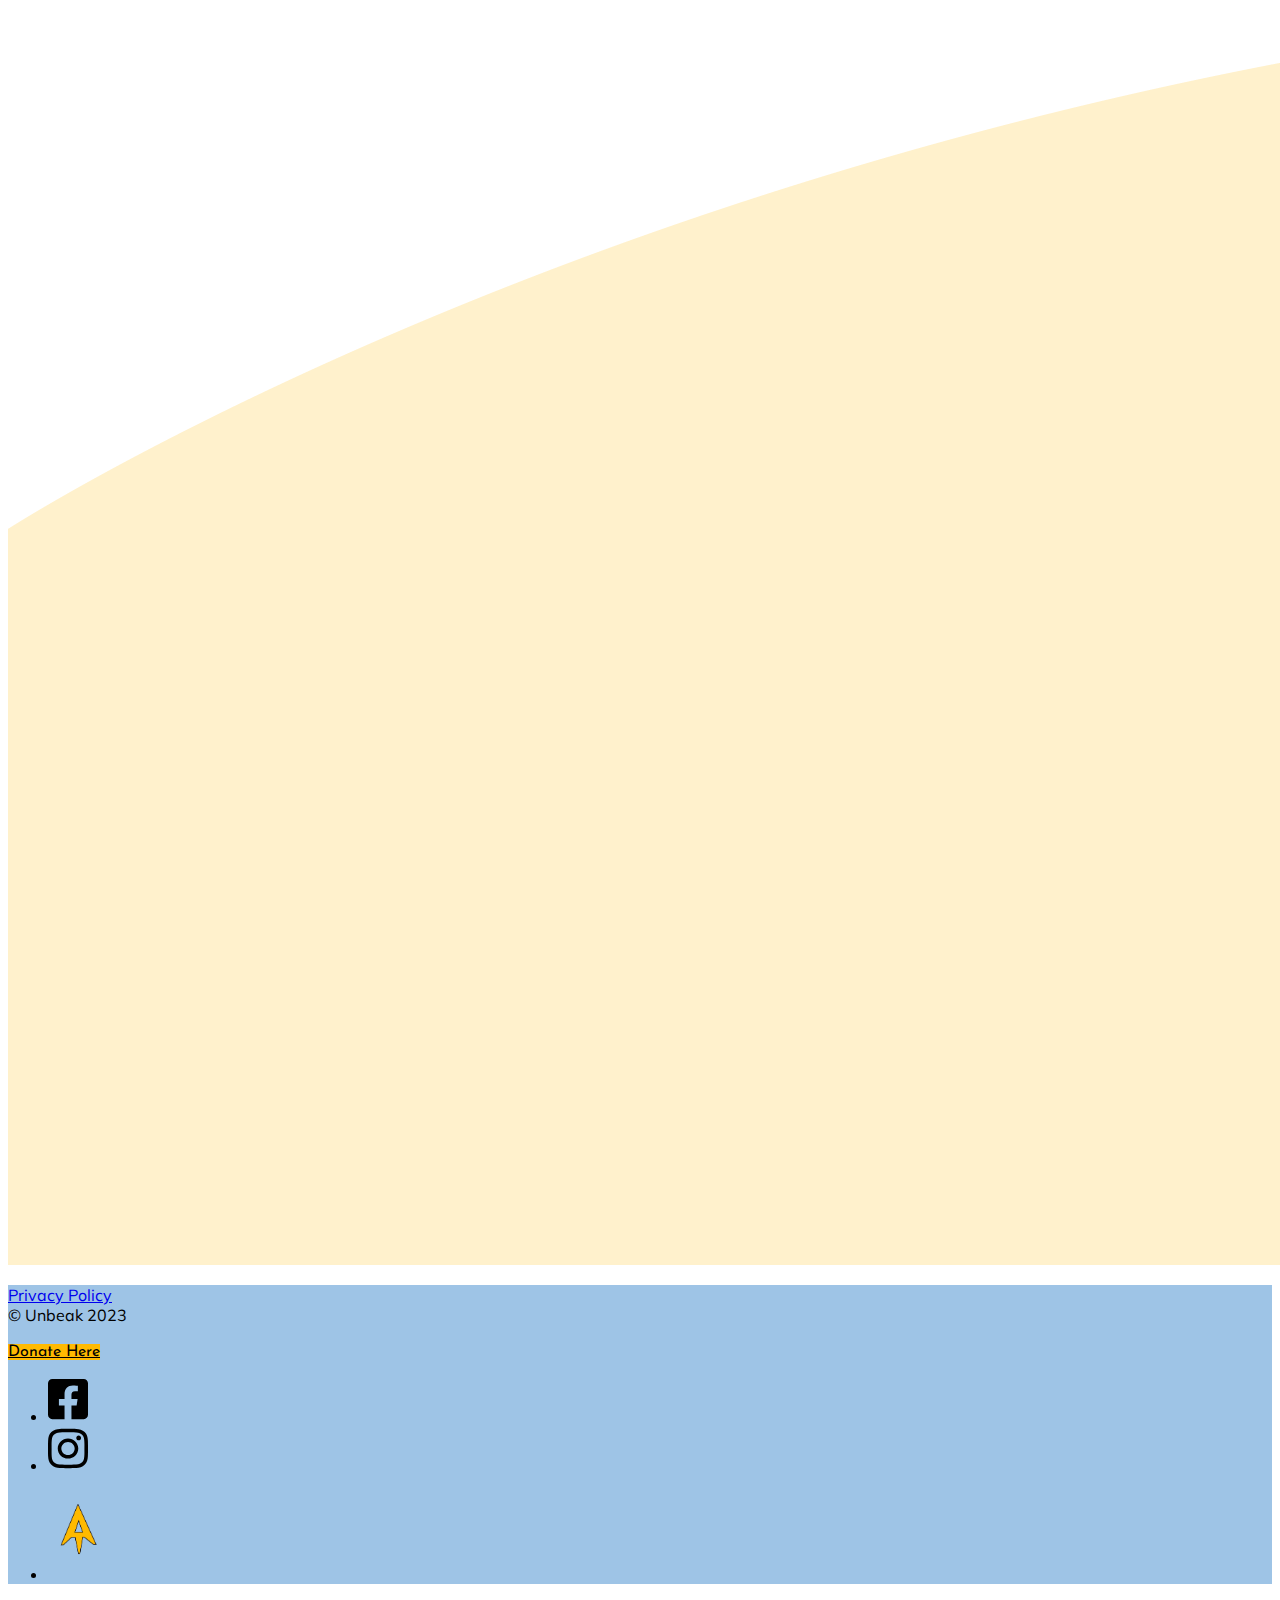
<file: funding.html>
<!doctype html>
<html lang="en" class="h-100">

<head>
	<meta charset="utf-8">
	<meta name="viewport" content="width=device-width, initial-scale=1">

	<!-- Bootstrap CSS -->
	<link href="https://cdn.jsdelivr.net/npm/bootstrap@5.2.3/dist/css/bootstrap.min.css" rel="stylesheet"
		integrity="sha384-rbsA2VBKQhggwzxH7pPCaAqO46MgnOM80zW1RWuH61DGLwZJEdK2Kadq2F9CUG65" crossorigin="anonymous">

	<!-- Own Styles -->
	<link rel="stylesheet" href="css/styles.css">

	<!-- Bootstrap Javascript -->
	<script src="https://cdn.jsdelivr.net/npm/bootstrap@5.2.3/dist/js/bootstrap.bundle.min.js"
		integrity="sha384-kenU1KFdBIe4zVF0s0G1M5b4hcpxyD9F7jL+jjXkk+Q2h455rYXK/7HAuoJl+0I4"
		crossorigin="anonymous"></script>

	<title>Unbeak - Funding</title>

</head>

<body class="h-100 d-flex flex-column">

	<!-- Navigation bar, adapted from https://getbootstrap.com/docs/5.1/components/navbar/ -->
	<nav class="navbar navbar-expand-lg navbar-light">
		<div class="container-fluid">
			<a class="navbar-brand" href="index.html">
				<img src="images/unbeaklogop.png" width="175" alt="Unbeak">
			</a>
			<button class="navbar-toggler" type="button" data-bs-toggle="collapse"
				data-bs-target="#navbarSupportedContent" aria-controls="navbarSupportedContent" aria-expanded="false"
				aria-label="Toggle navigation">
				<span class="navbar-toggler-icon"></span>
			</button>
			<div class="collapse navbar-collapse" id="navbarSupportedContent">
				<ul class="navbar-nav me-auto mb-2 mb-lg-0">
					<li class="nav-item">
						<a class="nav-link active" aria-current="page" href="index.html">Home</a>
					</li>
					<li>
						<a class="nav-link active" aria-current="page" href="about.html">About</a>
					</li>
					<li>
						<a class="nav-link active" aria-current="page" href="funding.html">Funding</a>
					</li>
					<li>
						<a class="nav-link active" aria-current="page" href="customize.html">Customize</a>
					</li>
					<li>
						<a class="nav-link active" aria-current="page" href="visual.html">Visual Identity</a>
					</li>
					<li class="nav-item">
						<a class="nav-link" href="corporate.html">Corporate</a>
					</li>
				</ul>
			</div>
		</div>
	</nav>
	<!-- End of navigation bar -->

	<!-- Header image -->
	<section class="container">
		<div class="row">
			<img class="col-12 funding-header-image mx-auto" src="images/unbeakhelp.png" alt="Help us, to help you!">
		</div>
	</section>

	<!-- Content of page -->

	<section class="container">
		<div class="row">
			<div class="col-md-6 align-left">
				<h3>Why we need funding?</h3>
				<p>Balance is one our core values. We believe that balance is the glue that keeps everything together,
					without balance everything will fall apart. Though we understand that a balanced life doesn’t just
					fall into your lap. Unbeak wants to help you create that balance in your life. We do so by creating
					a community, a safe space you could say. We want to help people connect with their inner self; the
					choice is in your hands! We offer you tea that not only tastes amazing but also has herbs in them
					help you achieve your goals. Each pre-set is carefully selected and adjusted to help you relax, get
					energized, or to sleep like a baby. To make sure all your needs are met we want to make it possible
					to customise your own tea. In order to do this, we need your help! Through a list of questions,
					we’ll find out what combinations of herbs you need and provide you with the most delicious teas.
					Will you help us, help you? One sip at a time!</p>
				<h3>What will we use it for?</h3>
				<p>Your investment will be used by our devoted research team to learn even more about how organic
					products can make your daily life better. We believe that being kind to the planet is just as
					important as being kind to yourself therefore all our products are brewed organically and fairtrade!
				</p>
				<h3>What will you get?</h3>
				<p class="mb-1">As investor you are essentially a cocreator of Unbeak. We deeply appreciate your trust in us and
					think this should be rewarded. We offer multiple tiers if you decide to invest in Unbeak:</p>
				<ul>
					<li>Tier 1 <strong>€10</strong>, &nbsp; Free try-out pack</li>
					<li>Tier 2 <strong>€50</strong>, &nbsp; Free try-out pack, free tea egg shaped like Benny</li>
					<li>Tier 3 <strong>€150</strong>, Free try-out pack, free tea egg shaped like Benny, <strong>lifetime 10% discount!</strong></li>
				</ul>
			</div>
			<div class="col-6 ">
				<img class="funding-image img-fluid" src="images/unbeakfunding.png" alt="Unbeak tea display">
			</div>
		</div>
		<div class="row funding-button">
			<div class="col-12 mx-auto text-center">
				<a class="col-md-2 d-md-center btn btn-primary btn-lg text-center col-sm-3" role="button" href="donate.html">Donate Here</a>
			</div>
		</div>
	</section>


	<!--  bottom part of page -->
	<div class="pt-5">
		<img src="images/unbeakdivider.png" class="img-fluid" alt="divider">
	</div>

	<!-- start of footer -->
	<footer class="shadow-lg mt-auto py-4 bg-body footer-background">
    <div class="container d-sm-flex justify-content-between align-items-center">
      <p class="col-4 pe-1">
        <a href="privacy-policy.html">Privacy Policy </a><br>
        © Unbeak 2023
      </p>
      <a class="col-md-2 d-md-center btn btn-primary btn-lg text-center col-sm-3" role="button" href="donate.html">Donate Here</a>

      <ul class="list-unstyled d-flex align-items-center justify-content-md-center col-sm-4 ps-md-5">
        <li>
			<a href="https://www.facebook.com/people/Unbeak/100090343917641/?mibextid=LQQJ4d" target="_blank">
	          	<img class="m-2 opacity-75 footer-logo-width" src="images/facebook.svg" alt="Follow us on facebook" width="26">
			</a>
        </li>
        <li>
			<a href="https://www.instagram.com/unbeak_eu/" target="_blank">
         		<img class="m-2 opacity-75 footer-logo-width" src="images/instagram.svg" alt="Follow us on Instagram"
           		width="26">
			</a>
        </li>
        <li>
          <img class="d-flex col-1 align-item-center footer-image footer-logo-padding" src="images/unbeaklogofav.png"
            alt="unbeak logo">
        </li>
      </ul>
    </div>
  </footer>
	<!-- end of footer -->
</body>

</html>
</file>
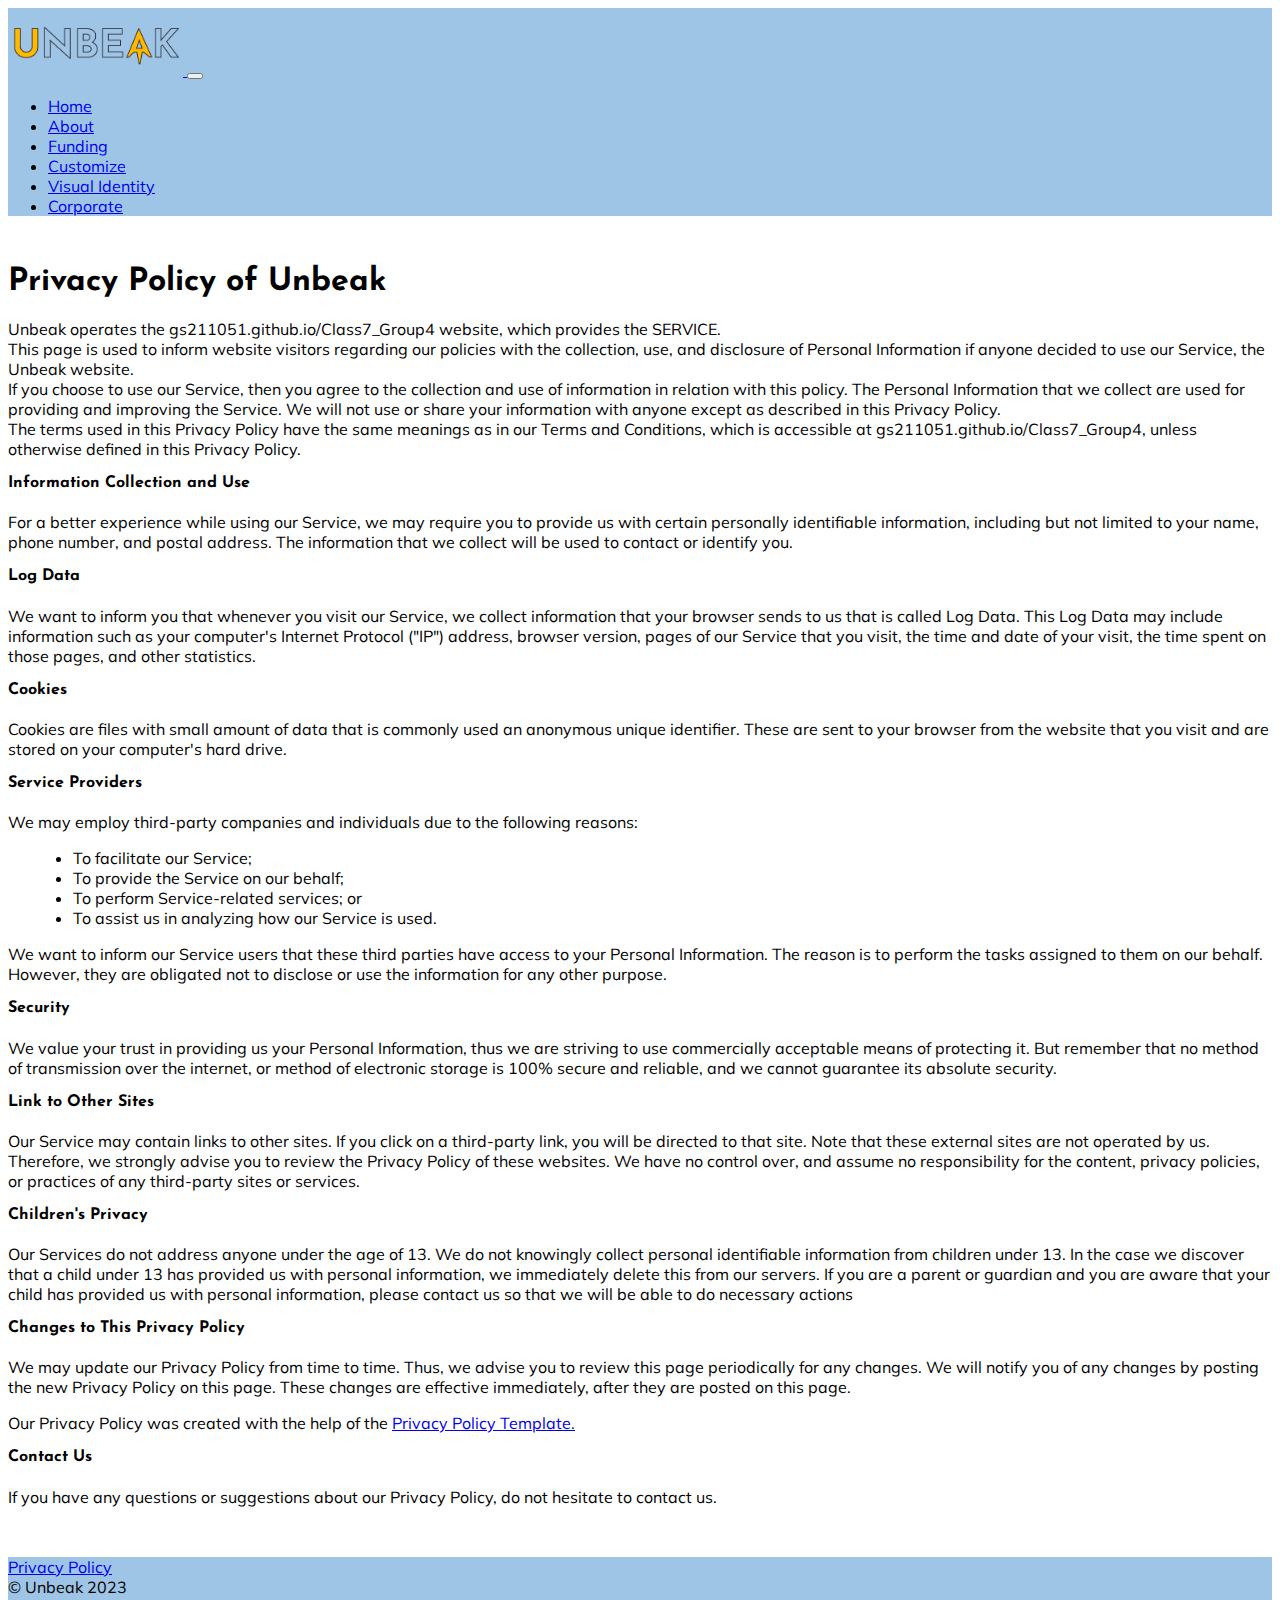
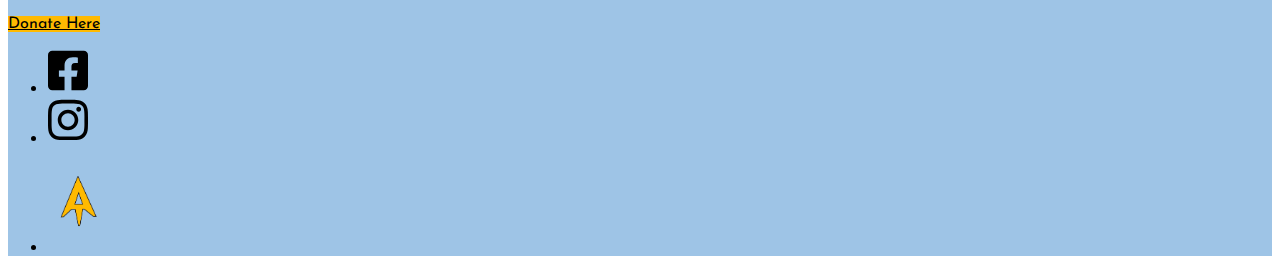
<file: privacy-policy.html>
<!doctype html>
<html lang="en" class="h-100">

<head>
	<meta charset="utf-8">
	<meta name="viewport" content="width=device-width, initial-scale=1">

	<!-- Bootstrap CSS -->
	<link href="https://cdn.jsdelivr.net/npm/bootstrap@5.2.3/dist/css/bootstrap.min.css" rel="stylesheet"
		integrity="sha384-rbsA2VBKQhggwzxH7pPCaAqO46MgnOM80zW1RWuH61DGLwZJEdK2Kadq2F9CUG65" crossorigin="anonymous">

	<!-- Own Styles -->
	<link rel="stylesheet" href="css/styles.css">

	<!-- Bootstrap Javascript -->
	<script src="https://cdn.jsdelivr.net/npm/bootstrap@5.2.3/dist/js/bootstrap.bundle.min.js"
		integrity="sha384-kenU1KFdBIe4zVF0s0G1M5b4hcpxyD9F7jL+jjXkk+Q2h455rYXK/7HAuoJl+0I4"
		crossorigin="anonymous"></script>

	<title>Unbeak - Privacy Policy</title>

</head>

<body class="h-100 d-flex flex-column">

	<!-- Navigation bar, adapted from https://getbootstrap.com/docs/5.1/components/navbar/ -->
	<nav class="navbar navbar-expand-lg navbar-light">
		<div class="container-fluid">
			<a class="navbar-brand" href="index.html">
				<img src="images/unbeaklogop.png" width="175" alt="Unbeak">
			</a>
			<button class="navbar-toggler" type="button" data-bs-toggle="collapse"
				data-bs-target="#navbarSupportedContent" aria-controls="navbarSupportedContent" aria-expanded="false"
				aria-label="Toggle navigation">
				<span class="navbar-toggler-icon"></span>
			</button>
			<div class="collapse navbar-collapse" id="navbarSupportedContent">
				<ul class="navbar-nav me-auto mb-2 mb-lg-0">
					<li class="nav-item">
						<a class="nav-link active" aria-current="page" href="index.html">Home</a>
					</li>
					<li>
						<a class="nav-link active" aria-current="page" href="about.html">About</a>
					</li>
					<li>
						<a class="nav-link active" aria-current="page" href="funding.html">Funding</a>
					</li>
					<li>
						<a class="nav-link active" aria-current="page" href="customize.html">Customize</a>
					</li>
					<li>
						<a class="nav-link active" aria-current="page" href="visual.html">Visual Identity</a>
					</li>
					<li class="nav-item">
						<a class="nav-link" href="corporate.html">Corporate</a>
					</li>
				</ul>
			</div>
		</div>
	</nav>
	<!-- End of navigation bar -->

	<!-- section for title and subtitle -->
	<section class="container">
		<div class="row privacy-margin-bottom">
			<h1 class="privacy-header">Privacy Policy of Unbeak</h1>
			<p>Unbeak operates the gs211051.github.io/Class7_Group4 website, which provides the SERVICE. <br>
				This page is used to inform website visitors regarding our policies with the collection, use, and
				disclosure of Personal Information if anyone decided to use our Service, the Unbeak website. <br>
				If you choose to use our Service, then you agree to the collection and use of information in relation
				with this policy. The Personal Information that we collect are used for providing and improving the
				Service. We will not use or share your information with anyone except as described in this Privacy
				Policy. <br>
				The terms used in this Privacy Policy have the same meanings as in our Terms and Conditions, which is
				accessible at gs211051.github.io/Class7_Group4, unless otherwise defined in this Privacy Policy.</p>
			<h4 class="privacy-margin">Information Collection and Use</h4>
			<p>For a better experience while using our Service, we may require you to provide us with certain personally
				identifiable information, including but not limited to your name, phone number, and postal address. The
				information that we collect will be used to contact or identify you.</p>
			<h4 class="privacy-margin">Log Data</h4>
			<p>We want to inform you that whenever you visit our Service, we collect information that your browser sends
				to us that is called Log Data. This Log Data may include information such as your computer's Internet
				Protocol ("IP") address, browser version, pages of our Service that you visit, the time and date of your
				visit, the time spent on those pages, and other statistics.</p>
			<h4 class="privacy-margin">Cookies</h4>
			<p>Cookies are files with small amount of data that is commonly used an anonymous unique identifier. These
				are sent to your browser from the website that you visit and are stored on your computer's hard drive.
			</p>
			<h4 class="privacy-margin">Service Providers</h4>
			<p>We may employ third-party companies and individuals due to the following reasons:</p>
			<ul class="privacy-list">
				<li>To facilitate our Service;</li>
				<li>To provide the Service on our behalf;</li>
				<li>To perform Service-related services; or</li>
				<li>To assist us in analyzing how our Service is used.</li>
			</ul>
			<p>We want to inform our Service users that these third parties have access to your Personal Information.
				The reason is to perform the tasks assigned to them on our behalf. However, they are obligated not to
				disclose or use the information for any other purpose.</p>
			<h4 class="privacy-margin">Security</h4>
			<p>We value your trust in providing us your Personal Information, thus we are striving to use commercially
				acceptable means of protecting it. But remember that no method of transmission over the internet, or
				method of electronic storage is 100% secure and reliable, and we cannot guarantee its absolute security.
			</p>
			<h4 class="privacy-margin">Link to Other Sites</h4>
			<p>Our Service may contain links to other sites. If you click on a third-party link, you will be directed to
				that site. Note that these external sites are not operated by us. Therefore, we strongly advise you to
				review the Privacy Policy of these websites. We have no control over, and assume no responsibility for
				the content, privacy policies, or practices of any third-party sites or services.</p>
			<h4 class="privacy-margin">Children's Privacy</h4>
			<p>Our Services do not address anyone under the age of 13. We do not knowingly collect personal identifiable
				information from children under 13. In the case we discover that a child under 13 has provided us with
				personal information, we immediately delete this from our servers. If you are a parent or guardian and
				you are aware that your child has provided us with personal information, please contact us so that we
				will be able to do necessary actions </p>
			<h4 class="privacy-margin">Changes to This Privacy Policy</h4>
			<p>We may update our Privacy Policy from time to time. Thus, we advise you to review this page periodically
				for any changes. We will notify you of any changes by posting the new Privacy Policy on this page. These
				changes are effective immediately, after they are posted on this page. </p>

			<p>Our Privacy Policy was created with the help of the <a
					href="https://www.termsfeed.com/blog/sample-privacy-policy-template/">Privacy Policy Template.</a>
			</p>
			<h4 class="privacy-margin">Contact Us</h4>
			<p>If you have any questions or suggestions about our Privacy Policy, do not hesitate to contact us.</p>
		</div>
	</section>

	<!-- start of footer -->
	<footer class="shadow-lg mt-auto py-4 bg-body footer-background">
    <div class="container d-sm-flex justify-content-between align-items-center">
      <p class="col-4 pe-1">
        <a href="privacy-policy.html">Privacy Policy </a><br>
        © Unbeak 2023
      </p>
      <a class="col-md-2 d-md-center btn btn-primary btn-lg text-center col-sm-3" role="button" href="donate.html">Donate Here</a>

      <ul class="list-unstyled d-flex align-items-center justify-content-md-center col-sm-4 ps-md-5">
        <li>
			<a href="https://www.facebook.com/people/Unbeak/100090343917641/?mibextid=LQQJ4d" target="_blank">
	          	<img class="m-2 opacity-75 footer-logo-width" src="images/facebook.svg" alt="Follow us on facebook" width="26">
			</a>
        </li>
        <li>
			<a href="https://www.instagram.com/unbeak_eu/" target="_blank">
         		<img class="m-2 opacity-75 footer-logo-width" src="images/instagram.svg" alt="Follow us on Instagram"
           		width="26">
			</a>
        </li>
        <li>
          <img class="d-flex col-1 align-item-center footer-image footer-logo-padding" src="images/unbeaklogofav.png"
            alt="unbeak logo">
        </li>
      </ul>
    </div>
  </footer>
	<!-- end of footer -->
</body>

</html>
</file>
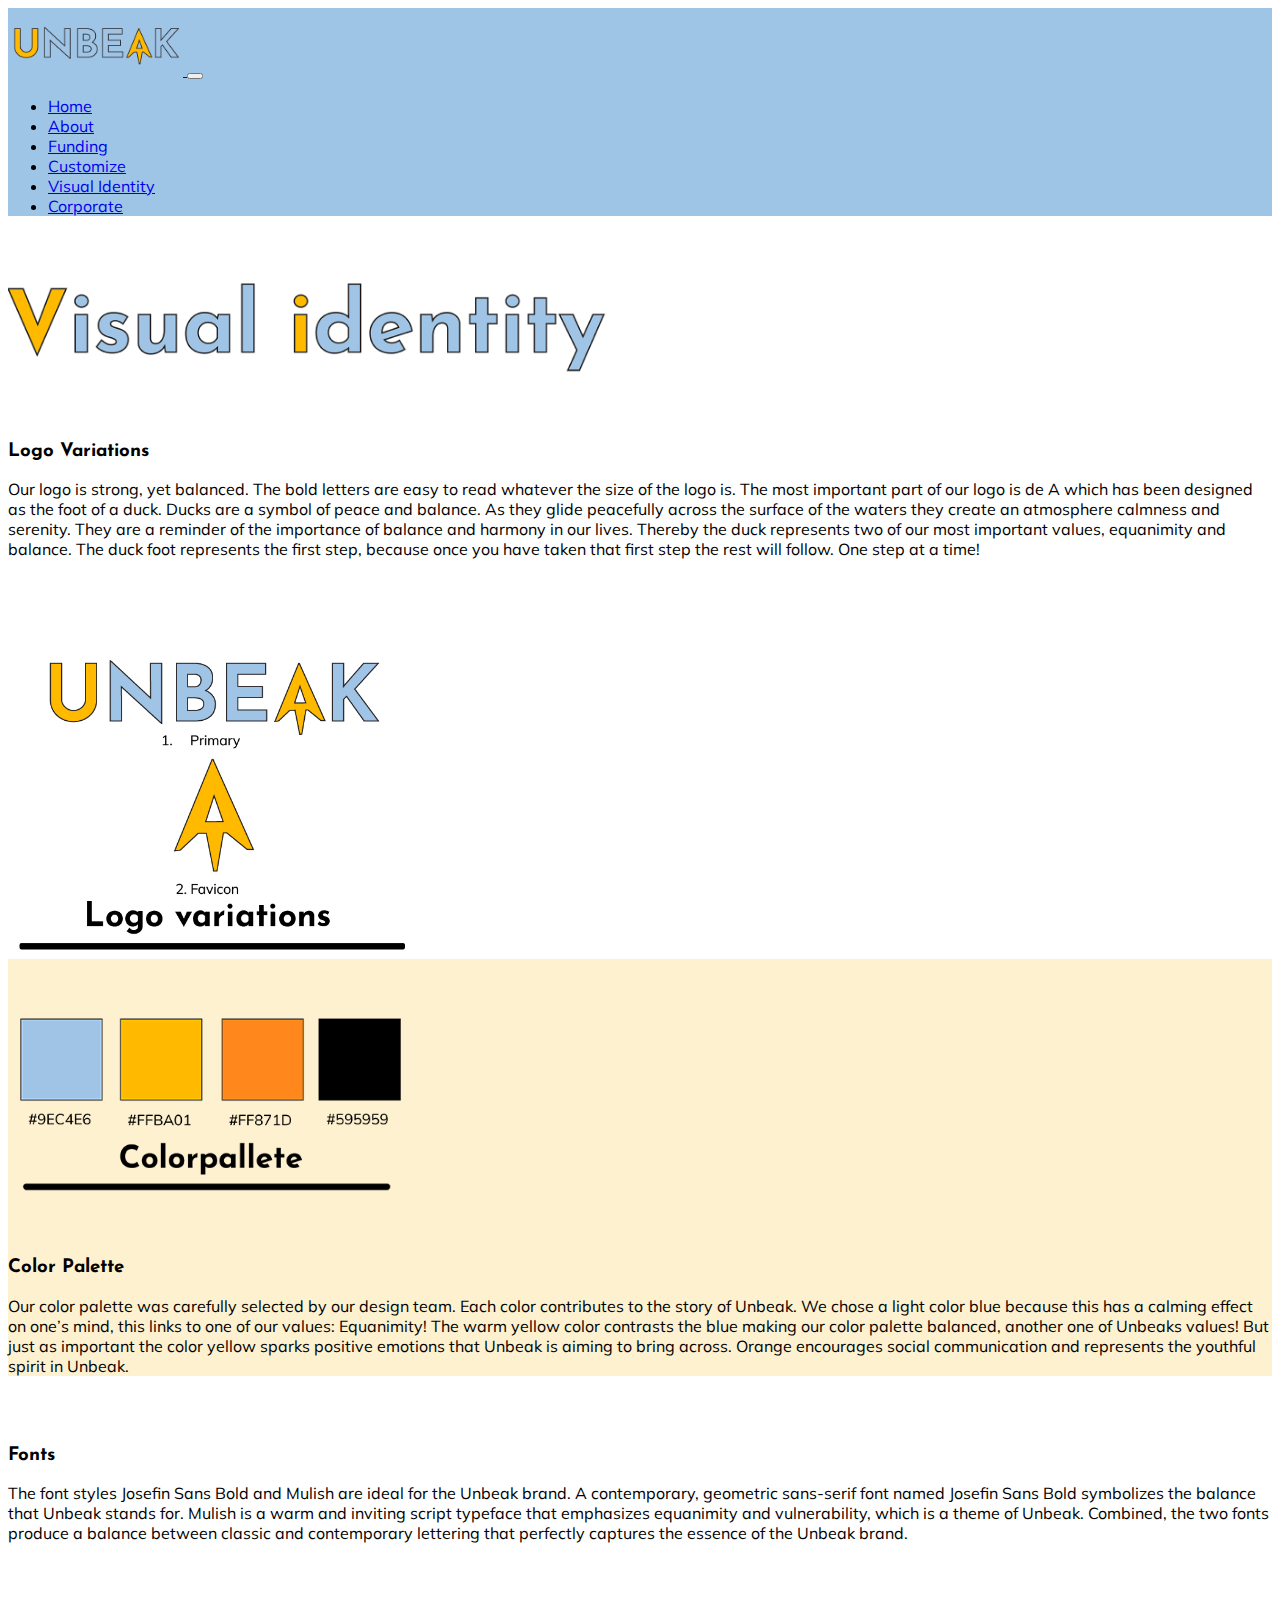
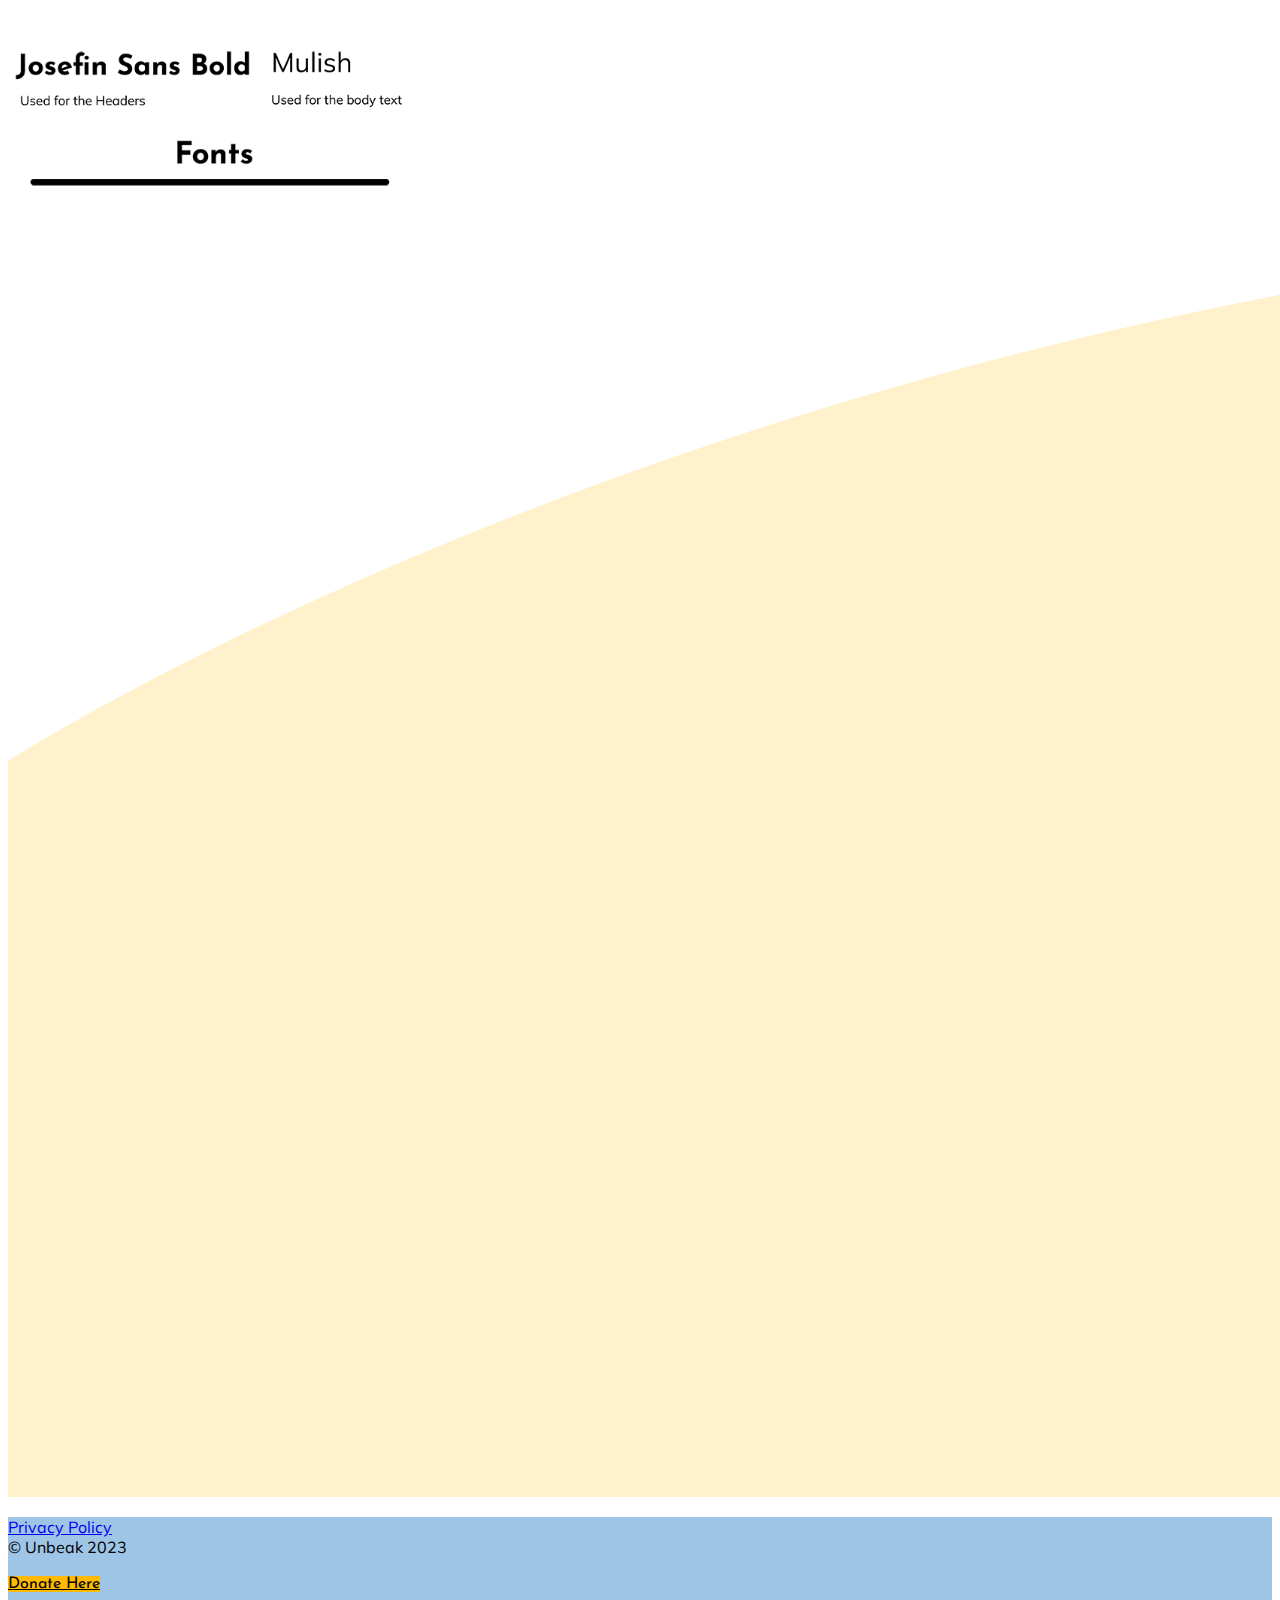
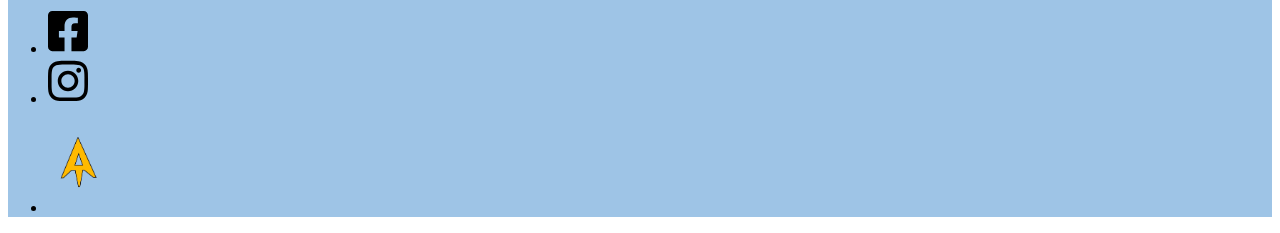
<file: visual.html>
<!doctype html>
<html lang="en" class="h-100">

<head>
	<meta charset="utf-8">
	<meta name="viewport" content="width=device-width, initial-scale=1">

	<!-- Bootstrap CSS -->
	<link href="https://cdn.jsdelivr.net/npm/bootstrap@5.2.3/dist/css/bootstrap.min.css" rel="stylesheet"
		integrity="sha384-rbsA2VBKQhggwzxH7pPCaAqO46MgnOM80zW1RWuH61DGLwZJEdK2Kadq2F9CUG65" crossorigin="anonymous">

	<!-- Own Styles -->
	<link rel="stylesheet" href="css/styles.css">

	<!-- Bootstrap Javascript -->
	<script src="https://cdn.jsdelivr.net/npm/bootstrap@5.2.3/dist/js/bootstrap.bundle.min.js"
		integrity="sha384-kenU1KFdBIe4zVF0s0G1M5b4hcpxyD9F7jL+jjXkk+Q2h455rYXK/7HAuoJl+0I4"
		crossorigin="anonymous"></script>

	<title>Unbeak - Visual Identity</title>

</head>

<body class="h-100 d-flex flex-column">

	<!-- Navigation bar, adapted from https://getbootstrap.com/docs/5.1/components/navbar/ -->
	<nav class="navbar navbar-expand-lg navbar-light">
		<div class="container-fluid">
			<a class="navbar-brand" href="index.html">
				<img src="images/unbeaklogop.png" width="175" alt="Unbeak">
			</a>
			<button class="navbar-toggler" type="button" data-bs-toggle="collapse"
				data-bs-target="#navbarSupportedContent" aria-controls="navbarSupportedContent" aria-expanded="false"
				aria-label="Toggle navigation">
				<span class="navbar-toggler-icon"></span>
			</button>
			<div class="collapse navbar-collapse" id="navbarSupportedContent">
				<ul class="navbar-nav me-auto mb-2 mb-lg-0">
					<li class="nav-item">
						<a class="nav-link active" aria-current="page" href="index.html">Home</a>
					</li>
					<li>
						<a class="nav-link active" aria-current="page" href="about.html">About</a>
					</li>
					<li>
						<a class="nav-link active" aria-current="page" href="funding.html">Funding</a>
					</li>
					<li>
						<a class="nav-link active" aria-current="page" href="customize.html">Customize</a>
					</li>
					<li>
						<a class="nav-link active" aria-current="page" href="visual.html">Visual Identity</a>
					</li>
					<li class="nav-item">
						<a class="nav-link" href="corporate.html">Corporate</a>
					</li>
				</ul>
			</div>
		</div>
	</nav>
	<!-- End of navigation bar -->

	<!-- section for title -->
	<section class="container">
		<div class="row">
			<img class="col-12 mx-auto visual-header" src="images/unbeakvisualidentity.png" alt="visual identity">
		</div>
	</section>

	<!-- section for first part of visual identity -->
	<section class="container">
		<div class="row">
			<div class="col-md-6">
				<h3 class="visual-padding">Logo Variations</h3>
				<p class="visual-margin">Our logo is strong, yet balanced. The bold letters are easy to read whatever
					the size of the logo is. The most important part of our logo is de A which has been designed as the
					foot of a duck. Ducks are a symbol of peace and balance. As they glide peacefully across the surface
					of the waters they create an atmosphere calmness and serenity. They are a reminder of the importance
					of balance and harmony in our lives. Thereby the duck represents two of our most important values,
					equanimity and balance. The duck foot represents the first step, because once you have taken that
					first step the rest will follow. One step at a time!</p>
			</div>
			<div class="col-md-6">
				<img class="visual-image pb-5" src="images/unbeakvisuallogo.png" alt="unbeak logo variations">
			</div>
		</div>
	</section>

	<!-- section for second part of visual identity -->
	<section class="background-secondary">
		<div class="container">
			<div class="row pt-3">
				<div class="col-md-6">
					<img class="visual-image" src="images/unbeakvisualcolor.png" alt="unbeak color pallete">
				</div>
				<div class="col-md-6">
					<h3 class="visual-padding">Color Palette</h3>
					<p class="visual-margin">Our color palette was carefully selected by our design team. Each color
						contributes to the story of Unbeak. We chose a light color blue because this has a calming
						effect on one’s mind, this links to one of our values: Equanimity! The warm yellow color
						contrasts the blue making our color palette balanced, another one of Unbeaks values! But just as
						important the color yellow sparks positive emotions that Unbeak is aiming to bring across.
						Orange encourages social communication and represents the youthful spirit in Unbeak. </p>
				</div>
			</div>
		</div>
	</section>
	<!-- section for last part of visual identity -->
	<section class="container">
		<div class="row pt-3 pb-5">
			<div class="col-md-6">
				<h3 class="visual-padding">Fonts</h3>
				<p class="visual-margin">The font styles Josefin Sans Bold and Mulish are ideal for the Unbeak brand. A
					contemporary, geometric sans-serif font named Josefin Sans Bold symbolizes the balance that Unbeak
					stands for. Mulish is a warm and inviting script typeface that emphasizes equanimity and
					vulnerability, which is a theme of Unbeak. Combined, the two fonts produce a balance between classic
					and contemporary lettering that perfectly captures the essence of the Unbeak brand.</p>
			</div>
			<div class="col-md-6">
				<img class="visual-image" src="images/unbeakvisualfont.png" alt="unbeak fonts">
			</div>
		</div>
	</section>

	<!--  bottom part of page -->
	<div class="pt-5">
		<img src="images/unbeakdivider.png" class="img-fluid" alt="divider">
	</div>

	<!-- start of footer -->
	<footer class="shadow-lg mt-auto py-4 bg-body footer-background">
    <div class="container d-sm-flex justify-content-between align-items-center">
      <p class="col-4 pe-1">
        <a href="privacy-policy.html">Privacy Policy </a><br>
        © Unbeak 2023
      </p>
      <a class="col-md-2 d-md-center btn btn-primary btn-lg text-center col-sm-3" role="button" href="donate.html">Donate Here</a>

      <ul class="list-unstyled d-flex align-items-center justify-content-md-center col-sm-4 ps-md-5">
        <li>
			<a href="https://www.facebook.com/people/Unbeak/100090343917641/?mibextid=LQQJ4d" target="_blank">
	          	<img class="m-2 opacity-75 footer-logo-width" src="images/facebook.svg" alt="Follow us on facebook" width="26">
			</a>
        </li>
        <li>
			<a href="https://www.instagram.com/unbeak_eu/" target="_blank">
         		<img class="m-2 opacity-75 footer-logo-width" src="images/instagram.svg" alt="Follow us on Instagram"
           		width="26">
			</a>
        </li>
        <li>
          <img class="d-flex col-1 align-item-center footer-image footer-logo-padding" src="images/unbeaklogofav.png"
            alt="unbeak logo">
        </li>
      </ul>
    </div>
  </footer>
	<!-- end of footer -->
</body>

</html>
</file>
<file: css/styles.css>
/* Importing a Google Font */

@import url('https://fonts.googleapis.com/css2?family=Raleway:ital,wght@0,200;0,400;0,700;1,200;1,400;1,700&display=swap');
@import url('https://fonts.googleapis.com/css2?family=Mulish&display=swap');
@import url('https://fonts.googleapis.com/css2?family=Josefin+Sans&display=swap');

/* Changing the main font and background colour */

body {
	font-family: Raleway, sans-serif;
	background-color: #fffFFF;
}

/* Changing the background colour for the header */

header {
	background-color: #000060;
}

/* Changing the background color for the navigation bar */

.navbar {
	background-color: #9EC4E6;
}

/* Effect on social media buttons */

footer a:hover {
	opacity: .5;
}

/* Corporate navbar */

#navbar-corporate a.active {
	color: #800000;
	font-weight: bold;
}

h1 {
	font-family: 'Josefin Sans', sans-serif !important;
}

h2 {
	font-family: 'Josefin Sans', sans-serif !important;
}

h3 {
	font-family: 'Josefin Sans', sans-serif !important;
}

h4 {
	font-family: 'Josefin Sans', sans-serif !important;
}

h5 {
	font-family: 'Josefin Sans', sans-serif !important;
}

h6 {
	font-family: 'Josefin Sans', sans-serif !important;
}

p {
	font-family: 'Mulish', sans-serif;
}

em {
	font-family: 'Mulish', sans-serif;
}

li {
	font-family: 'Mulish', sans-serif;
}

.body-font {
	font-family: 'Mulish', sans-serif;
}

a {
 	font-family: 'Mulish', sans-serif;
}

li {
	font-family: 'Mulish', sans-serif;
}

.image-padding {
	padding-top: 50px;
	margin-bottom: -10px !important;
}

.footer-background {
	background-color: #9EC4E6 !important;
}

.border-bottom {
	border-bottom: 2px solid #FF871D !important;
}

.button-background {
	background-color: #FF871D !important;
	border: 1px solid #9EC4E6 !important;
}

.background-header {
	background-color: #5DA6E7;
}

.button-background-alt {
	background-color: #FFBA01 !important;
}

.corporate-header {
	background-color: #FFBA01 !important;
}

.margin-landing {
	margin-left: 75px;
	margin-right: 75px;
	margin-top: 25px;
}

.background-secondary {
	background-color: #FDF1D0;
}


.background-landing {
  background-image: url("../images/unbeaklandingimage.jpg") !important;
  background-size: cover !important;
  background-position: center !important;
  background-repeat: no-repeat !important;

}

.landing-padding {
	padding-bottom: 250px;
}

.footer-image {
	width: 60px;
	padding-bottom: 15px;
}

.about-header-image {
	width: 500px !important;
	margin-top: 50px !important;
}

.about-margin {
	margin: 10px !important;
}

.about-image {
	width: 300px;
}

.team-margin {
	margin-bottom: 50px !important;
}


.btn-primary {
	background-color: #ffba01 !important;
	border-color: #595959 !important;
	color: #000000	!important;
	font-family: 'Josefin Sans', sans-serif !important;
}

.visual-image {
	max-width: 400px !important;
	width: 100% !important;
	padding-top: 50px !important;
}

.footer-logo-padding {
	padding-top: 20px;
}

.footer-logo-width {
	width: 40px;
}

.align-left {
	text-align: left !important;
}

.about-subtitle {
	margin-bottom: 30px;
}

.customize-margin {
	margin-top: 50px !important;
}

.customize-padding {
	padding-bottom: 200px !important;
}

.visual-padding {
	padding-top: 20px !important;
}

.visual-margin {
	margin-bottom: 50px !important;
}

.visual-header {
	margin-top: 50px !important;
	margin-bottom: 25px !important;
	width: 600px
}

.home-image {
	width: 250px;
	padding-left: 12px;
}

.vulnerability-allign {
	float: left;
}

.equan-allign {
	float: right;
}

.balance-allign {
	float:left;
}

.team-image {
	width: 200px;
	padding-top: 20px;
	padding-bottom: 25px;
}

.custom-image {
	width: 500px;
}

.bottom-padding {
	margin-top: 50px;
}

.about-image-size {
	width: 300px;
}

.privacy-header {
	margin-top: 50px;
}

.privacy-margin {
	margin-top: 10px;
}

.privacy-margin-bottom {
	margin-bottom: 50px;
}

.privacy-list {
	margin-left: 25px;
}

.about-h2 {
	padding-top: 25px;
}

.funding-header-image {
	padding-top: 25px;
	padding-bottom: 50px;
	width: 750px;
}

.funding-image {
	padding-top: 10px !important;
	max-width: 400px !important;
	width: 100%;
}

.funding-button {
	padding-top: 50px;
	padding-bottom: 25px;
}

.donate-margin {
	margin-top: 100px !important;
}

.donate-padding {
	padding-bottom: 250px !important;
}


@media screen and (max-width: 767px){
	.card-wrapper img{
		float: left
	}
}

.fundus-image {
	width: 400px;
}

.product-image {
	width: 600px;
}

.corporate-image {
	width: 400px;
}

.marketing-planning {
	width: 700px;
}

.pr-image {
	width: 500px;
}

.pr1-image {
	width: 250px;
}
</file>
